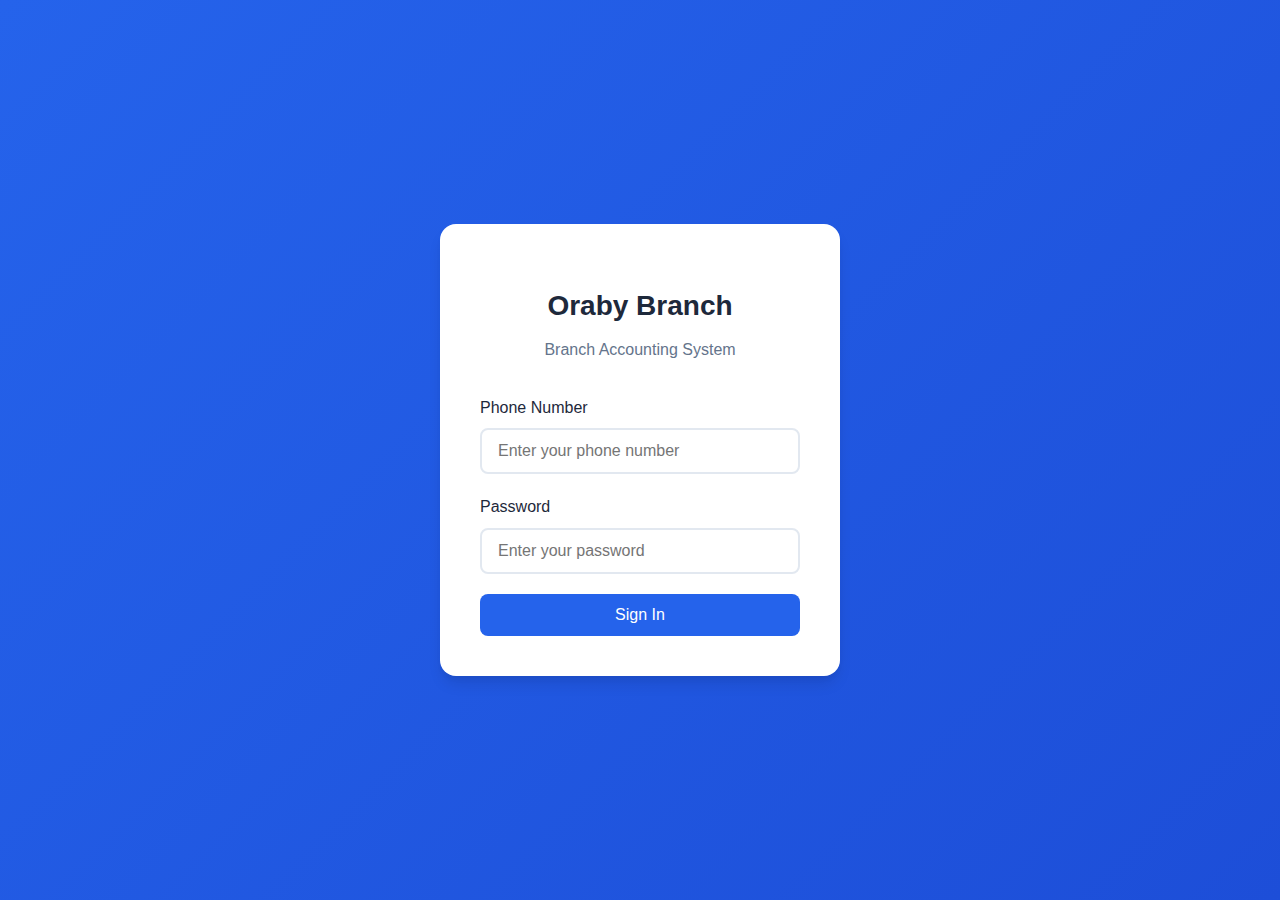
<file: acc.html>
<!DOCTYPE html>
<html lang="en">
<head>
    <meta charset="UTF-8">
    <meta name="viewport" content="width=device-width, initial-scale=1.0">
<title>Oraby Branch - Accounting System</title>
        <link rel="stylesheet" href="https://cdnjs.cloudflare.com/ajax/libs/font-awesome/6.4.2/css/all.min.css">
    <link rel="stylesheet" href="https://cdn.jsdelivr.net/npm/sweetalert2@11/dist/sweetalert2.min.css">
    <!-- Navigation CSS -->
    <link rel="stylesheet" href="tf-navigation.css">
    <meta name="viewport" content="width=device-width, initial-scale=1.0">
    <link rel="manifest" href="manifest.json">
    <meta name="apple-mobile-web-app-capable" content="yes">
    <meta name="apple-mobile-web-app-status-bar-style" content="black">
    <meta name="theme-color" content="#1a73e8">
    <style>
        * {
            margin: 0;
            padding: 0;
            box-sizing: border-box;
        }

        :root {
            --primary-color: #2563eb;
            --primary-dark: #1d4ed8;
            --secondary-color: #64748b;
            --success-color: #10b981;
            --warning-color: #f59e0b;
            --danger-color: #ef4444;
            --background-color: #f8fafc;
            --card-background: #ffffff;
            --text-primary: #1e293b;
            --text-secondary: #64748b;
            --border-color: #e2e8f0;
            --shadow: 0 1px 3px 0 rgba(0, 0, 0, 0.1), 0 1px 2px 0 rgba(0, 0, 0, 0.06);
            --shadow-lg: 0 10px 15px -3px rgba(0, 0, 0, 0.1), 0 4px 6px -2px rgba(0, 0, 0, 0.05);
        }

        body {
            font-family: 'Segoe UI', Tahoma, Geneva, Verdana, sans-serif;
            background-color: var(--background-color);
            color: var(--text-primary);
            line-height: 1.6;
        }

        /* Login Page Styles */
        .login-container {
            min-height: 100vh;
            display: flex;
            align-items: center;
            justify-content: center;
            background: linear-gradient(135deg, var(--primary-color) 0%, var(--primary-dark) 100%);
            padding: 20px;
        }

        .login-card {
            background: var(--card-background);
            padding: 40px;
            border-radius: 16px;
            box-shadow: var(--shadow-lg);
            width: 100%;
            max-width: 400px;
            text-align: center;
        }

        .login-logo {
            font-size: 48px;
            color: var(--primary-color);
            margin-bottom: 20px;
        }

        .login-title {
            font-size: 28px;
            font-weight: 700;
            margin-bottom: 8px;
            color: var(--text-primary);
        }

        .login-subtitle {
            color: var(--text-secondary);
            margin-bottom: 32px;
        }

        .form-group {
            margin-bottom: 20px;
            text-align: left;
        }

        .form-label {
            display: block;
            margin-bottom: 8px;
            font-weight: 500;
            color: var(--text-primary);
        }

        .form-input {
            width: 100%;
            padding: 12px 16px;
            border: 2px solid var(--border-color);
            border-radius: 8px;
            font-size: 16px;
            transition: border-color 0.3s ease;
        }

        .form-input:focus {
            outline: none;
            border-color: var(--primary-color);
        }

        .btn {
            display: inline-flex;
            align-items: center;
            justify-content: center;
            padding: 12px 24px;
            border: none;
            border-radius: 8px;
            font-size: 16px;
            font-weight: 500;
            cursor: pointer;
            transition: all 0.3s ease;
            text-decoration: none;
            gap: 8px;
        }

        .btn-primary {
            background-color: var(--primary-color);
            color: white;
            width: 100%;
        }

        .btn-primary:hover {
            background-color: var(--primary-dark);
            transform: translateY(-1px);
        }

        .btn-secondary {
            background-color: var(--secondary-color);
            color: white;
        }

        .btn-success {
            background-color: var(--success-color);
            color: white;
        }

        .btn-warning {
            background-color: var(--warning-color);
            color: white;
        }

        .btn-danger {
            background-color: var(--danger-color);
            color: white;
        }

        .btn-sm {
            padding: 8px 16px;
            font-size: 14px;
        }

        /* Dashboard Layout */
        .dashboard {
            display: none;
            min-height: 100vh;
        }

        .sidebar {
            width: 280px;
            background: var(--card-background);
            border-right: 1px solid var(--border-color);
            position: fixed;
            height: 100vh;
            overflow-y: auto;
            z-index: 1000;
        }

        .sidebar-header {
            padding: 24px;
            border-bottom: 1px solid var(--border-color);
            text-align: center;
        }

        .sidebar-logo {
            font-size: 32px;
            color: var(--primary-color);
            margin-bottom: 8px;
        }

        .sidebar-title {
            font-size: 18px;
            font-weight: 600;
            color: var(--text-primary);
        }

        .sidebar-nav {
            padding: 20px 0;
        }

        .nav-item {
            margin-bottom: 4px;
        }

        .nav-link {
            display: flex;
            align-items: center;
            padding: 12px 24px;
            color: var(--text-secondary);
            text-decoration: none;
            transition: all 0.3s ease;
            gap: 12px;
        }

        .nav-link:hover,
        .nav-link.active {
            background-color: var(--primary-color);
            color: white;
        }

        .nav-icon {
            width: 20px;
            text-align: center;
        }

        .main-content {
            margin-left: 280px;
            min-height: 100vh;
        }

        .header {
            background: var(--card-background);
            border-bottom: 1px solid var(--border-color);
            padding: 16px 32px;
            display: flex;
            justify-content: between;
            align-items: center;
        }

        .header-title {
            font-size: 24px;
            font-weight: 600;
            color: var(--text-primary);
        }

        .header-actions {
            display: flex;
            align-items: center;
            gap: 16px;
            margin-left: auto;
        }

        .user-info {
            display: flex;
            align-items: center;
            gap: 12px;
            color: var(--text-secondary);
        }

        .content {
            padding: 32px;
        }

        /* Cards */
        .card {
            background: var(--card-background);
            border-radius: 12px;
            box-shadow: var(--shadow);
            border: 1px solid var(--border-color);
            overflow: hidden;
        }

        .card-header {
            padding: 20px 24px;
            border-bottom: 1px solid var(--border-color);
            display: flex;
            justify-content: space-between;
            align-items: center;
        }

        .card-title {
            font-size: 18px;
            font-weight: 600;
            color: var(--text-primary);
        }

        .card-body {
            padding: 24px;
        }

        /* Stats Grid */
        .stats-grid {
            display: grid;
            grid-template-columns: repeat(auto-fit, minmax(250px, 1fr));
            gap: 24px;
            margin-bottom: 32px;
        }

        .stat-card {
            background: var(--card-background);
            padding: 24px;
            border-radius: 12px;
            box-shadow: var(--shadow);
            border: 1px solid var(--border-color);
            text-align: center;
        }

        .stat-icon {
            font-size: 32px;
            margin-bottom: 12px;
        }

        .stat-value {
            font-size: 28px;
            font-weight: 700;
            margin-bottom: 4px;
        }

        .stat-label {
            color: var(--text-secondary);
            font-size: 14px;
        }

        .stat-primary { color: var(--primary-color); }
        .stat-success { color: var(--success-color); }
        .stat-warning { color: var(--warning-color); }
        .stat-danger { color: var(--danger-color); }

        /* Tables */
        .table-container {
            overflow-x: auto;
        }

        .table {
            width: 100%;
            border-collapse: collapse;
            margin-top: 16px;
        }

        .table th,
        .table td {
            padding: 12px 16px;
            text-align: left;
            border-bottom: 1px solid var(--border-color);
        }

        .table th {
            background-color: var(--background-color);
            font-weight: 600;
            color: var(--text-primary);
        }

        .table tbody tr:hover {
            background-color: var(--background-color);
        }

        /* Forms */
        .form-row {
            display: grid;
            grid-template-columns: repeat(auto-fit, minmax(250px, 1fr));
            gap: 20px;
            margin-bottom: 20px;
        }

        .form-actions {
            display: flex;
            gap: 12px;
            justify-content: flex-end;
            margin-top: 24px;
        }

        /* Modals */
        .modal {
            display: none;
            position: fixed;
            top: 0;
            left: 0;
            width: 100%;
            height: 100%;
            background-color: rgba(0, 0, 0, 0.5);
            z-index: 2000;
            align-items: center;
            justify-content: center;
        }

        .modal.show {
            display: flex;
        }

        .modal-content {
            background: var(--card-background);
            border-radius: 12px;
            box-shadow: var(--shadow-lg);
            width: 90%;
            max-width: 600px;
            max-height: 90vh;
            overflow-y: auto;
        }

        .modal-header {
            padding: 20px 24px;
            border-bottom: 1px solid var(--border-color);
            display: flex;
            justify-content: space-between;
            align-items: center;
        }

        .modal-title {
            font-size: 18px;
            font-weight: 600;
            color: var(--text-primary);
        }

        .modal-close {
            background: none;
            border: none;
            font-size: 24px;
            cursor: pointer;
            color: var(--text-secondary);
        }

        .modal-body {
            padding: 24px;
        }

        /* Alerts */
        .alert {
            padding: 16px;
            border-radius: 8px;
            margin-bottom: 20px;
            display: flex;
            align-items: center;
            gap: 12px;
        }

        .alert-success {
            background-color: #dcfce7;
            color: #166534;
            border: 1px solid #bbf7d0;
        }

        .alert-error {
            background-color: #fef2f2;
            color: #991b1b;
            border: 1px solid #fecaca;
        }

        .alert-warning {
            background-color: #fffbeb;
            color: #92400e;
            border: 1px solid #fed7aa;
        }

        /* Loading */
        .loading {
            display: inline-block;
            width: 20px;
            height: 20px;
            border: 3px solid #f3f3f3;
            border-top: 3px solid var(--primary-color);
            border-radius: 50%;
            animation: spin 1s linear infinite;
        }

        @keyframes spin {
            0% { transform: rotate(0deg); }
            100% { transform: rotate(360deg); }
        }

        /* Responsive */
        @media (max-width: 768px) {
            .sidebar {
                transform: translateX(-100%);
                transition: transform 0.3s ease;
            }

            .sidebar.show {
                transform: translateX(0);
            }

            .main-content {
                margin-left: 0;
            }

            .content {
                padding: 20px;
            }

            .stats-grid {
                grid-template-columns: 1fr;
            }

            .form-row {
                grid-template-columns: 1fr;
            }
        }
        /* إضافة أنماط فرع Oraby */
.branch-header {
    background: linear-gradient(135deg, #10b981 0%, #059669 100%);
    color: white;
    padding: 10px 20px;
    text-align: center;
    font-weight: bold;
    margin-bottom: 20px;
    border-radius: 8px;
}

.vault-info {
    background-color: #f0f9ff;
    border: 2px solid #0ea5e9;
    border-radius: 8px;
    padding: 15px;
    margin-bottom: 20px;
}

.vault-info h3 {
    color: #0ea5e9;
    margin: 0 0 10px 0;
}

.form-group.vault-hidden {
    display: none !important;
}

        /* Enhanced Mobile Responsiveness */
        @media (max-width: 768px) {
            .sidebar {
                width: 100%;
                transform: translateX(-100%);
                transition: transform 0.3s ease;
                z-index: 2000;
            }

            .sidebar.show {
                transform: translateX(0);
            }

            .main-content {
                margin-left: 0;
                width: 100%;
            }

            .header {
                padding: 12px 16px;
                flex-direction: column;
                align-items: flex-start;
            }

            .header-title {
                font-size: 20px;
                margin-bottom: 8px;
            }

            .header-actions {
                width: 100%;
                justify-content: space-between;
            }

            .content {
                padding: 16px;
            }

            .stats-grid {
                grid-template-columns: 1fr;
                gap: 16px;
            }

            .form-row {
                grid-template-columns: 1fr;
                gap: 16px;
            }

            .card-header {
                flex-direction: column;
                align-items: flex-start;
                gap: 12px;
            }

            .card-header button {
                width: 100%;
            }

            .table th, .table td {
                padding: 8px;
                font-size: 14px;
            }

            .btn {
                padding: 10px 16px;
                font-size: 14px;
            }

            .modal-content {
                width: 95%;
                max-width: 95%;
            }

            .form-input, .form-label {
                font-size: 16px; /* Larger font size for better touch targets */
            }

            /* Make buttons larger for touch */
            .btn {
                min-height: 44px;
            }

            /* Add mobile menu toggle button */
            .mobile-menu-toggle {
                display: block;
                position: fixed;
                bottom: 20px;
                left: 20px;
                width: 56px;
                height: 56px;
                border-radius: 50%;
                background-color: var(--primary-color);
                color: white;
                display: flex;
                align-items: center;
                justify-content: center;
                font-size: 24px;
                box-shadow: 0 4px 8px rgba(0, 0, 0, 0.2);
                z-index: 2000 !important;
                border: none;
                cursor: pointer;
            }

            /* Hide mobile menu toggle on desktop */
            @media (min-width: 769px) {
                .mobile-menu-toggle {
                    display: none;
                }
            }
        }

        /* Additional mobile optimizations */
        @media (max-width: 480px) {
            .stat-card {
                padding: 16px;
            }

            .stat-value {
                font-size: 24px;
            }

            .form-actions {
                flex-direction: column;
                gap: 8px;
            }

            .form-actions button {
                width: 100%;
            }

            .pagination {
                flex-wrap: wrap;
            }

            .pagination button {
                margin-bottom: 8px;
            }
        }

        /* Hide sections by default */
        .section {
            display: none;
        }

        .section.active {
            display: block;
        }

        /* Pagination */
        .pagination {
            display: flex;
            justify-content: center;
            align-items: center;
            gap: 8px;
            margin-top: 20px;
        }

        .pagination button {
            padding: 8px 12px;
            border: 1px solid var(--border-color);
            background: var(--card-background);
            color: var(--text-primary);
            border-radius: 6px;
            cursor: pointer;
            transition: all 0.3s ease;
        }

        .pagination button:hover:not(:disabled) {
            background-color: var(--primary-color);
            color: white;
        }

        .pagination button:disabled {
            opacity: 0.5;
            cursor: not-allowed;
        }

        .pagination .active {
            background-color: var(--primary-color);
            color: white;
        }

        /* Badges */
        .badge {
            display: inline-block;
            padding: 4px 8px;
            font-size: 12px;
            font-weight: 500;
            border-radius: 4px;
            text-transform: uppercase;
        }
        
        .badge-success {
            background-color: var(--success-color);
            color: white;
        }
        
        .badge-warning {
            background-color: var(--warning-color);
            color: white;
        }
        
        .badge-danger {
            background-color: var(--danger-color);
            color: white;
        }

        /* Search Box */
        .search-box {
            position: relative;
            margin-bottom: 20px;
        }

        .search-box input {
            width: 100%;
            padding: 12px 16px 12px 40px;
            border: 2px solid var(--border-color);
            border-radius: 8px;
            font-size: 16px;
        }

        .search-box i {
            position: absolute;
            left: 12px;
            top: 50%;
            transform: translateY(-50%);
            color: var(--text-secondary);
        }

        /* Material Select with Search */
        .material-select-container {
            position: relative;
        }

        .material-select-dropdown {
            position: absolute;
            top: 100%;
            left: 0;
            width: 100%;
            max-height: 200px;
            overflow-y: auto;
            background: var(--card-background);
            border: 1px solid var(--border-color);
            border-radius: 8px;
            box-shadow: var(--shadow);
            z-index: 100;
            display: none;
        }

        .material-select-dropdown.show {
            display: block;
        }

        .material-select-item {
            padding: 10px 16px;
            cursor: pointer;
            transition: background-color 0.2s;
        }

        .material-select-item:hover {
            background-color: var(--background-color);
        }

        /* Alerts container */
        .alerts-container {
            position: fixed;
            bottom: 20px;
            right: 20px;
            z-index: 9999;
            width: 300px;
        }

        /* Vault Transfer Modal */
        #vaultTransferModal .form-row {
            margin-bottom: 15px;
        }
    </style>
</head>
<body>
    <!-- Login Page -->
    <div id="loginPage" class="login-container">
        <div class="login-card">
            <div class="login-logo">
    <i class="fas fa-store"></i>
</div>
<h1 class="login-title">Oraby Branch</h1>
<p class="login-subtitle">Branch Accounting System</p>
            
            <form id="loginForm">
                <div class="form-group">
                    <label class="form-label" for="phone">Phone Number</label>
                    <input type="tel" id="phone" class="form-input" placeholder="Enter your phone number" required>
                </div>
                
                <div class="form-group">
                    <label class="form-label" for="password">Password</label>
                    <input type="password" id="password" class="form-input" placeholder="Enter your password" required>
                </div>
                
                <button type="submit" class="btn btn-primary">
                    <span id="loginText">Sign In</span>
                    <div id="loginLoading" class="loading" style="display: none;"></div>
                </button>
            </form>
            
            <div id="loginAlert" style="display: none; margin-top: 20px;"></div>
        </div>
    </div>

    <!-- Dashboard -->
    <div id="dashboard" class="dashboard">
        <!-- Sidebar -->
        <div class="sidebar" id="sidebar">
            <div class="sidebar-header">
                <<div class="sidebar-logo">
    <i class="fas fa-cash-register"></i>
</div>
<div class="sidebar-title">Oraby CashBox</div>
            </div>
            
            <nav class="sidebar-nav">
                <div class="nav-item">
                    <a href="#" class="nav-link active" data-section="dashboard">
                        <i class="fas fa-tachometer-alt nav-icon"></i>
                        Dashboard
                    </a>
                </div>
                <div class="nav-item">
                    <a href="#" class="nav-link" data-section="expenses">
                        <i class="fas fa-receipt nav-icon"></i>
                        Expenses
                    </a>
                </div>
                <div class="nav-item">
                    <a href="#" class="nav-link" data-section="purchases">
                        <i class="fas fa-shopping-cart nav-icon"></i>
                        Purchases
                    </a>
                </div>
                <div class="nav-item">
                    <a href="#" class="nav-link" data-section="vaults">
                        <i class="fas fa-vault nav-icon"></i>
                        Vaults
                    </a>
                </div>
                <div class="nav-item">
                    <a href="#" class="nav-link" data-section="vendors">
                        <i class="fas fa-truck nav-icon"></i>
                        Vendors
                    </a>
                </div>
 
            </nav>
        </div>

        <!-- Main Content -->
        <div class="main-content">
            <!-- Header -->
            <!-- Branch Header -->
            <header class="header">
                <h1 class="header-title" id="pageTitle">Dashboard</h1>
                <div class="header-actions">
                    <div class="user-info">
                        <i class="fas fa-user"></i>
                        <span id="userName">Admin User</span>
                    </div>
                    <button class="btn btn-secondary btn-sm" onclick="logout()">
                        <i class="fas fa-sign-out-alt"></i>
                        Logout
                    </button>
                </div>
            </header>

            <!-- Content -->
            <main class="content">
                <!-- Dashboard Section -->
                <div id="dashboardSection" class="section active">
                    <div class="stats-grid">
                        <div class="stat-card">
                            <div class="stat-icon stat-primary">
                                <i class="fas fa-dollar-sign"></i>
                            </div>
                            <div class="stat-value" id="cashBalance">$0.00</div>
                            <div class="stat-label">Cash Balance</div>
                        </div>
                        <div class="stat-card">
                            <div class="stat-icon stat-success">
                                <i class="fas fa-chart-line"></i>
                            </div>
                            <div class="stat-value" id="dailySales">$0.00</div>
                            <div class="stat-label">Daily Sales</div>
                        </div>
                        <div class="stat-card">
                            <div class="stat-icon stat-warning">
                                <i class="fas fa-calendar-week"></i>
                            </div>
                            <div class="stat-value" id="weeklySales">$0.00</div>
                            <div class="stat-label">Weekly Sales</div>
                        </div>
                        <div class="stat-card">
                            <div class="stat-icon stat-danger">
                                <i class="fas fa-calendar-alt"></i>
                            </div>
                            <div class="stat-value" id="monthlySales">$0.00</div>
                            <div class="stat-label">Monthly Sales</div>
                        </div>
                    </div>

                    <div class="card">
                        <div class="card-header">
                            <h3 class="card-title">Recent Transactions</h3>
                        </div>
                        <div class="card-body">
                            <div class="table-container">
                                <table class="table">
                                    <thead>
                                        <tr>
                                            <th>Type</th>
                                            <th>Amount</th>
                                            <th>Description</th>
                                            <th>Date</th>
                                        </tr>
                                    </thead>
                                    <tbody id="recentTransactions">
                                        <tr>
                                            <td colspan="4" style="text-align: center;">Loading...</td>
                                        </tr>
                                    </tbody>
                                </table>
                            </div>
                        </div>
                    </div>
                </div>

                <!-- Expenses Section -->
                <div id="expensesSection" class="section">
                    <div id="expensesAlert" style="display: none;"></div>
                    <div class="card">
                        <div class="card-header">
                            <h3 class="card-title">Expenses Management</h3>
                            <button class="btn btn-primary btn-sm" onclick="openExpenseModal()">
                                <i class="fas fa-plus"></i>
                                Add Expense
                            </button>
                        </div>
                        <div class="card-body">
                            <div class="search-box">
                                <i class="fas fa-search"></i>
                                <input type="text" id="expensesSearch" placeholder="Search expenses..." onkeyup="searchTable('expensesTable', 'expensesSearch')">
                            </div>
                            <div class="table-container">
                                <table class="table">
                                    <thead>
                                        <tr>
                                            <th>Type</th>
                                            <th>Category</th>
                                            <th>Amount</th>
                                            <th>Description</th>
                                            <th>Date</th>
                                            <th>Actions</th>
                                        </tr>
                                    </thead>
                                    <tbody id="expensesTable">
                                        <tr>
                                            <td colspan="6" style="text-align: center;">Loading...</td>
                                        </tr>
                                    </tbody>
                                </table>
                            </div>
                            <div id="expensesPagination" class="pagination"></div>
                        </div>
                    </div>
                </div>

                <!-- Purchases Section -->
                <div id="purchasesSection" class="section">
                    <div id="purchasesAlert" style="display: none;"></div>
                    <div class="card">
                        <div class="card-header">
                            <h3 class="card-title">Purchases Management</h3>
                            <button class="btn btn-primary btn-sm" onclick="openPurchaseModal()">
                                <i class="fas fa-plus"></i>
                                Add Purchase
                            </button>
                        </div>
                        <div class="card-body">
                            <div class="search-box">
                                <i class="fas fa-search"></i>
                                <input type="text" id="purchasesSearch" placeholder="Search purchases..." onkeyup="searchTable('purchasesTable', 'purchasesSearch')">
                            </div>
                            <div class="table-container">
                                <table class="table">
                                    <thead>
                                        <tr>
                                            <th>Material</th>
                                            <th>Vendor</th>
                                            <th>Quantity</th>
                                            <th>Unit Cost</th>
                                            <th>Total Cost</th>
                                            <th>Date</th>
                                            <th>Actions</th>
                                        </tr>
                                    </thead>
                                    <tbody id="purchasesTable">
                                        <tr>
                                            <td colspan="7" style="text-align: center;">Loading...</td>
                                        </tr>
                                    </tbody>
                                </table>
                            </div>
                            <div id="purchasesPagination" class="pagination"></div>
                        </div>
                    </div>
                </div>

                <!-- Vaults Section -->
                <div id="vaultsSection" class="section">
                    <div id="vaultsAlert" style="display: none;"></div>
                    <div class="card">
                        <div class="card-header">
                            <h3 class="card-title">Vaults Management</h3>
                            <div>
                                <button class="btn btn-warning btn-sm" onclick="openAddFundsModal()">
                                    <i class="fas fa-plus-circle"></i>
                                    Add Funds
                                </button>
                            </div>
                        </div>
                        <div class="card-body">
                            <div class="search-box">
                                <i class="fas fa-search"></i>
                                <input type="text" id="vaultsSearch" placeholder="Search vaults..." onkeyup="searchTable('vaultsTable', 'vaultsSearch')">
                            </div>
                            <div class="table-container">
                                <table class="table">
                                    <thead>
                                        <tr>
                                            <th>Name</th>
                                            <th>Payment Method</th>
                                            <th>Balance</th>
                                            <th>Default</th>
                                            <th>Actions</th>
                                        </tr>
                                    </thead>
                                    <tbody id="vaultsTable">
                                        <tr>
                                            <td colspan="5" style="text-align: center;">Loading...</td>
                                        </tr>
                                    </tbody>
                                </table>
                            </div>
                        </div>
                    </div>
                </div>

                <!-- Vendors Section -->
                <div id="vendorsSection" class="section">
                    <div id="vendorsAlert" style="display: none;"></div>
                    <div class="card">
                        <div class="card-header">
                            <h3 class="card-title">Vendors Management</h3>
                            <button class="btn btn-primary btn-sm" onclick="openVendorModal()">
                                <i class="fas fa-plus"></i>
                                Add Vendor
                            </button>
                        </div>
                        <div class="card-body">
                            <div class="search-box">
                                <i class="fas fa-search"></i>
                                <input type="text" id="vendorsSearch" placeholder="Search vendors..." onkeyup="searchTable('vendorsTable', 'vendorsSearch')">
                            </div>
                            <div class="table-container">
                                <table class="table">
                                    <thead>
                                        <tr>
                                            <th>Name</th>
                                            <th>Phone</th>
                                            <th>Address</th>
                                            <th>Balance</th>
                                            <th>Actions</th>
                                        </tr>
                                    </thead>
                                    <tbody id="vendorsTable">
                                        <tr>
                                            <td colspan="5" style="text-align: center;">Loading...</td>
                                        </tr>
                                    </tbody>
                                </table>
                            </div>
                        </div>
                    </div>
                </div>


         

    <!-- Modals -->
    <!-- Expense Modal -->
    <div id="expenseModal" class="modal">
        <div class="modal-content">
            <div class="modal-header">
                <h3 class="modal-title">Add Expense</h3>
                <button class="modal-close" onclick="closeModal('expenseModal')">&times;</button>
            </div>
            <div class="modal-body">
                <div id="expenseModalAlert" style="display: none;"></div>
                <form id="expenseForm">
                    <div class="form-row">
                        <div class="form-group">
                            <label class="form-label" for="expenseType">Type</label>
                            <select id="expenseType" class="form-input" required>
                                <option value="variable">Variable</option>
                                <option value="fixed">Fixed</option>
                            </select>
                        </div>
                        <div class="form-group">
                            <label class="form-label" for="expenseCategory">Category</label>
                            <select id="expenseCategory" class="form-input" required>
                                <option value="">Select Category</option>
                            </select>
                        </div>
                    </div>
                    <div class="form-row">
                        <div class="form-group">
                            <label class="form-label" for="expenseAmount">Amount</label>
                            <input type="number" id="expenseAmount" class="form-input" step="0.01" min="0" required>
                        </div>
                        <div class="form-group">
                            <label class="form-label" for="expenseVault">Vault</label>
                            <select id="expenseVault" class="form-input" required>
                                <option value="">Select Vault</option>
                            </select>
                        </div>
                    </div>
                    <div class="form-row">
                        <div class="form-group">
                            <label class="form-label" for="expenseEmployee">Employee</label>
                            <select id="expenseEmployee" class="form-input" required>
                                <option value="">Select Employee</option>
                            </select>
                        </div>
                        <div class="form-group">
                            <label class="form-label" for="expenseWarehouse">Warehouse</label>
                            <select id="expenseWarehouse" class="form-input">
                                <option value="oraby">Oraby</option>
                                <option value="giza">Giza</option>
                                <option value="lavista">Lavista</option>
                            </select>
                        </div>
                    </div>
                    <div class="form-group">
                        <label class="form-label" for="expenseDescription">Description</label>
                        <textarea id="expenseDescription" class="form-input" rows="3"></textarea>
                    </div>
                    <div class="form-actions">
                        <button type="submit" class="btn btn-primary">
                            <i class="fas fa-save"></i>
                            Save Expense
                        </button>
                        <button type="button" class="btn btn-secondary" onclick="closeModal('expenseModal')">
                            Cancel
                        </button>
                    </div>
                </form>
            </div>
        </div>
    </div>

    <!-- Purchase Modal -->
    <div id="purchaseModal" class="modal">
        <div class="modal-content">
            <div class="modal-header">
                <h3 class="modal-title">Add Purchase</h3>
                <button class="modal-close" onclick="closeModal('purchaseModal')">&times;</button>
            </div>
            <div class="modal-body">
                <div id="purchaseModalAlert" style="display: none;"></div>
                <form id="purchaseForm">
                    <div class="form-row">
                        <div class="form-group">
                            <label class="form-label" for="purchaseMaterialSearch">Material</label>
                            <div class="material-select-container">
                                <input type="text" id="purchaseMaterialSearch" class="form-input" placeholder="Search for material..." autocomplete="off">
                                <input type="hidden" id="purchaseMaterial" required>
                                <div id="materialDropdown" class="material-select-dropdown"></div>
                            </div>
                        </div>
                        <div class="form-group">
                            <label class="form-label" for="purchaseVendor">Vendor</label>
                            <select id="purchaseVendor" class="form-input" required>
                                <option value="">Select Vendor</option>
                            </select>
                        </div>
                    </div>
                    <div class="form-row">
                        <div class="form-group">
                            <label class="form-label" for="purchaseQuantity">Quantity</label>
                            <input type="number" id="purchaseQuantity" class="form-input" min="1" required>
                        </div>
                        <div class="form-group">
                            <label class="form-label" for="purchaseUnitCost">Unit Cost</label>
                            <input type="number" id="purchaseUnitCost" class="form-input" step="0.01" min="0" required>
                        </div>
                    </div>
                    <div class="form-row">
                        <div class="form-group">
                            <label class="form-label" for="purchaseVault">Vault</label>
                            <select id="purchaseVault" class="form-input" required>
                                <option value="">Select Vault</option>
                            </select>
                        </div>
                        <div class="form-group">
                            <label class="form-label" for="purchaseEmployee">Employee</label>
                            <select id="purchaseEmployee" class="form-input" required>
                                <option value="">Select Employee</option>
                            </select>
                        </div>
                    </div>
                    <div class="form-actions">
                        <button type="submit" class="btn btn-primary">
                            <i class="fas fa-save"></i>
                            Save Purchase
                        </button>
                        <button type="button" class="btn btn-secondary" onclick="closeModal('purchaseModal')">
                            Cancel
                        </button>
                    </div>
                </form>
            </div>
        </div>
    </div>

    <!-- Vault Modal -->
    <div id="vaultModal" class="modal">
        <div class="modal-content">
            <div class="modal-header">
                <h3 class="modal-title">Add Vault</h3>
                <button class="modal-close" onclick="closeModal('vaultModal')">&times;</button>
            </div>
            <div class="modal-body">
                <div id="vaultModalAlert" style="display: none;"></div>
                <form id="vaultForm">
                    <div class="form-row">
                        <div class="form-group">
                            <label class="form-label" for="vaultName">Vault Name</label>
                            <input type="text" id="vaultName" class="form-input" required>
                        </div>
                        <div class="form-group">
                            <label class="form-label" for="vaultPaymentMethod">Payment Method</label>
                            <select id="vaultPaymentMethod" class="form-input" required>
                                <option value="">Select Payment Method</option>
                                <option value="cash">Cash</option>
                                <option value="bank_transfer">Bank Transfer</option>
                                <option value="cod">Cash on Delivery</option>
                                <option value="cheque">Cheque</option>
                            </select>
                        </div>
                    </div>
                    <div class="form-row">
                        <div class="form-group">
                            <label class="form-label" for="vaultBalance">Initial Balance</label>
                            <input type="number" id="vaultBalance" class="form-input" step="0.01" min="0" value="0">
                        </div>
                        <div class="form-group">
                            <label class="form-label">
                                <input type="checkbox" id="vaultIsDefault" style="margin-right: 8px;">
                                Default for Payment Method
                            </label>
                        </div>
                    </div>
                    <div class="form-actions">
                        <button type="submit" class="btn btn-primary">
                            <i class="fas fa-save"></i>
                            Save Vault
                        </button>
                        <button type="button" class="btn btn-secondary" onclick="closeModal('vaultModal')">
                            Cancel
                        </button>
                    </div>
                </form>
            </div>
        </div>
    </div>

    <!-- Vault Transfer Modal -->
    <div id="vaultTransferModal" class="modal">
        <div class="modal-content">
            <div class="modal-header">
                <h3 class="modal-title">Transfer Money Between Vaults</h3>
                <button class="modal-close" onclick="closeModal('vaultTransferModal')">&times;</button>
            </div>
            <div class="modal-body">
                <div id="vaultTransferModalAlert" style="display: none;"></div>
                <form id="vaultTransferForm">
                    <div class="form-row">
                        <div class="form-group">
                            <label class="form-label" for="fromVault">From Vault</label>
                            <select id="fromVault" class="form-input" required onchange="updateFromVaultBalance()">
                                <option value="">Select Source Vault</option>
                            </select>
                            <small id="fromVaultBalance" style="display: block; margin-top: 5px; color: var(--text-secondary);">Available: 0.00</small>
                        </div>
                        <div class="form-group">
                            <label class="form-label" for="toVault">To Vault</label>
                            <select id="toVault" class="form-input" required>
                                <option value="">Select Destination Vault</option>
                            </select>
                        </div>
                    </div>
                    <div class="form-row">
                        <div class="form-group">
                            <label class="form-label" for="transferAmount">Amount</label>
                            <input type="number" id="transferAmount" class="form-input" step="0.01" min="0" required>
                        </div>
                        <div class="form-group">
                            <label class="form-label" for="transferEmployee">Employee</label>
                            <select id="transferEmployee" class="form-input" required>
                                <option value="">Select Employee</option>
                            </select>
                        </div>
                    </div>
                    <div class="form-actions">
                        <button type="submit" class="btn btn-primary">
                            <i class="fas fa-exchange-alt"></i>
                            Transfer Money
                        </button>
                        <button type="button" class="btn btn-secondary" onclick="closeModal('vaultTransferModal')">
                            Cancel
                        </button>
                    </div>
                </form>
            </div>
        </div>
    </div>

    <!-- Add Funds Modal -->
    <div id="addFundsModal" class="modal">
        <div class="modal-content">
            <div class="modal-header">
                <h3 class="modal-title">Add Funds to Vault</h3>
                <button class="modal-close" onclick="closeModal('addFundsModal')">&times;</button>
            </div>
            <div class="modal-body">
                <div id="addFundsModalAlert" style="display: none;"></div>
                <form id="addFundsForm">
                    <div class="form-row">
                        <div class="form-group">
                            <label class="form-label" for="fundsVault">Vault</label>
                            <select id="fundsVault" class="form-input" required>
                                <option value="">Select Vault</option>
                            </select>
                        </div>
                        <div class="form-group">
                            <label class="form-label" for="fundsAmount">Amount</label>
                            <input type="number" id="fundsAmount" class="form-input" step="0.01" min="0" required>
                        </div>
                    </div>
                    <div class="form-row">
                        <div class="form-group">
                            <label class="form-label" for="fundsEmployee">Employee</label>
                            <select id="fundsEmployee" class="form-input" required>
                                <option value="">Select Employee</option>
                            </select>
                        </div>
                        <div class="form-group">
                            <label class="form-label" for="fundsDescription">Description</label>
                            <input type="text" id="fundsDescription" class="form-input" placeholder="Reason for adding funds">
                        </div>
                    </div>
                    <div class="form-actions">
                        <button type="submit" class="btn btn-primary">
                            <i class="fas fa-plus-circle"></i>
                            Add Funds
                        </button>
                        <button type="button" class="btn btn-secondary" onclick="closeModal('addFundsModal')">
                            Cancel
                        </button>
                    </div>
                </form>
            </div>
        </div>
    </div>

    <!-- Vendor Modal -->
    <div id="vendorModal" class="modal">
        <div class="modal-content">
            <div class="modal-header">
                <h3 class="modal-title">Add Vendor</h3>
                <button class="modal-close" onclick="closeModal('vendorModal')">&times;</button>
            </div>
            <div class="modal-body">
                <div id="vendorModalAlert" style="display: none;"></div>
                <form id="vendorForm">
                    <div class="form-row">
                        <div class="form-group">
                            <label class="form-label" for="vendorName">Vendor Name</label>
                            <input type="text" id="vendorName" class="form-input" required>
                        </div>
                        <div class="form-group">
                            <label class="form-label" for="vendorPhone">Phone</label>
                            <input type="tel" id="vendorPhone" class="form-input">
                        </div>
                    </div>
                    <div class="form-group">
                        <label class="form-label" for="vendorAddress">Address</label>
                        <textarea id="vendorAddress" class="form-input" rows="3"></textarea>
                    </div>
                    <div class="form-actions">
                        <button type="submit" class="btn btn-primary">
                            <i class="fas fa-save"></i>
                            Save Vendor
                        </button>
                        <button type="button" class="btn btn-secondary" onclick="closeModal('vendorModal')">
                            Cancel
                        </button>
                    </div>
                </form>
            </div>
        </div>
    </div>

    <!-- Mobile Menu Toggle Button -->
    <button class="mobile-menu-toggle" id="mobileMenuToggle">
        <i class="fas fa-bars"></i>
    </button>

    <!-- Alerts Container -->
    <div class="alerts-container" id="alertsContainer"></div>


        <div id="tf-navigation"></div>
        
        <!-- External Scripts -->
        <script type="text/javascript" src="tf-navigation.js"></script>


    <script>
        // Global variables
        let authToken = localStorage.getItem('ffa_token');
        // متغيرات فرع Oraby
const ORABY_VAULT_NAME = 'Oraby CashBox';
let orabyCashBoxId = null;
let allVaultsData = [];
let filteredMode = true;

        let currentUser = JSON.parse(localStorage.getItem('ffa_user') || '{}');
        const API_BASE = 'https://tenderfrozen.com/wp-json/ffa/v1';
        let allMaterials = []; // Store all materials for search
        let vaultsData = []; // Store vaults data for reference
        
        // Initialize app
        document.addEventListener('DOMContentLoaded', function() {
            if (authToken && currentUser.id) {
                showDashboard();
                loadDashboardData();
            } else {
                showLogin();
            }
            
            // Set current month for payroll
            
            // Setup event listeners
            setupEventListeners();
        });

        function setupEventListeners() {
            // Login form
            document.getElementById('loginForm').addEventListener('submit', handleLogin);
            
            // Navigation
            document.querySelectorAll('.nav-link').forEach(link => {
                link.addEventListener('click', function(e) {
                    e.preventDefault();
                    const section = this.dataset.section;
                    showSection(section);
                    
                    // Close sidebar on mobile after navigation
                    if (window.innerWidth <= 768) {
                        document.getElementById('sidebar').classList.remove('show');
                    }
                });
            });
            
            // Mobile menu toggle
            document.getElementById('mobileMenuToggle').addEventListener('click', function() {
                document.getElementById('sidebar').classList.toggle('show');
            });
            
            // Forms
            document.getElementById('expenseForm').addEventListener('submit', handleExpenseSubmit);
            document.getElementById('purchaseForm').addEventListener('submit', handlePurchaseSubmit);
            document.getElementById('vaultForm').addEventListener('submit', handleVaultSubmit);
            document.getElementById('vendorForm').addEventListener('submit', handleVendorSubmit);
            document.getElementById('vaultTransferForm').addEventListener('submit', handleVaultTransferSubmit);
            document.getElementById('addFundsForm').addEventListener('submit', handleAddFundsSubmit);
            
            // Material search
            document.getElementById('purchaseMaterialSearch').addEventListener('input', function() {
                const searchTerm = this.value.toLowerCase();
                const dropdown = document.getElementById('materialDropdown');
                
                if (searchTerm.length < 2) {
                    dropdown.classList.remove('show');
                    return;
                }
                
                const filteredMaterials = allMaterials.filter(material => 
                    material.name.toLowerCase().includes(searchTerm)
                );
                
                if (filteredMaterials.length > 0) {
                    dropdown.innerHTML = '';
                    filteredMaterials.slice(0, 10).forEach(material => {
                        const item = document.createElement('div');
                        item.className = 'material-select-item';
                        item.textContent = material.name;
                        item.addEventListener('click', function() {
                            document.getElementById('purchaseMaterialSearch').value = material.name;
                            document.getElementById('purchaseMaterial').value = material.id;
                            dropdown.classList.remove('show');
                        });
                        dropdown.appendChild(item);
                    });
                    dropdown.classList.add('show');
                } else {
                    dropdown.innerHTML = '<div class="material-select-item">No materials found</div>';
                    dropdown.classList.add('show');
                }
            });
            
            // Hide material dropdown when clicking outside
            document.addEventListener('click', function(e) {
                if (!e.target.closest('.material-select-container')) {
                    document.getElementById('materialDropdown').classList.remove('show');
                }
            });
            
            // Modal close on outside click
            document.querySelectorAll('.modal').forEach(modal => {
                modal.addEventListener('click', function(e) {
                    if (e.target === this) {
                        this.classList.remove('show');
                    }
                });
            });
        }

        // Authentication functions
        async function handleLogin(e) {
            e.preventDefault();
            
            const phone = document.getElementById('phone').value;
            const password = document.getElementById('password').value;
            
            showLoading('loginLoading', 'loginText', 'Signing in...');
            
            try {
                const response = await fetch(`${API_BASE}/auth/login`, {
                    method: 'POST',
                    headers: {
                        'Content-Type': 'application/json',
                    },
                    body: JSON.stringify({ phone, password })
                });
                
                const data = await response.json();
                
                if (data.status === 'success') {
                    authToken = data.data.token;
                    currentUser = data.data.employee;
                    
                    localStorage.setItem('ffa_token', authToken);
                    localStorage.setItem('ffa_user', JSON.stringify(currentUser));
                    
                    showDashboard();
                    loadDashboardData();
                    showAlert('Login successful!', 'success');
                } else {
                    showAlert(data.message || 'Login failed', 'error');
                }
            } catch (error) {
                console.error('Login error:', error);
                showAlert('Network error. Please try again.', 'error');
            } finally {
                hideLoading('loginLoading', 'loginText', 'Sign In');
            }
        }

        function logout() {
            localStorage.removeItem('ffa_token');
            localStorage.removeItem('ffa_user');
            authToken = null;
            currentUser = {};
            showLogin();
        }

        // UI functions
        function showLogin() {
            document.getElementById('loginPage').style.display = 'flex';
            document.getElementById('dashboard').style.display = 'none';
        }

        function showDashboard() {
            document.getElementById('loginPage').style.display = 'none';
            document.getElementById('dashboard').style.display = 'block';
            document.getElementById('userName').textContent = currentUser.name || 'User';
        }

        function showSection(sectionName) {
            // Hide all sections
            document.querySelectorAll('.section').forEach(section => {
                section.classList.remove('active');
            });
            
            // Remove active class from all nav links
            document.querySelectorAll('.nav-link').forEach(link => {
                link.classList.remove('active');
            });
            
            // Show selected section
            document.getElementById(sectionName + 'Section').classList.add('active');
            
            // Add active class to clicked nav link
            document.querySelector(`[data-section="${sectionName}"]`).classList.add('active');
            
            // Update page title
            const titles = {
                dashboard: 'Dashboard',
                expenses: 'Expenses Management',
                purchases: 'Purchases Management',
                vaults: 'Vaults Management',
                vendors: 'Vendors Management'
            };
            document.getElementById('pageTitle').textContent = titles[sectionName] || 'Dashboard';
            
            // Load section data
            switch(sectionName) {
                case 'dashboard':
                    loadDashboardData();
                    break;
                case 'expenses':
                    loadExpenses();
                    break;
                case 'purchases':
                    loadPurchases();
                    break;
                case 'vaults':
                    loadVaults();
                    break;
                case 'vendors':
                    loadVendors();
                    break;
            }
        }

        function showAlert(message, type, containerId = null) {
            const alertElement = document.createElement('div');
            alertElement.className = `alert alert-${type}`;
            alertElement.innerHTML = `
                <i class="fas fa-${type === 'success' ? 'check-circle' : type === 'error' ? 'exclamation-circle' : 'exclamation-triangle'}"></i>
                ${message}
            `;
            
            if (containerId) {
                const container = document.getElementById(containerId);
                if (container) {
                    container.innerHTML = '';
                    container.appendChild(alertElement);
                    container.style.display = 'block';
                }
            } else {
                // Show in global alerts container
                const alertsContainer = document.getElementById('alertsContainer');
                alertsContainer.appendChild(alertElement);
                
                // Auto remove after 5 seconds
                setTimeout(() => {
                    if (alertElement.parentNode) {
                        alertElement.parentNode.removeChild(alertElement);
                    }
                }, 5000);
            }
        }

        function showLoading(loadingId, textId, loadingText) {
            const loadingElement = document.getElementById(loadingId);
            const textElement = document.getElementById(textId);
            if (loadingElement) loadingElement.style.display = 'inline-block';
            if (textElement) textElement.textContent = loadingText;
        }

        function hideLoading(loadingId, textId, originalText) {
            const loadingElement = document.getElementById(loadingId);
            const textElement = document.getElementById(textId);
            if (loadingElement) loadingElement.style.display = 'none';
            if (textElement) textElement.textContent = originalText;
        }

        // API functions
        async function apiRequest(endpoint, options = {}) {
            const url = `${API_BASE}${endpoint}`;
            const config = {
                headers: {
                    'Content-Type': 'application/json',
                    'Authorization': `Bearer ${authToken}`,
                    ...options.headers
                },
                ...options
            };
            
            try {
                const response = await fetch(url, config);
                
                if (response.status === 401) {
                    logout();
                    showAlert('Session expired. Please login again.', 'error');
                    throw new Error('Session expired');
                }
                
                const data = await response.json();
                
                if (!response.ok) {
                    throw new Error(data.message || `HTTP error! status: ${response.status}`);
                }
                
                return data;
            } catch (error) {
                console.error('API request failed:', error);
                throw error;
            }
        }

        // Dashboard functions
        async function loadDashboardData() {
            try {
                const data = await apiRequest('/dashboard');
                
                if (data.status === 'success') {
                    const currency = data.data.currency || 'USD';
                    document.getElementById('cashBalance').textContent = `${currency} ${formatNumber(data.data.cash_balance)}`;
                    document.getElementById('dailySales').textContent = `${currency} ${formatNumber(data.data.daily_sales.total)}`;
                    document.getElementById('weeklySales').textContent = `${currency} ${formatNumber(data.data.weekly_sales.total)}`;
                    document.getElementById('monthlySales').textContent = `${currency} ${formatNumber(data.data.monthly_sales.total)}`;
                }
                
                // Load recent transactions
                
            } catch (error) {
                console.error('Failed to load dashboard data:', error);
                // Set default values on error
                document.getElementById('cashBalance').textContent = '$0.00';
                document.getElementById('dailySales').textContent = '$0.00';
                document.getElementById('weeklySales').textContent = '$0.00';
                document.getElementById('monthlySales').textContent = '$0.00';
            }
        }

        

        // Expenses functions
        async function loadExpenses(page = 1) {
            try {
                const data = await apiRequest(`/expenses?page=${page}&per_page=10`);

if (data.status === 'success') {
    const tbody = document.getElementById('expensesTable');
    tbody.innerHTML = '';
    
    // فلترة المصروفات لخزنة Oraby فقط
    const orabyExpenses = data.data.filter(expense => {
        if (orabyCashBoxId && expense.vault_id) {
            return expense.vault_id == orabyCashBoxId;
        }
        return expense.vault_name &&
            expense.vault_name.toLowerCase().includes('oraby') &&
            expense.vault_name.toLowerCase().includes('cashbox');
    });
    
    if (orabyExpenses.length === 0) {
        tbody.innerHTML = '<tr><td colspan="6" style="text-align: center;">No expenses found for Oraby CashBox</td></tr>';
        return;
    }
    
    orabyExpenses.forEach(expense => {
        const row = document.createElement('tr');
        row.innerHTML = `
            <td>${expense.type.charAt(0).toUpperCase() + expense.type.slice(1)}</td>
            <td>${expense.category_name || 'Uncategorized'}</td>
            <td>EGP ${formatNumber(expense.amount)}</td>
            <td>${expense.description || '-'}</td>
            <td>${formatDate(expense.created_at)}</td>
         
        `;
        tbody.appendChild(row);
    });
    
    // Update pagination
    updatePagination('expensesPagination', data.pagination, loadExpenses);
}
                
                if (data.status === 'success') {
                    const tbody = document.getElementById('expensesTable');
                    tbody.innerHTML = '';
                    
                    if (data.data.length === 0) {
                        tbody.innerHTML = '<tr><td colspan="6" style="text-align: center;">No expenses found</td></tr>';
                        return;
                    }
                    
                    data.data.forEach(expense => {
                        const row = document.createElement('tr');
                        row.innerHTML = `
                            <td>${expense.type.charAt(0).toUpperCase() + expense.type.slice(1)}</td>
                            <td>${expense.category_name || 'Uncategorized'}</td>
                            <td>${formatNumber(expense.amount)}</td>
                            <td>${expense.description || '-'}</td>
                            <td>${formatDate(expense.created_at)}</td>
                          
                        `;
                        tbody.appendChild(row);
                    });
                    
                    // Update pagination
                    updatePagination('expensesPagination', data.pagination, loadExpenses);
                }
            } catch (error) {
                console.error('Failed to load expenses:', error);
                document.getElementById('expensesTable').innerHTML = '<tr><td colspan="6" style="text-align: center;">Failed to load expenses</td></tr>';
            }
        }

        async function openExpenseModal() {
            // Load categories, vaults, and employees
            await Promise.all([
                loadExpenseCategories(),
                loadVaultsForSelect('expenseVault'),
                loadEmployeesForSelect('expenseEmployee')
            ]);
            
            // Set current employee as default
            const employeeSelect = document.getElementById('expenseEmployee');
            if (employeeSelect && currentUser.id) {
                for (let i = 0; i < employeeSelect.options.length; i++) {
                    if (employeeSelect.options[i].value == currentUser.id) {
                        employeeSelect.selectedIndex = i;
                        break;
                    }
                }
            }
            
            document.getElementById('expenseModal').classList.add('show');
        }

        async function loadExpenseCategories() {
            try {
                const data = await apiRequest('/expense-categories');
                
                if (data.status === 'success') {
                    const select = document.getElementById('expenseCategory');
                    if (select) {
                        select.innerHTML = '<option value="">Select Category</option>';
                        
                        data.data.forEach(category => {
                            const option = document.createElement('option');
                            option.value = category.id;
                            option.textContent = category.name;
                            select.appendChild(option);
                        });
                    }
                }
            } catch (error) {
                console.error('Failed to load expense categories:', error);
            }
        }

        async function handleExpenseSubmit(e) {
            e.preventDefault();
            
            const formData = {
                type: document.getElementById('expenseType').value,
                category_id: document.getElementById('expenseCategory').value,
                amount: document.getElementById('expenseAmount').value,
                vault_id: orabyCashBoxId || document.getElementById('expenseVault').value,
                employee_id: document.getElementById('expenseEmployee').value,
                warehouse: document.getElementById('expenseWarehouse').value,
                description: document.getElementById('expenseDescription').value
            };
            
            try {
                const data = await apiRequest('/expenses', {
                    method: 'POST',
                    body: JSON.stringify(formData)
                });
                
                if (data.status === 'success') {
                    closeModal('expenseModal');
                    loadExpenses();
                    showAlert('Expense added successfully!', 'success');
                    document.getElementById('expenseForm').reset();
                }
            } catch (error) {
                console.error('Failed to add expense:', error);
                showAlert(error.message, 'error', 'expenseModalAlert');
            }
        }

      async function deleteExpense(id) {
    if (!confirm('Are you sure you want to delete this expense? The amount will be returned to the vault.')) {
        return;
    }
    
    try {
        // First get expense details to know which vault to return money to
        const expenseData = await apiRequest(`/expenses/${id}`);
        
        if (expenseData.status === 'success') {
            const expense = expenseData.data;
            const vaultId = expense.vault_id;
            const amount = parseFloat(expense.amount);
            
            // Get current vault balance
            const vaultData = await apiRequest(`/vaults/${vaultId}`);
            
            if (vaultData.status === 'success') {
                const currentBalance = parseFloat(vaultData.data.balance);
                const newBalance = currentBalance + amount;
                
                // Delete the expense
                const deleteData = await apiRequest(`/expenses/${id}`, {
                    method: 'DELETE'
                });
                
                if (deleteData.status === 'success') {
                    // Update vault balance to return the money
                    const updateVaultData = await apiRequest(`/vaults/${vaultId}`, {
                        method: 'PUT',
                        body: JSON.stringify({
                            balance: newBalance,
                            updated_by: currentUser.id,
                            update_reason: `Expense deleted - returned ${amount}`
                        })
                    });
                    
                    if (updateVaultData.status === 'success') {
                        loadExpenses();
                        loadDashboardData(); // Refresh dashboard to show updated balances
                        showAlert(`Expense deleted successfully! ${formatNumber(amount)} returned to vault.`, 'success');
                    } else {
                        // Expense was deleted but vault update failed
                        loadExpenses();
                        showAlert('Expense deleted but failed to return money to vault. Please check vault balance manually.', 'warning');
                    }
                } else {
                    showAlert('Failed to delete expense.', 'error');
                }
            } else {
                showAlert('Failed to get vault information. Cannot return money.', 'error');
            }
        } else {
            showAlert('Failed to get expense details.', 'error');
        }
        
    } catch (error) {
        console.error('Failed to delete expense:', error);
        showAlert(error.message || 'Failed to delete expense', 'error');
    }
}

        // Purchases functions
        async function loadPurchases(page = 1) {
            try {
                const data = await apiRequest(`/purchases?page=${page}&per_page=10`);
                
                if (data.status === 'success') {
                    const tbody = document.getElementById('purchasesTable');
                    tbody.innerHTML = '';
                    
                    if (data.data.length === 0) {
                        tbody.innerHTML = '<tr><td colspan="7" style="text-align: center;">No purchases found</td></tr>';
                        return;
                    }
                    
                    data.data.forEach(purchase => {
                        const row = document.createElement('tr');
                        row.innerHTML = `
                            <td>${purchase.material_name || 'Unknown'}</td>
                            <td>${purchase.vendor_name || 'Unknown'}</td>
                            <td>${purchase.quantity}</td>
                            <td>${formatNumber(purchase.unit_cost)}</td>
                            <td>${formatNumber(purchase.total_cost)}</td>
                            <td>${formatDate(purchase.created_at)}</td>
                            <td>
                                <button class="btn btn-danger btn-sm" onclick="deletePurchase(${purchase.id})">
                                    <i class="fas fa-trash"></i>
                                </button>
                            </td>
                        `;
                        tbody.appendChild(row);
                    });
                    
                    // Update pagination
                    updatePagination('purchasesPagination', data.pagination, loadPurchases);
                }
            } catch (error) {
                console.error('Failed to load purchases:', error);
                document.getElementById('purchasesTable').innerHTML = '<tr><td colspan="7" style="text-align: center;">Failed to load purchases</td></tr>';
            }
        }

        async function openPurchaseModal() {
            // Load materials, vendors, vaults, and employees
            await Promise.all([
                loadMaterialsForSelect(),
                loadVendorsForSelect('purchaseVendor'),
                loadVaultsForSelect('purchaseVault'),
                loadEmployeesForSelect('purchaseEmployee')
            ]);
            
            // Set current employee as default
            const employeeSelect = document.getElementById('purchaseEmployee');
            if (employeeSelect && currentUser.id) {
                for (let i = 0; i < employeeSelect.options.length; i++) {
                    if (employeeSelect.options[i].value == currentUser.id) {
                        employeeSelect.selectedIndex = i;
                        break;
                    }
                }
            }
            
            document.getElementById('purchaseModal').classList.add('show');
        }

        async function loadMaterialsForSelect() {
    try {
        // Try to load materials from multiple API endpoints
        let materials = [];
        let loaded = false;
        
        // Try FMS API first
        try {
            const fmsResponse = await fetch('https://tenderfrozen.com/wp-json/fms/v1/materials', {
                headers: {
                    'Authorization': `Bearer ${authToken}`
                }
            });
            
            if (fmsResponse.ok) {
                const fmsData = await fmsResponse.json();
                if (fmsData.status === 'success' && Array.isArray(fmsData.data)) {
                    materials = fmsData.data.map(material => ({
                        id: material.id,
                        name: material.name || material.title
                    }));
                    loaded = true;
                    console.log(`Loaded ${materials.length} materials from FMS API`);
                }
            }
        } catch (fmsError) {
            console.log('FMS API not available, trying WordPress API...');
        }
        
        // If FMS failed, try WordPress posts API
        if (!loaded) {
            try {
                const wpResponse = await fetch('https://tenderfrozen.com/wp-json/wp/v2/material?per_page=200&_fields=id,title');
                
                if (wpResponse.ok) {
                    const wpMaterials = await wpResponse.json();
                    if (Array.isArray(wpMaterials)) {
                        materials = wpMaterials.map(material => ({
                            id: material.id,
                            name: material.title.rendered
                        }));
                        loaded = true;
                        console.log(`Loaded ${materials.length} materials from WordPress API`);
                    }
                }
            } catch (wpError) {
                console.log('WordPress API not available...');
            }
        }
        
        // If still no materials, try custom post type
        if (!loaded) {
            try {
                const customResponse = await fetch('https://tenderfrozen.com/wp-json/wp/v2/materials?per_page=200&_fields=id,title');
                
                if (customResponse.ok) {
                    const customMaterials = await customResponse.json();
                    if (Array.isArray(customMaterials)) {
                        materials = customMaterials.map(material => ({
                            id: material.id,
                            name: material.title.rendered
                        }));
                        loaded = true;
                        console.log(`Loaded ${materials.length} materials from Custom API`);
                    }
                }
            } catch (customError) {
                console.log('Custom materials API not available...');
            }
        }
        
        // Set loaded materials
        allMaterials = materials;
        
        if (materials.length === 0) {
            console.log('No materials found from any API');
            showAlert('No materials found. Please check server connection.', 'warning');
        } else {
            console.log(`Successfully loaded ${materials.length} materials`);
        }
        
    } catch (error) {
        console.error('Failed to load materials:', error);
        allMaterials = [];
        showAlert('Error loading materials. Please try again.', 'error', 'purchaseModalAlert');
    }
}

        async function handlePurchaseSubmit(e) {
            e.preventDefault();
            
            const materialId = document.getElementById('purchaseMaterial').value;
            if (!materialId) {
                showAlert('Please select a material', 'error', 'purchaseModalAlert');
                return;
            }
            
            const formData = {
                material_id: materialId,
                vendor_id: document.getElementById('purchaseVendor').value,
                quantity: document.getElementById('purchaseQuantity').value,
                unit_cost: document.getElementById('purchaseUnitCost').value,
                vault_id: document.getElementById('purchaseVault').value,
                employee_id: document.getElementById('purchaseEmployee').value
            };
            
            try {
                const data = await apiRequest('/purchases', {
                    method: 'POST',
                    body: JSON.stringify(formData)
                });
                
                if (data.status === 'success') {
                    closeModal('purchaseModal');
                    loadPurchases();
                    showAlert('Purchase added successfully!', 'success');
                    document.getElementById('purchaseForm').reset();
                    document.getElementById('purchaseMaterialSearch').value = '';
                    document.getElementById('purchaseMaterial').value = '';
                }
            } catch (error) {
                console.error('Failed to add purchase:', error);
                showAlert(error.message, 'error', 'purchaseModalAlert');
            }
        }

        async function deletePurchase(id) {
            if (!confirm('Are you sure you want to delete this purchase?')) {
                return;
            }
            
            try {
                const data = await apiRequest(`/purchases/${id}`, {
                    method: 'DELETE'
                });
                
                if (data.status === 'success') {
                    loadPurchases();
                    showAlert('Purchase deleted successfully!', 'success');
                }
            } catch (error) {
                console.error('Failed to delete purchase:', error);
                showAlert(error.message, 'error');
            }
        }

        // Vaults functions
        async function loadVaults() {
    try {
        const data = await apiRequest('/vaults');
        
        if (data.status === 'success') {
            allVaultsData = data.data; // حفظ جميع البيانات
            
            // البحث عن خزنة Oraby CashBox
            const orabyCashBox = allVaultsData.find(vault => 
                vault.name.toLowerCase().includes('oraby') && 
                vault.name.toLowerCase().includes('cashbox')
            );
            
            if (orabyCashBox) {
                orabyCashBoxId = orabyCashBox.id;
                
                // عرض خزنة Oraby فقط
                const tbody = document.getElementById('vaultsTable');
                tbody.innerHTML = '';
                
                const row = document.createElement('tr');
                row.innerHTML = `
                    <td>${orabyCashBox.name}</td>
                    <td>${orabyCashBox.payment_method.replace('_', ' ').toUpperCase()}</td>
                    <td>EGP ${formatNumber(orabyCashBox.balance)}</td>
                    <td>${orabyCashBox.is_default ? 'Yes' : 'No'}</td>
                    <td>
                        <button class="btn btn-success btn-sm" onclick="openAddFundsModal()">
                            <i class="fas fa-plus-circle"></i>
                            Add Funds
                        </button>
                    </td>
                `;
                tbody.appendChild(row);
            } else {
                document.getElementById('vaultsTable').innerHTML = 
                    '<tr><td colspan="5" style="text-align: center;">Oraby CashBox not found. Please contact administrator.</td></tr>';
            }
        }
    } catch (error) {
        console.error('Failed to load vaults:', error);
        document.getElementById('vaultsTable').innerHTML = 
            '<tr><td colspan="5" style="text-align: center;">Failed to load vaults</td></tr>';
    }
}

      async function loadVaultsForSelect(selectId) {
    try {
        const data = await apiRequest('/vaults');
        
        if (data.status === 'success') {
            const select = document.getElementById(selectId);
            if (select) {
                select.innerHTML = '<option value="">Select Vault</option>';
                
                // البحث عن خزنة Oraby فقط
                const orabyCashBox = data.data.find(vault =>
                    vault.name.toLowerCase().includes('oraby') &&
                    vault.name.toLowerCase().includes('cashbox')
                );
                
                if (orabyCashBox) {
                    orabyCashBoxId = orabyCashBox.id;
                    const option = document.createElement('option');
                    option.value = orabyCashBox.id;
                    option.textContent = `${orabyCashBox.name} (EGP ${formatNumber(orabyCashBox.balance)})`;
                    option.dataset.balance = orabyCashBox.balance;
                    option.selected = true; // اختيار تلقائي
                    select.appendChild(option);
                    
                    // إخفاء حقل الخزنة
                    const formGroup = select.closest('.form-group');
                    if (formGroup) {
                        formGroup.style.display = 'none';
                    }
                }
            }
        }
    } catch (error) {
        console.error('Failed to load vaults for select:', error);
    }
}

        function openVaultModal() {
            document.getElementById('vaultModal').classList.add('show');
        }

        async function openVaultTransferModal() {
            await Promise.all([
                loadVaultsForSelect('fromVault'),
                loadVaultsForSelect('toVault'),
                loadEmployeesForSelect('transferEmployee')
            ]);
            
            // Set current employee as default
            const employeeSelect = document.getElementById('transferEmployee');
            if (employeeSelect && currentUser.id) {
                for (let i = 0; i < employeeSelect.options.length; i++) {
                    if (employeeSelect.options[i].value == currentUser.id) {
                        employeeSelect.selectedIndex = i;
                        break;
                    }
                }
            }
            
            document.getElementById('vaultTransferModal').classList.add('show');
        }

        async function openAddFundsModal() {
            await Promise.all([
                loadVaultsForSelect('fundsVault'),
                loadEmployeesForSelect('fundsEmployee')
            ]);
            
            // Set current employee as default
            const employeeSelect = document.getElementById('fundsEmployee');
            if (employeeSelect && currentUser.id) {
                for (let i = 0; i < employeeSelect.options.length; i++) {
                    if (employeeSelect.options[i].value == currentUser.id) {
                        employeeSelect.selectedIndex = i;
                        break;
                    }
                }
            }
            
            document.getElementById('addFundsModal').classList.add('show');
        }

        function updateFromVaultBalance() {
            const fromVaultSelect = document.getElementById('fromVault');
            const balanceDisplay = document.getElementById('fromVaultBalance');
            
            if (fromVaultSelect.selectedIndex > 0) {
                const selectedOption = fromVaultSelect.options[fromVaultSelect.selectedIndex];
                const balance = selectedOption.dataset.balance || 0;
                balanceDisplay.textContent = `Available: ${formatNumber(balance)}`;
            } else {
                balanceDisplay.textContent = 'Available: 0.00';
            }
        }

        async function handleVaultSubmit(e) {
            e.preventDefault();
            
            const formData = {
                name: document.getElementById('vaultName').value,
                payment_method: document.getElementById('vaultPaymentMethod').value,
                balance: document.getElementById('vaultBalance').value,
                is_default: document.getElementById('vaultIsDefault').checked ? 1 : 0,
                employees: []
            };
            
            try {
                const data = await apiRequest('/vaults', {
                    method: 'POST',
                    body: JSON.stringify(formData)
                });
                
                if (data.status === 'success') {
                    closeModal('vaultModal');
                    loadVaults();
                    showAlert('Vault added successfully!', 'success');
                    document.getElementById('vaultForm').reset();
                }
            } catch (error) {
                console.error('Failed to add vault:', error);
                showAlert(error.message, 'error', 'vaultModalAlert');
            }
        }

        async function handleVaultTransferSubmit(e) {
            e.preventDefault();
            
            const formData = {
                from_vault_id: document.getElementById('fromVault').value,
                to_vault_id: document.getElementById('toVault').value,
                amount: document.getElementById('transferAmount').value,
                employee_id: document.getElementById('transferEmployee').value
            };
            
            try {
                const data = await apiRequest('/vaults/transfer', {
                    method: 'POST',
                    body: JSON.stringify(formData)
                });
                
                if (data.status === 'success') {
                    closeModal('vaultTransferModal');
                    loadVaults();
                    loadDashboardData();
                    showAlert('Money transferred successfully!', 'success');
                    document.getElementById('vaultTransferForm').reset();
                }
            } catch (error) {
                console.error('Failed to transfer money:', error);
                showAlert(error.message, 'error', 'vaultTransferModalAlert');
            }
        }

        async function handleAddFundsSubmit(e) {
            e.preventDefault();
            
            const vaultId = document.getElementById('fundsVault').value;
            const amount = parseFloat(document.getElementById('fundsAmount').value);
            const description = document.getElementById('fundsDescription').value || 'Funds added to vault';
            
            try {
                // Get current vault balance
                const vaultData = await apiRequest(`/vaults/${vaultId}`);
                const currentBalance = parseFloat(vaultData.data.balance);
                const newBalance = currentBalance + amount;
                
                // Update vault balance
                const updateData = await apiRequest(`/vaults/${vaultId}`, {
                    method: 'PUT',
                    body: JSON.stringify({ balance: newBalance })
                });
                
                if (updateData.status === 'success') {
                    closeModal('addFundsModal');
                    loadVaults();
                    loadDashboardData();
                    showAlert('Funds added successfully!', 'success');
                    document.getElementById('addFundsForm').reset();
                }
            } catch (error) {
                console.error('Failed to add funds:', error);
                showAlert(error.message, 'error', 'addFundsModalAlert');
            }
        }

        async function deleteVault(id) {
            if (!confirm('Are you sure you want to delete this vault?')) {
                return;
            }
            
            try {
                const data = await apiRequest(`/vaults/${id}`, {
                    method: 'DELETE'
                });
                
                if (data.status === 'success') {
                    loadVaults();
                    showAlert('Vault deleted successfully!', 'success');
                }
            } catch (error) {
                console.error('Failed to delete vault:', error);
                showAlert(error.message, 'error');
            }
        }

        // Vendors functions
        async function loadVendors() {
            try {
                const data = await apiRequest('/vendors');
                
                if (data.status === 'success') {
                    const tbody = document.getElementById('vendorsTable');
                    tbody.innerHTML = '';
                    
                    if (data.data.length === 0) {
                        tbody.innerHTML = '<tr><td colspan="5" style="text-align: center;">No vendors found</td></tr>';
                        return;
                    }
                    
                    data.data.forEach(vendor => {
                        const row = document.createElement('tr');
                        row.innerHTML = `
                            <td>${vendor.name}</td>
                            <td>${vendor.phone || '-'}</td>
                            <td>${vendor.address || '-'}</td>
                            <td>${formatNumber(vendor.balance)}</td>
                            <td>
                                <button class="btn btn-danger btn-sm" onclick="deleteVendor(${vendor.id})">
                                    <i class="fas fa-trash"></i>
                                </button>
                            </td>
                        `;
                        tbody.appendChild(row);
                    });
                }
            } catch (error) {
                console.error('Failed to load vendors:', error);
                document.getElementById('vendorsTable').innerHTML = '<tr><td colspan="5" style="text-align: center;">No vendors found</td></tr>';
            }
        }

        async function loadVendorsForSelect(selectId) {
            try {
                const data = await apiRequest('/vendors');
                
                if (data.status === 'success') {
                    const select = document.getElementById(selectId);
                    if (select) {
                        select.innerHTML = '<option value="">Select Vendor</option>';
                        
                        data.data.forEach(vendor => {
                            const option = document.createElement('option');
                            option.value = vendor.id;
                            option.textContent = vendor.name;
                            select.appendChild(option);
                        });
                    }
                }
            } catch (error) {
                console.error('Failed to load vendors for select:', error);
            }
        }

        function openVendorModal() {
            document.getElementById('vendorModal').classList.add('show');
        }

        async function handleVendorSubmit(e) {
            e.preventDefault();
            
            const formData = {
                name: document.getElementById('vendorName').value,
                phone: document.getElementById('vendorPhone').value,
                address: document.getElementById('vendorAddress').value,
                material_ids: [],
                payment_methods: []
            };
            
            try {
                const data = await apiRequest('/vendors', {
                    method: 'POST',
                    body: JSON.stringify(formData)
                });
                
                if (data.status === 'success') {
                    closeModal('vendorModal');
                    loadVendors();
                    showAlert('Vendor added successfully!', 'success');
                    document.getElementById('vendorForm').reset();
                }
            } catch (error) {
                console.error('Failed to add vendor:', error);
                showAlert(error.message, 'error', 'vendorModalAlert');
            }
        }

        async function deleteVendor(id) {
            if (!confirm('Are you sure you want to delete this vendor?')) {
                return;
            }
            
            try {
                const data = await apiRequest(`/vendors/${id}`, {
                    method: 'DELETE'
                });
                
                if (data.status === 'success') {
                    loadVendors();
                    showAlert('Vendor deleted successfully!', 'success');
                }
            } catch (error) {
                console.error('Failed to delete vendor:', error);
                showAlert(error.message, 'error');
            }
        }

        // Payroll functions
        

        // Reports functions
      

        // Settings functions
     

        // Helper functions
        async function loadEmployeesForSelect(selectId) {
            try {
                // Try to load from SHRMS API
                const response = await fetch('https://tenderfrozen.com/wp-json/shrms/v1/employees', {
                    headers: {
                        'Authorization': `Bearer ${authToken}`
                    }
                });
                
                const select = document.getElementById(selectId);
                if (!select) return;
                
                select.innerHTML = '<option value="">Select Employee</option>';
                
                if (response.ok) {
                    const data = await response.json();
                    if (data.status === 'success' && Array.isArray(data.data)) {
                        data.data.forEach(employee => {
                            const option = document.createElement('option');
                            option.value = employee.id;
                            option.textContent = employee.name;
                            select.appendChild(option);
                        });
                        return;
                    }
                }
                
                // Fallback: add current user
                if (currentUser.id && currentUser.name) {
                    const option = document.createElement('option');
                    option.value = currentUser.id;
                    option.textContent = currentUser.name;
                    select.appendChild(option);
                }
            } catch (error) {
                console.error('Failed to load employees:', error);
                
                // Fallback: add current user
                const select = document.getElementById(selectId);
                if (select && currentUser.id && currentUser.name) {
                    select.innerHTML = '<option value="">Select Employee</option>';
                    const option = document.createElement('option');
                    option.value = currentUser.id;
                    option.textContent = currentUser.name;
                    select.appendChild(option);
                }
            }
        }

        function formatNumber(number) {
            return new Intl.NumberFormat('en-US', {
                minimumFractionDigits: 2,
                maximumFractionDigits: 2
            }).format(number || 0);
        }

        function formatDate(dateString) {
            return new Date(dateString).toLocaleDateString('en-US', {
                year: 'numeric',
                month: 'short',
                day: 'numeric',
                hour: '2-digit',
                minute: '2-digit'
            });
        }

        function updatePagination(containerId, pagination, loadFunction) {
            const container = document.getElementById(containerId);
            if (!container) return;
            
            container.innerHTML = '';
            
            if (pagination.total_pages <= 1) {
                return;
            }
            
            // Previous button
            const prevBtn = document.createElement('button');
            prevBtn.textContent = 'Previous';
            prevBtn.disabled = pagination.page <= 1;
            prevBtn.onclick = () => loadFunction(pagination.page - 1);
            container.appendChild(prevBtn);
            
            // Page numbers
            for (let i = 1; i <= pagination.total_pages; i++) {
                if (i === pagination.page || 
                    i === 1 || 
                    i === pagination.total_pages || 
                    (i >= pagination.page - 2 && i <= pagination.page + 2)) {
                    
                    const pageBtn = document.createElement('button');
                    pageBtn.textContent = i;
                    pageBtn.className = i === pagination.page ? 'active' : '';
                    pageBtn.onclick = () => loadFunction(i);
                    container.appendChild(pageBtn);
                } else if (i === pagination.page - 3 || i === pagination.page + 3) {
                    const dots = document.createElement('span');
                    dots.textContent = '...';
                    dots.style.padding = '8px';
                    container.appendChild(dots);
                }
            }
            
            // Next button
            const nextBtn = document.createElement('button');
            nextBtn.textContent = 'Next';
            nextBtn.disabled = pagination.page >= pagination.total_pages;
            nextBtn.onclick = () => loadFunction(pagination.page + 1);
            container.appendChild(nextBtn);
        }

        function closeModal(modalId) {
            const modal = document.getElementById(modalId);
            if (modal) {
                modal.classList.remove('show');
            }
        }

        function searchTable(tableId, searchId) {
            const searchTerm = document.getElementById(searchId).value.toLowerCase();
            const table = document.getElementById(tableId);
            const rows = table.getElementsByTagName('tr');
            
            for (let i = 1; i < rows.length; i++) { // Skip header row
                const row = rows[i];
                const cells = row.getElementsByTagName('td');
                let found = false;
                
                for (let j = 0; j < cells.length - 1; j++) { // Skip actions column
                    if (cells[j].textContent.toLowerCase().includes(searchTerm)) {
                        found = true;
                        break;
                    }
                }
                
                row.style.display = found ? '' : 'none';
            }
        }
        
        // دالة لإخفاء حقول الخزنة وتعيين Oraby تلقائياً
function setupOrabyMode() {
    // إخفاء حقول اختيار الخزنة في جميع النماذج
    const vaultSelects = [
        'expenseVault',
        'purchaseVault',
        'fromVault',
        'toVault',
        'fundsVault',
        'salaryVault'
    ];
    
    vaultSelects.forEach(selectId => {
        const select = document.getElementById(selectId);
        if (select) {
            const formGroup = select.closest('.form-group');
            if (formGroup) {
                formGroup.style.display = 'none';
            }
        }
    });
    
    // تغيير العملة إلى الجنيه المصري
    
}

// تشغيل وضع Oraby عند تحميل لوحة التحكم
const originalShowDashboard = showDashboard;
showDashboard = function() {
    originalShowDashboard();
    setTimeout(setupOrabyMode, 1000);
};
    </script>
</body>
</html>
</file>
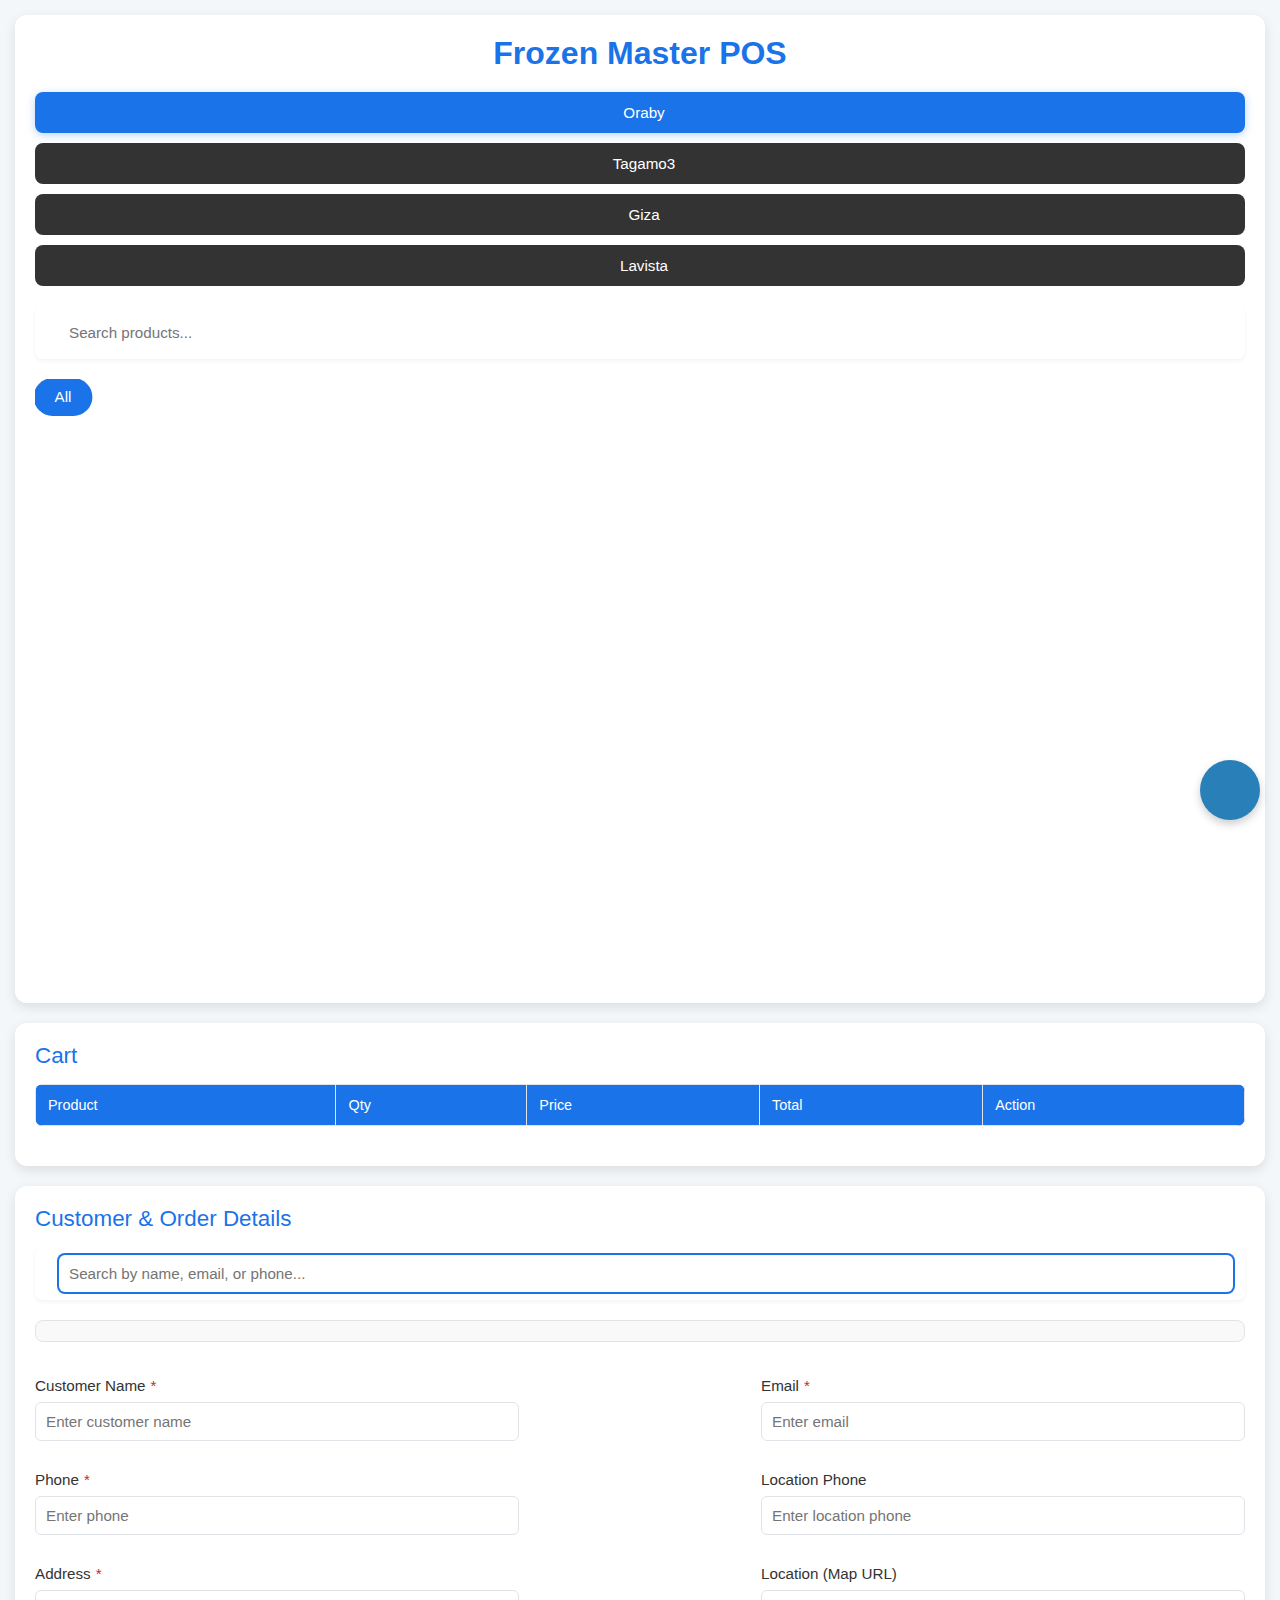
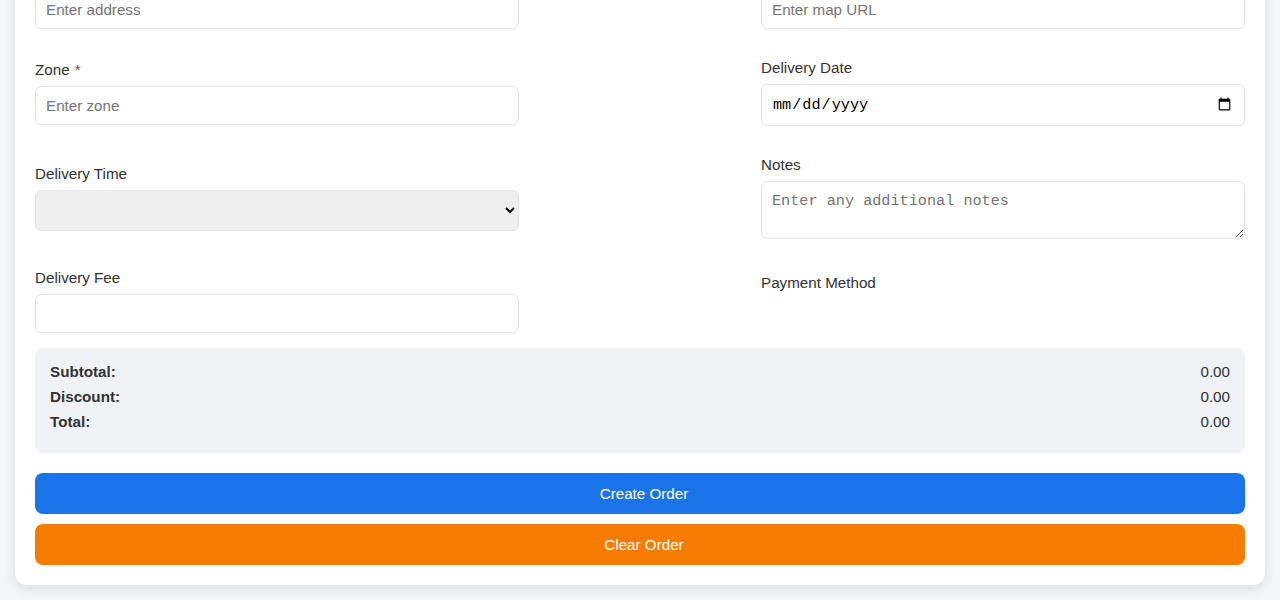
<file: pos.html>
<!DOCTYPE html>
<html lang="en" dir="ltr">
<head>
    <meta charset="UTF-8">
    <meta name="viewport" content="width=device-width, initial-scale=1.0">
    <title>Point of Sale (POS)</title>
    <link href="https://fonts.googleapis.com/css2?family=Roboto:wght@400;500;700&display=swap" rel="stylesheet">
    <link rel="stylesheet" href="https://cdnjs.cloudflare.com/ajax/libs/font-awesome/6.4.2/css/all.min.css">
    <link rel="stylesheet" href="https://cdn.jsdelivr.net/npm/sweetalert2@11/dist/sweetalert2.min.css">
    <!-- Navigation CSS -->
    <link rel="stylesheet" href="tf-navigation.css">
    <meta name="viewport" content="width=device-width, initial-scale=1.0">
    <link rel="manifest" href="manifest.json">
    <meta name="apple-mobile-web-app-capable" content="yes">
    <meta name="apple-mobile-web-app-status-bar-style" content="black">
    <meta name="theme-color" content="#1a73e8">
    <style>
        :root {
            --primary: #1a73e8;
            --danger: #c62828;
            --warning: #f57c00;
            --success: #2e7d32;
            --background: #f4f7fa;
            --card-bg: #ffffff;
            --border: #e0e4e8;
            --text: #333;
            --shadow: 0 4px 12px rgba(0, 0, 0, 0.1);
            --hover-bg: #f0f2f5;
            --accent: #e8f0fe;
        }

        * {
            box-sizing: border-box;
            margin: 0;
            padding: 0;
        }

        body {
            font-family: 'Roboto', sans-serif;
            background: var(--background);
            color: var(--text);
            padding: 15px;
            min-height: 100vh;
            overflow-x: hidden;
        }

        .container {
            max-width: 1400px;
            margin: 0 auto;
            display: flex;
            flex-direction: column;
            gap: 20px;
        }

        h1 {
            text-align: center;
            color: var(--primary);
            margin-bottom: 20px;
            font-size: clamp(1.8rem, 5vw, 2rem);
            font-weight: 700;
        }

        h2 {
            color: var(--primary);
            font-size: 1.4rem;
            margin-bottom: 15px;
            font-weight: 500;
        }

        .section {
            background: var(--card-bg);
            border-radius: 12px;
            padding: 20px;
            box-shadow: var(--shadow);
            transition: transform 0.3s ease;
        }

        .section:hover {
            transform: translateY(-2px);
        }
        
        .products-section  {
            min-height: 80vh;
        }

        .warehouse-buttons {
            display: flex;
            flex-wrap: wrap;
            justify-content: space-between;
            gap: 10px;
            margin-bottom: 20px;
        }

        .warehouse-btn {
            min-width: 100px;
            padding: 12px;
            background: #333;
            border: none;
            border-radius: 8px;
            font-size: 0.95rem;
            color: #fff;
            cursor: pointer;
            display: flex;
            align-items: center;
            gap: 8px;
            transition: background 0.3s, transform 0.2s, box-shadow 0.3s;
        }

        .warehouse-btn.active {
            background: var(--primary);
            box-shadow: 0 2px 8px rgba(26, 115, 232, 0.3);
        }

        .warehouse-btn:hover {
            background: var(--hover-bg);
            color: var(--text);
            transform: scale(1.03);
            box-shadow: 0 2px 8px rgba(0, 0, 0, 0.15);
        }

        .search-bar {
            margin: 20px 0;
            display: flex;
            align-items: center;
            gap: 12px;
            background: var(--card-bg);
            padding: 8px 12px;
            border-radius: 8px;
            box-shadow: 0 2px 4px rgba(0, 0, 0, 0.05);
        }

        .search-bar i {
            color: var(--primary);
        }

        .search-bar input {
            flex: 1;
            padding: 10px;
            border: none;
            border-radius: 6px;
            font-size: 0.95rem;
            transition: box-shadow 0.3s;
        }

        .search-bar input:focus {
            box-shadow: 0 0 0 2px var(--primary);
            outline: none;
        }

        .category-tabs {
            display: flex;
            gap: 10px;
            margin-bottom: 20px;
            overflow-x: auto;
            padding-bottom: 8px;
            scrollbar-width: thin;
        }

        .category-tab {
            padding: 10px 20px;
            background: var(--hover-bg);
            border-radius: 20px;
            cursor: pointer;
            transition: background 0.3s, color 0.3s, transform 0.2s;
            white-space: nowrap;
            font-size: 0.9rem;
            font-weight: 500;
        }

        .category-tab.active {
            background: var(--primary);
            color: #fff;
            transform: scale(1.05);
        }

        .category-tab:hover {
            background: var(--accent);
            color: var(--primary);
        }

        .product-grid {
            display: grid;
            grid-template-columns: repeat(auto-fill, minmax(160px, 1fr));
            gap: 15px;
            min-height: 60vh;
            overflow-y: auto;
            padding: 10px;
            scrollbar-width: thin;
        }

        .product-card {
            background: var(--card-bg);
            border-radius: 10px;
            padding: 12px;
            text-align: center;
            cursor: pointer;
            transition: transform 0.3s, box-shadow 0.3s;
            border: 1px solid var(--border);
            max-height: 210px;
        }

        .product-card:hover {
            transform: translateY(-5px);
            box-shadow: 0 8px 16px rgba(0, 0, 0, 0.2);
        }

        .product-card img {
            width: 100%;
            height: 90px;
            object-fit: cover;
            border-radius: 8px;
            margin-bottom: 10px;
        }

        .product-card h3 {
            font-size: 0.9rem;
            color: var(--primary);
            margin-bottom: 8px;
            font-weight: 500;
        }

        .product-card .stock {
            font-size: 0.85rem;
            color: var(--success);
            font-weight: 500;
        }

        .order-details {
            padding: 20px;
            background: var(--card-bg);
            border-radius: 12px;
            box-shadow: var(--shadow);
        }

        .order-table {
            width: 100%;
            border-collapse: collapse;
            margin-bottom: 20px;
            background: var(--card-bg);
            border-radius: 8px;
            overflow: hidden;
        }

        .order-table th, .order-table td {
            padding: 12px;
            border: 1px solid var(--border);
            text-align: left;
            font-size: 0.9rem;
        }

        .order-table th {
            background: var(--primary);
            color: #fff;
            font-weight: 500;
        }

        .order-table td {
            background: #fff;
        }

        .order-table .remove-btn {
            color: var(--danger);
            cursor: pointer;
            transition: color 0.3s, transform 0.2s;
        }

        .order-table .remove-btn:hover {
            color: #b71c1c;
            transform: scale(1.2);
        }

        .customer-search {
            margin-bottom: 20px;
            display: flex;
            align-items: center;
            gap: 12px;
            background: var(--card-bg);
            padding: 8px 12px;
            border-radius: 8px;
            box-shadow: 0 2px 4px rgba(0, 0, 0, 0.05);
        }

        .customer-search i {
            color: var(--primary);
        }

        .customer-search input {
            flex: 1;
            padding: 10px;
            border: none;
            border-radius: 6px;
            font-size: 0.95rem;
            box-shadow: 0 0 0 2px var(--primary);
        }

        .customer-search input:focus {
            outline: none;
        }

        .customer-orders {
            max-height: 400px;
            overflow-y: auto;
            margin-bottom: 20px;
            padding: 10px;
            border: 1px solid var(--border);
            border-radius: 8px;
            background: #f9f9f9;
            scrollbar-width: thin;
        }

        .customer-orders .no-matching-orders {
            padding: 20px;
            text-align: center;
            color: #666;
            font-size: 0.95rem;
        }

        .customer-item {
            display: flex;
            justify-content: space-between;
            align-items: center;
            padding: 15px;
            margin: 8px 0;
            background: var(--card-bg);
            border-radius: 8px;
            box-shadow: 0 2px 4px rgba(0, 0, 0, 0.05);
            cursor: pointer;
            transition: transform 0.2s, box-shadow 0.2s;
        }

        .customer-item:hover {
            transform: translateY(-2px);
            box-shadow: 0 4px 8px rgba(0, 0, 0, 0.1);
        }

        .customer-item .customer-info {
            flex: 1;
        }

        .customer-item .customer-info p {
            margin: 5px 0;
            font-size: 0.9rem;
        }

        .customer-item .customer-info .name {
            font-weight: 500;
            color: var(--primary);
        }

        .customer-item .customer-info .email,
        .customer-item .customer-info .phone,
        .customer-item .customer-info .order-info {
            color: #555;
        }

        .reorder-btn {
            width: 100px;
            background: var(--primary);
            color: #fff;
            padding: 8px 16px;
            border-radius: 6px;
            font-size: 0.85rem;
            cursor: pointer;
            transition: background 0.3s, transform 0.2s;
        }

        .reorder-btn:hover {
            background: #1b5e20;
            transform: scale(1.05);
        }

        .load-more-btn {
            background: var(--primary);
            color: #fff;
            padding: 12px;
            border-radius: 8px;
            cursor: pointer;
            display: flex;
            align-items: center;
            justify-content: center;
            gap: 8px;
            font-size: 0.95rem;
            margin: 10px auto;
            width: 200px;
            transition: background 0.3s, transform 0.2s;
        }

        .load-more-btn:hover {
            background: #1557b0;
            transform: scale(1.02);
        }

        .customer-data {
            display: flex;
            flex-wrap: wrap;
            justify-content: space-between;
            align-items: center; 
        }

        .form-group {
            margin: 15px 0;
            width: 40%;
            display: flex;
            flex-direction: column;
            gap: 8px;
        }

        .form-group > * {
            width: 100%;
        }

        .form-group label {
            font-weight: 500;
            font-size: 0.95rem;
            color: var(--text);
        }

        .form-group input, .form-group select, .form-group textarea {
            padding: 10px;
            border: 1px solid var(--border);
            border-radius: 6px;
            font-size: 0.95rem;
            transition: border-color 0.3s, box-shadow 0.3s;
        }

        .form-group input:focus, .form-group select:focus, .form-group textarea:focus {
            border-color: var(--primary);
            box-shadow: 0 0 0 2px rgba(26, 115, 232, 0.2);
            outline: none;
        }

        .form-group .required::after {
            content: '*';
            color: var(--danger);
            margin-left: 5px;
        }

        .payment-methods {
            margin: 15px 0;
            display: flex;
            flex-direction: column;
            gap: 10px;
        }

        .payment-methods label {
            display: flex;
            align-items: center;
            gap: 8px;
            font-size: 0.95rem;
            cursor: pointer;
        }

        .fee-group {
            display: flex;
            flex-direction: column;
            gap: 12px;
            margin-bottom: 20px;
        }

        .fee-item {
            display: flex;
            gap: 12px;
            align-items: center;
        }

        .fee-item input {
            flex: 1;
            padding: 10px;
            border: 1px solid var(--border);
            border-radius: 6px;
            font-size: 0.95rem;
        }

        .fee-item .remove-fee {
            color: var(--danger);
            cursor: pointer;
            font-size: 1.3rem;
            transition: color 0.3s, transform 0.2s;
        }

        .fee-item .remove-fee:hover {
            color: #b71c1c;
            transform: scale(1.2);
        }

        .add-fee-btn {
            margin: 15px auto;
            background: var(--primary);
            color: #fff;
            padding: 10px;
            border-radius: 6px;
            cursor: pointer;
            display: flex;
            align-items: center;
            gap: 8px;
            font-size: 0.95rem;
            transition: background 0.3s, transform 0.2s;
        }

        .add-fee-btn:hover {
            background: #1557b0;
            transform: scale(1.02);
        }

        .coupon-section {
    margin: 15px 0;
    padding: 15px;
    background: #f9f9f9;
    border-radius: 8px;
    box-shadow: 0 2px 4px rgba(0, 0, 0, 0.1);
}

.coupon-section h3 {
    margin-bottom: 20px ;
}

.coupon-list {
    display: flex;
    flex-direction: column;
    gap: 10px;
}

.coupon-list label {
    font-size: 14px;
    font-weight: 600;
    color: #333;
    margin-bottom: 5px;
}

.coupon-list select {
    width: 100%;
    max-width: 300px;
    padding: 10px;
    font-size: 14px;
    color: #333;
    background: #fff;
    border: 1px solid #ddd;
    border-radius: 6px;
    outline: none;
    transition: border-color 0.3s, box-shadow 0.3s;
    cursor: pointer;
}

.coupon-list select:focus {
    border-color: #007bff;
    box-shadow: 0 0 0 3px rgba(0, 123, 255, 0.1);
}

.coupon-list select option {
    padding: 10px;
    background: #fff;
    color: #333;
}

.coupon-list select:invalid {
    color: #888;
}

/* Responsive adjustments */
@media (max-width: 600px) {
    .coupon-list select {
        max-width: 100%;
    }
}

        .discount-section {
            margin-bottom: 20px;
            padding: 15px;
            background: var(--hover-bg);
            border-radius: 8px;
        }

        .discount-group {
            display: flex;
            gap: 12px;
            align-items: center;
            flex-direction: column;
            justify-content: space-around;
        }


        .discount-section h3 {
            margin-bottom: 25px;
        }

        .discount-group select, .discount-group input {
            width: 40%;
            padding: 10px;
            border: 1px solid var(--border);
            border-radius: 6px;
            font-size: 0.95rem;
        }

        button {
            width: 100%;
            padding: 12px;
            background: var(--primary);
            border: none;
            border-radius: 8px;
            color: #fff;
            font-size: 0.95rem;
            font-weight: 500;
            cursor: pointer;
            transition: background 0.3s, transform 0.2s, box-shadow 0.3s;
            display: flex;
            align-items: center;
            justify-content: center;
            gap: 8px;
        }

        button:hover {
            background: #1557b0;
            transform: scale(1.02);
            box-shadow: 0 2px 8px rgba(0, 0, 0, 0.15);
        }

        button:disabled {
            background: #ccc;
            cursor: not-allowed;
            transform: none;
        }

        .clear-btn {
            background: var(--warning);
            margin-top: 10px;
        }

        .clear-btn:hover {
            background: #e65100;
        }

        .whatsapp-btn {
            background: #25D366;
            margin-top: 10px;
        }

        .whatsapp-btn:hover {
            background: #1DA851;
        }

        .summary {
            margin-bottom: 20px;
            padding: 15px;
            background: var(--hover-bg);
            border-radius: 8px;
        }

        .summary p {
            display: flex;
            justify-content: space-between;
            font-size: 0.95rem;
            margin-bottom: 8px;
            font-weight: 500;
        }

        .summary p strong {
            color: var(--text);
        }

        .loader {
            border: 4px solid #f3f3f3;
            border-top: 4px solid var(--primary);
            border-radius: 50%;
            width: 30px;
            height: 30px;
            animation: spin 1s linear infinite;
            margin: 20px auto;
            display: none;
        }

        @keyframes spin {
            0% { transform: rotate(0deg); }
            100% { transform: rotate(360deg); }
        }

        .swal2-toast {
            font-size: 0.9rem;
            padding: 10px;
            box-shadow: 0 2px 8px rgba(0, 0, 0, 0.15);
        }

        @media (max-width: 768px) {
            .container {
                flex-direction: column;
                gap: 15px;
            }

            .product-grid {
                grid-template-columns: repeat(3, 1fr);
                max-height: 400px;
            }

            .form-group {
                width: 48%;
            }

            .warehouse-buttons {
                flex-direction: row;
                flex-wrap: wrap;
            }

            .warehouse-btn {
                width: 48%;
            }

            .order-table th, .order-table td {
                font-size: 0.85rem;
                padding: 8px;
            }

            .section {
                padding: 15px;
            }

            .discount-group {
                flex-direction: row;
            }
        }

        @media (max-width: 480px) {
            h1 {
                font-size: 1.6rem;
            }

            h2 {
                font-size: 1.2rem;
            }

            .product-grid {
                grid-template-columns: repeat(3, 1fr);
            }

            .product-card img {
                height: 80px;
            }

            .product-card h3 {
                font-size: 0.85rem;
            }

            .product-card .stock {
                font-size: 0.8rem;
            }

            .customer-item {
                flex-direction: column;
                align-items: flex-start;
                gap: 10px;
            }

            .reorder-btn {
                width: 80px;
                text-align: center;
            }

            button {
                font-size: 0.9rem;
                padding: 10px;
            }

            .form-group input, .form-group select, .form-group textarea {
                font-size: 0.9rem;
            }

            .warehouse uter-btn {
                width: 100%;
            }

            .discount-group {
                flex-direction: row;
            }
        }
        .coupon-section {
            display: none !important;
        }
    </style>
</head>
<body>
    <div class="container">
        <div class="section products-section">
            <h1><i class="fas fa-cash-register"></i> Frozen Master POS</h1>
            <div class="warehouse-buttons" id="warehouse-buttons">
                <button class="warehouse-btn" data-warehouse="oraby"><i class="fas fa-warehouse"></i> Oraby</button>
                <button class="warehouse-btn" data-warehouse="tagamo3"><i class="fas fa-warehouse"></i> Tagamo3</button>
                <button class="warehouse-btn" data-warehouse="giza"><i class="fas fa-warehouse"></i> Giza</button>
                <button class="warehouse-btn" data-warehouse="lavista"><i class="fas fa-warehouse"></i> Lavista</button>
            </div>
            <div class="search-bar">
                <i class="fas fa-search"></i>
                <input type="text" id="product-search" placeholder="Search products..." oninput="filterProducts()">
            </div>
            <div class="category-tabs" id="category-tabs">
                <div class="category-tab active" data-category="all">All</div>
            </div>
            <div id="loader" class="loader"></div>
            <div class="product-grid" id="product-grid"></div>
        </div>
        <div class="section">
            <h2><i class="fas fa-shopping-cart"></i> Cart</h2>
            <table class="order-table">
                <thead>
                    <tr>
                        <th>Product</th>
                        <th>Qty</th>
                        <th>Price</th>
                        <th>Total</th>
                        <th>Action</th>
                    </tr>
                </thead>
                <tbody id="order-items"></tbody>
            </table>
        </div>
        <div class="section order-details">
            <h2><i class="fas fa-user"></i> Customer & Order Details</h2>
            <div class="customer-search">
                <i class="fas fa-user"></i>
                <input type="text" id="customer-search" placeholder="Search by name, email, or phone..." oninput="debounce(searchCustomer, 500)()">
            </div>
            <div class="customer-orders" id="customer-orders"></div>
            <div class="customer-data">
                <div class="form-group">
                    <label class="required"><i class="fas fa-user"></i> Customer Name</label>
                    <input type="text" id="customer_name" placeholder="Enter customer name" required>
                </div>
                <div class="form-group">
                    <label class="required"><i class="fas fa-envelope"></i> Email</label>
                    <input type="email" id="email" placeholder="Enter email" required>
                </div>
                <div class="form-group">
                    <label class="required"><i class="fas fa-phone"></i> Phone</label>
                    <input type="text" id="phone" placeholder="Enter phone" required>
                </div>
                <div class="form-group">
                    <label><i class="fas fa-phone-alt"></i> Location Phone</label>
                    <input type="text" id="location_phone" placeholder="Enter location phone">
                </div>
                <div class="form-group">
                    <label class="required"><i class="fas fa-map-marker-alt"></i> Address</label>
                    <input type="text" id="address_1" placeholder="Enter address" required>
                </div>
                <div class="form-group">
                    <label><i class="fas fa-map"></i> Location (Map URL)</label>
                    <input type="url" id="location" placeholder="Enter map URL">
                </div>
                <div class="form-group">
                    <label class="required"><i class="fas fa-globe"></i> Zone</label>
                    <input type="text" id="zone_name" placeholder="Enter zone" required>
                </div>
                <div class="form-group">
                    <label><i class="fas fa-calendar"></i> Delivery Date</label>
                    <input type="date" id="order_date">
                </div>
                <div class="form-group">
                    <label><i class="fas fa-clock"></i> Delivery Time</label>
                    <select id="order_time">
                        <option value="12:00PM To 2:00PM">12:00PM - 2:00PM</option>
                        <option value="2:00PM To 4:00PM">2:00PM - 4:00PM</option>
                        <option value="4:00PM To 6:00PM">4:00PM - 6:00PM</option>
                        <option value="6:00PM To 8:00PM">6:00PM - 8:00PM</option>
                        <option value="8:00PM To 10:00PM">8:00PM - 10:00PM</option>
                        <option value="10:00PM To 12:00AM">10:00PM - 12:00AM</option>
                    </select>
                </div>
                <div class="form-group">
                    <label><i class="fas fa-sticky-note"></i> Notes</label>
                    <textarea id="order_note" placeholder="Enter any additional notes"></textarea>
                </div>
                <div class="form-group">
                    <label><i class="fas fa-truck"></i> Delivery Fee</label>
                    <input required type="number" id="delivery_fee" value="" step="0.01">
                </div>
                <div class="form-group">
                    <label><i class="fas fa-money-check"></i> Payment Method</label>
                    <div class="payment-methods" id="payment-methods"></div>
                </div>
            </div>
            <div class="coupon-section" id="coupon-section" style="display: none;">
                <h3><i class="fas fa-ticket-alt"></i> Available Coupons</h3>
                <div class="coupon-list" id="coupon-list"></div>
            </div>
            <!-- <div class="fee-group" id="fee-group"></div>
            <div class="add-fee-btn" onclick="addFeeField()"><i class="fas fa-plus"></i> Add Fee</div> -->
            <div class="summary">
                <p><strong>Subtotal:</strong> <span id="order-subtotal">0.00</span></p>
                <div id="fee-summary"></div>
                <p><strong>Discount:</strong> <span id="order-discount">0.00</span></p>
                <p><strong>Total:</strong> <span id="order-total">0.00</span></p>
            </div>
            <button onclick="createOrder()"><i class="fas fa-check"></i> Create Order</button>
            <button class="clear-btn" onclick="clearOrder()"><i class="fas fa-trash-alt"></i> Clear Order</button>
        </div>
    </div>
    <div id="tf-navigation"></div>
    <!-- Navigation JavaScript -->
    <script src="tf-navigation.js"></script>
    <script src="https://cdn.jsdelivr.net/npm/sweetalert2@11"></script>
    <script>
        document.getElementById('order_time').selectedIndex = -1;
        const consumerKey = 'ck_f40406bbecba206fc13e711e2f8df86de26dbbc7';
        const consumerSecret = 'cs_62458ae4d624c3a04a515c770345466497fd88a5';
        const storeUrl = 'https://tenderfrozen.com';
        const apiUrl = `${storeUrl}/wp-json/wc/v3`;

        let products = [];
        let filteredProducts = [];
        let categories = [];
        let orderItems = [];
        let selectedCustomer = null;
        let lastOrder = null;
        let selectedWarehouse = '';
        let additionalFees = [];
        let coupons = [];
        let selectedCoupon = null;
        let paymentMethods = [];
        let currentCustomerPage = 1;
        let totalCustomerPages = 1;
        let discountType = 'none';
        let discountValue = 0;

        function showLoader(show) {
            document.getElementById('loader').style.display = show ? 'block' : 'none';
            document.querySelectorAll('button').forEach(btn => btn.disabled = show);
        }

        function getMetaValue(metaData, key) {
            const meta = metaData?.find(m => m.key === key);
            return meta ? meta.value || '' : '';
        }

        function debounce(func, wait) {
            let timeout;
            return function executedFunction(...args) {
                const later = () => {
                    clearTimeout(timeout);
                    func(...args);
                };
                clearTimeout(timeout);
                timeout = setTimeout(later, wait);
            };
        }

        function getProductPrice(product, warehouse) {
            const warehousePrice = parseFloat(getMetaValue(product.meta_data, `_price_${warehouse}`)) || 0;
            return warehousePrice > 0 ? warehousePrice : parseFloat(product.regular_price) || 0;
        }

        function updateDiscountType() {
            const discountTypeSelect = document.getElementById('discount_type');
            const discountValueInput = document.getElementById('discount_value');
            discountType = discountTypeSelect.value;
            discountValueInput.disabled = discountType === 'none';
            if (discountType === 'none') {
                discountValueInput.value = '';
                discountValue = 0;
            } else if (discountType === 'percent') {
                discountValueInput.max = '100';
                discountValueInput.placeholder = 'Enter percentage (0-100)';
            } else if (discountType === 'fixed') {
                discountValueInput.max = '';
                discountValueInput.placeholder = 'Enter fixed amount';
            }
            updateOrderSummary();
        }

        function updateOrderSummary() {
    const subtotal = orderItems.reduce((sum, item) => sum + (item.quantity * (parseFloat(item.price) || 0)), 0);
    const deliveryFee = parseFloat(document.getElementById('delivery_fee').value) || 0;
    const feeTotal = additionalFees.reduce((sum, fee) => sum + (parseFloat(fee.amount) || 0), 0);
    let couponDiscount = 0;
    if (selectedCoupon && selectedCoupon.amount && selectedCoupon.discount_type) {
        const couponAmount = parseFloat(selectedCoupon.amount) || 0;
        if (selectedCoupon.discount_type === 'fixed_cart') {
            couponDiscount = Math.min(couponAmount, subtotal);
        } else if (selectedCoupon.discount_type === 'percent') {
            couponDiscount = Math.min((subtotal * couponAmount) / 100, subtotal);
        }
    }
    
    document.getElementById('order-subtotal').textContent = subtotal.toFixed(2);
    document.getElementById('order-discount').textContent = couponDiscount.toFixed(2);
    document.getElementById('order-total').textContent = (subtotal + deliveryFee + feeTotal - couponDiscount).toFixed(2);
    
    const feeSummary = document.getElementById('fee-summary');
    feeSummary.innerHTML = '';
    if (deliveryFee > 0) {
        feeSummary.innerHTML += `<p><strong>Delivery Fee:</strong> ${deliveryFee.toFixed(2)}</p>`;
    }
    additionalFees.forEach(fee => {
        if (fee.amount > 0) {
            feeSummary.innerHTML += `<p><strong>${fee.name}:</strong> ${parseFloat(fee.amount).toFixed(2)}</p>`;
        }
    });
}


        async function fetchPaymentMethods() {
            try {
                const response = await fetch(`${apiUrl}/payment_gateways`, {
                    headers: { 'Authorization': 'Basic ' + btoa(`${consumerKey}:${consumerSecret}`) }
                });
                if (!response.ok) throw new Error('Failed to load payment methods');
                const methods = await response.json();
                paymentMethods = methods.filter(method => method.enabled);
                renderPaymentMethods();
            } catch (error) {
                Swal.fire({
                    icon: 'error',
                    title: 'Error',
                    text: error.message,
                    toast: true,
                    position: 'top-end',
                    showConfirmButton: false,
                    timer: 3000
                });
            }
        }

        function renderPaymentMethods() {
            const paymentMethodsContainer = document.getElementById('payment-methods');
            paymentMethodsContainer.innerHTML = '';
            paymentMethods.forEach(method => {
                const label = document.createElement('label');
                label.innerHTML = `
                    <input type="checkbox" name="payment_method" value="${method.id}" onchange="updatePaymentMethod(this)">
                    ${method.title}
                `;
                paymentMethodsContainer.appendChild(label);
            });
        }

        function updatePaymentMethod(checkbox) {
            document.querySelectorAll('input[name="payment_method"]').forEach(cb => {
                if (cb !== checkbox) cb.checked = false;
            });
        }
// Define global arrays for categorized coupons
let percentCoupons = [];
let fixedCoupons = [];

async function fetchCoupons() {
    try {
        const response = await fetch(`${apiUrl}/coupons?per_page=100`, {
            headers: { 'Authorization': 'Basic ' + btoa(`${consumerKey}:${consumerSecret}`) }
        });
        if (!response.ok) throw new Error('Failed to load coupons');
        const allCoupons = await response.json();
        
        const currentDate = new Date();
        currentDate.setHours(0, 0, 0, 0); // Normalize current date for comparison
        
        // Reset coupon arrays
        percentCoupons = [];
        fixedCoupons = [];
        
        allCoupons.forEach(coupon => {
            // Check if coupon is enabled
            if (coupon.status !== 'publish') return;
            
            // Check expiry date (if exists)
            if (coupon.date_expires) {
                const expiryDate = new Date(coupon.date_expires);
                expiryDate.setHours(23, 59, 59, 999); // End of the expiry day
                if (expiryDate < currentDate) return;
            }
            
            // Check usage limits
            if (coupon.usage_limit && coupon.usage_count >= coupon.usage_limit) return;
            if (coupon.usage_limit_per_user && coupon.used_by && coupon.used_by.length >= coupon.usage_limit_per_user) return;
            
            // Check maximum uses (backward compatibility)
            if (coupon.maximum_uses && coupon.maximum_uses > 0 && coupon.usage_count >= coupon.maximum_uses) return;
            
            // Categorize coupons
            if (coupon.discount_type === 'percent') {
                percentCoupons.push(coupon);
            } else if (coupon.discount_type === 'fixed_cart') {
                fixedCoupons.push(coupon);
            }
        });
        
        // Maintain the global coupons array for backward compatibility
        coupons = [...percentCoupons, ...fixedCoupons];
        
        renderCoupons();
    } catch (error) {
        console.error('Coupon loading error:', error);
        Swal.fire({
            icon: 'error',
            title: 'Error',
            text: error.message,
            toast: true,
            position: 'top-end',
            showConfirmButton: false,
            timer: 3000
        });
    }
}

function renderCoupons() {
    const couponSection = document.getElementById('coupon-section');
    const couponList = document.getElementById('coupon-list');
    
    // Clear existing content
    couponList.innerHTML = '';
    
    // Hide section if no coupons are available
    if (percentCoupons.length === 0 && fixedCoupons.length === 0) {
        couponSection.style.display = 'none';
        return;
    }
    
    couponSection.style.display = 'block';
    
    // Create percentage coupons dropdown
    const percentLabel = document.createElement('label');
    percentLabel.setAttribute('for', 'percent-coupons');
    percentLabel.textContent = 'Percentage Coupons:';
    
    const percentSelect = document.createElement('select');
    percentSelect.id = 'percent-coupons';
    percentSelect.innerHTML = '<option value="">Select a percentage coupon</option>';
    
    // Sort percentage coupons by discount amount (highest first)
    const sortedPercentCoupons = [...percentCoupons].sort((a, b) => {
        return parseFloat(b.amount) - parseFloat(a.amount);
    });
    
    sortedPercentCoupons.forEach(coupon => {
        const option = document.createElement('option');
        option.value = coupon.id;
        option.textContent = `${coupon.code} (${coupon.amount}% OFF)`;
        if (selectedCoupon && selectedCoupon.id === coupon.id) {
            option.selected = true;
        }
        percentSelect.appendChild(option);
    });
    
    // Create fixed coupons dropdown
    const fixedLabel = document.createElement('label');
    fixedLabel.setAttribute('for', 'fixed-coupons');
    fixedLabel.textContent = 'Fixed Coupons:';
    
    const fixedSelect = document.createElement('select');
    fixedSelect.id = 'fixed-coupons';
    fixedSelect.innerHTML = '<option value="">Select a fixed coupon</option>';
    
    // Sort fixed coupons by discount amount (highest first)
    const sortedFixedCoupons = [...fixedCoupons].sort((a, b) => {
        return parseFloat(b.amount) - parseFloat(a.amount);
    });
    
    sortedFixedCoupons.forEach(coupon => {
        const option = document.createElement('option');
        option.value = coupon.id;
        option.textContent = `${coupon.code} (${coupon.amount} ${coupon.currency || 'EGP'} OFF)`;
        if (selectedCoupon && selectedCoupon.id === coupon.id) {
            option.selected = true;
        }
        fixedSelect.appendChild(option);
    });
    
    // Append dropdowns to couponList
    couponList.appendChild(percentLabel);
    couponList.appendChild(percentSelect);
    couponList.appendChild(fixedLabel);
    couponList.appendChild(fixedSelect);
    
    // Event listeners for dropdowns
    percentSelect.onchange = (e) => {
        const couponId = parseInt(e.target.value);
        selectedCoupon = couponId ? percentCoupons.find(c => c.id === couponId) : null;
        // Sync the other dropdown
        fixedSelect.value = '';
        if (selectedCoupon) {
            Swal.fire({
                icon: 'success',
                title: 'Coupon Applied',
                text: `Coupon ${selectedCoupon.code} applied successfully!`,
                toast: true,
                position: 'top-end',
                showConfirmButton: false,
                timer: 1500
            });
        }
        updateOrderSummary();
    };
    
    fixedSelect.onchange = (e) => {
        const couponId = parseInt(e.target.value);
        selectedCoupon = couponId ? fixedCoupons.find(c => c.id === couponId) : null;
        // Sync the other dropdown
        percentSelect.value = '';
        if (selectedCoupon) {
            Swal.fire({
                icon: 'success',
                title: 'Coupon Applied',
                text: `Coupon ${selectedCoupon.code} applied successfully!`,
                toast: true,
                position: 'top-end',
                showConfirmButton: false,
                timer: 1500
            });
        }
        updateOrderSummary();
    };
}

        async function fetchProducts(warehouse) {
            if (!warehouse) {
                Swal.fire({
                    icon: 'error',
                    title: 'Error',
                    text: 'Please select a warehouse.',
                    toast: true,
                    position: 'top-end',
                    showConfirmButton: false,
                    timer: 3000
                });
                return;
            }
            if (orderItems.length > 0 && selectedWarehouse !== warehouse) {
                orderItems = [];
                localStorage.setItem('posOrderItems', JSON.stringify(orderItems));
                renderOrderItems();
                Swal.fire({
                    icon: 'info',
                    title: 'Cart Cleared',
                    text: 'Cart has been cleared due to warehouse change.',
                    toast: true,
                    position: 'top-end',
                    showConfirmButton: false,
                    timer: 3000
                });
            }
            selectedWarehouse = warehouse;
            document.querySelectorAll('.warehouse-btn').forEach(btn => {
                btn.classList.toggle('active', btn.dataset.warehouse === warehouse);
            });
            showLoader(true);
            try {
                const response = await fetch(`${apiUrl}/products?per_page=100`, {
                    headers: { 'Authorization': 'Basic ' + btoa(`${consumerKey}:${consumerSecret}`) }
                });
                if (!response.ok) throw new Error('Failed to load products');
                products = await response.json();
                orderItems = orderItems.filter(item => {
                    const product = products.find(p => p.id === item.product_id);
                    if (!product) return false;
                    const stock = parseInt(getMetaValue(product.meta_data, `_stock_${warehouse}`)) || 0;
                    return stock >= item.quantity;
                });
                orderItems.forEach(item => {
                    const product = products.find(p => p.id === item.product_id);
                    if (product) {
                        item.price = getProductPrice(product, warehouse);
                    }
                });
                localStorage.setItem('posOrderItems', JSON.stringify(orderItems));
                categories = [];
                products.forEach(p => {
                    const secondCategory = p.categories?.[1];
                    const secondCategoryId = secondCategory?.id || 'other';
                    const categoryName = secondCategory?.name || 'Other';
                    if (!categories.find(c => c.id === secondCategoryId)) {
                        categories.push({ id: secondCategoryId, name: categoryName });
                    }
                });
                filteredProducts = products.filter(p => {
                    const stock = getMetaValue(p.meta_data, `_stock_${warehouse}`);
                    return stock && parseInt(stock) > 0;
                });
                if (filteredProducts.length === 0) {
                    Swal.fire({
                        icon: 'info',
                        title: 'Info',
                        text: 'No products available in this warehouse.',
                        toast: true,
                        position: 'top-end',
                        showConfirmButton: false,
                        timer: 3000
                    });
                }
                renderCategoryTabs();
                filterProducts();
                fetchCoupons();
                fetchPaymentMethods();
            } catch (error) {
                Swal.fire({
                    icon: 'error',
                    title: 'Error',
                    text: error.message,
                    toast: true,
                    position: 'top-end',
                    showConfirmButton: false,
                    timer: 3000
                });
            } finally {
                showLoader(false);
            }
        }

        function renderCategoryTabs() {
            const categoryTabs = document.getElementById('category-tabs');
            categoryTabs.innerHTML = '<div class="category-tab active" data-category="all">All</div>';
            
            const allTab = categoryTabs.firstChild;
            
            categories.forEach(category => {
                const tab = document.createElement('div');
                tab.className = 'category-tab';
                tab.dataset.category = category.id;
                tab.textContent = category.name;
                tab.onclick = () => {
                    document.querySelectorAll('.category-tab').forEach(t => t.classList.remove('active'));
                    tab.classList.add('active');
                    filterProducts();
                };
                categoryTabs.appendChild(tab);
            });
            
            allTab.onclick = () => {
                document.querySelectorAll('.category-tab').forEach(t => t.classList.remove('active'));
                allTab.classList.add('active');
                filterProducts();
            };
        }

        function filterProducts() {
            const searchTerm = document.getElementById('product-search').value.toLowerCase();
            const selectedCategory = document.querySelector('.category-tab.active').dataset.category;

            filteredProducts = products.filter(p => {
                const stock = getMetaValue(p.meta_data, `_stock_${selectedWarehouse}`);
                return stock && parseInt(stock) > 0;
            });

            if (selectedCategory !== 'all') {
                filteredProducts = filteredProducts.filter(p => {
                    const secondCategoryId = p.categories?.[1]?.id?.toString() || 'other';
                    return secondCategoryId === selectedCategory;
                });
            }

            if (searchTerm) {
                filteredProducts = filteredProducts.filter(p => p.name.toLowerCase().includes(searchTerm));
            }

            renderProducts();
        }

        function renderProducts() {
            const productGrid = document.getElementById('product-grid');
            productGrid.innerHTML = '';
            if (filteredProducts.length === 0) {
                productGrid.innerHTML = '<p>No products available.</p>';
                return;
            }
            filteredProducts.forEach(product => {
                const stock = getMetaValue(product.meta_data, `_stock_${selectedWarehouse}`);
                const price = getProductPrice(product, selectedWarehouse);
                const card = document.createElement('div');
                card.className = 'product-card';
                card.innerHTML = `
                    <img src="${product.images?.[0]?.src || 'https://via.placeholder.com/150'}" alt="${product.name}">
                    <h3>${product.name}</h3>
                    <p class="stock">${stock} In Stock</p>
                    <p>EGP ${price.toFixed(2)}</p>
                `;
                card.onclick = () => addToOrder(product, price, stock);
                productGrid.appendChild(card);
            });
        }

        function addToOrder(product, price, stock) {
            const availableStock = parseInt(stock);
            if (availableStock <= 0) {
                Swal.fire({
                    icon: 'error',
                    title: 'Out of Stock',
                    text: `${product.name} is out of stock.`,
                    toast: true,
                    position: 'top-end',
                    showConfirmButton: false,
                    timer: 3000
                });
                return;
            }
            const existingItem = orderItems.find(item => item.product_id === product.id);
            const cartQuantity = existingItem ? existingItem.quantity : 0;
            if (cartQuantity >= availableStock) {
                Swal.fire({
                    icon: 'error',
                    title: 'Insufficient Stock',
                    text: `Only ${availableStock} units available for ${product.name}.`,
                    toast: true,
                    position: 'top-end',
                    showConfirmButton: false,
                    timer: 3000
                });
                return;
            }
            let newQuantity;
            if (existingItem) {
                existingItem.quantity += 1;
                existingItem.price = price;
                newQuantity = existingItem.quantity;
            } else {
                orderItems.push({
                    product_id: product.id,
                    name: product.name,
                    quantity: 1,
                    price: price,
                    warehouse: selectedWarehouse
                });
                newQuantity = 1;
            }
            localStorage.setItem('posOrderItems', JSON.stringify(orderItems));
            renderOrderItems();
            filterProducts();
            Swal.fire({
                icon: 'success',
                title: `${product.name} Added`,
                text: `Total Quantity in Cart: ${newQuantity}`,
                toast: true,
                position: 'top-end',
                showConfirmButton: false,
                timer: 1500
            });
        }

        async function updateProductStock(productId, quantity) {
            const product = products.find(p => p.id === productId);
            const currentStock = parseInt(getMetaValue(product.meta_data, `_stock_${selectedWarehouse}`)) || 0;
            const newStock = currentStock - quantity;
            try {
                const response = await fetch(`${apiUrl}/products/${productId}`, {
                    method: 'PUT',
                    headers: {
                        'Content-Type': 'application/json',
                        'Authorization': 'Basic ' + btoa(`${consumerKey}:${consumerSecret}`)
                    },
                    body: JSON.stringify({
                        meta_data: [
                            { key: `_stock_${selectedWarehouse}`, value: newStock.toString() }
                        ]
                    })
                });
                if (!response.ok) {
                    const error = await response.json();
                    throw new Error(`Failed to update stock for ${product.name}: ${error.message}`);
                }
                product.meta_data = product.meta_data.map(meta =>
                    meta.key === `_stock_${selectedWarehouse}` ? { ...meta, value: newStock.toString() } : meta
                );
                filterProducts();
            } catch (error) {
                Swal.fire({
                    icon: 'error',
                    title: 'Stock Update Error',
                    text: error.message,
                    toast: true,
                    position: 'top-end',
                    showConfirmButton: false,
                    timer: 3000
                });
            }
        }

        function renderOrderItems() {
            const orderItemsBody = document.getElementById('order-items');
            orderItemsBody.innerHTML = '';
            orderItems.forEach((item, index) => {
                const row = document.createElement('tr');
                row.innerHTML = `
                    <td>${item.name}</td>
                    <td>${item.quantity}</td>
                    <td>EGP ${item.price.toFixed(2)}</td>
                    <td>EGP ${(item.quantity * item.price).toFixed(2)}</td>
                    <td><i class="fas fa-trash remove-btn" onclick="removeItem(${index})"></i></td>
                `;
                orderItemsBody.appendChild(row);
            });
            updateOrderSummary();
        }

        function removeItem(index) {
            orderItems.splice(index, 1);
            localStorage.setItem('posOrderItems', JSON.stringify(orderItems));
            renderOrderItems();
            filterProducts();
        }

        async function searchCustomer() {
            const searchTerm = document.getElementById('customer-search').value.trim();
            if (searchTerm.length < 3) {
                document.getElementById('customer-orders').innerHTML = '';
                currentCustomerPage = 1;
                totalCustomerPages = 1;
                return;
            }
            showLoader(true);
            try {
                const response = await fetch(`${apiUrl}/orders?search=${encodeURIComponent(searchTerm)}&per_page=10&page=${currentCustomerPage}`, {
                    headers: { 'Authorization': 'Basic ' + btoa(`${consumerKey}:${consumerSecret}`) }
                });
                if (!response.ok) throw new Error('Failed to search orders');
                const orders = await response.json();
                const total = parseInt(response.headers.get('X-WP-Total') || '0');
                totalCustomerPages = Math.min(Math.ceil(total / 10), 5);
                const customerOrders = document.getElementById('customer-orders');
                if (currentCustomerPage === 1) {
                    customerOrders.innerHTML = '';
                }
                if (orders.length === 0) {
                    customerOrders.innerHTML = '<p class="no-matching-orders">No matching orders found. Enter details manually.</p>';
                    return;
                }
                orders.forEach(order => {
                    const div = document.createElement('div');
                    div.className = 'customer-item';
                    div.innerHTML = `
                        <div class="customer-info">
                            <p class="name"><i class="fas fa-user"></i> ${order.billing.first_name} ${order.billing.last_name}</p>
                            <p class="email"><i class="fas fa-envelope"></i> ${order.billing.email}</p>
                            <p class="phone"><i class="fas fa-phone"></i> ${order.billing.phone || 'N/A'}</p>
                            <p class="order-info"><i class="fas fa-shopping-cart"></i> Order #${order.id} - ${new Date(order.date_created).toLocaleDateString()}</p>
                        </div>
                        <button class="reorder-btn" onclick="reorder(${order.id})"><i class="fas fa-redo"></i> Re Order</button>
                    `;
                    div.onclick = (e) => {
                        if (!e.target.closest('.reorder-btn')) selectCustomer(order);
                    };
                    customerOrders.appendChild(div);
                });
                customerOrders.querySelectorAll('.load-more-btn').forEach(btn => btn.remove());
                if (currentCustomerPage < totalCustomerPages) {
                    const loadMoreBtn = document.createElement('div');
                    loadMoreBtn.className = 'load-more-btn';
                    loadMoreBtn.innerHTML = '<i class="fas fa-arrow-down"></i> Load More';
                    loadMoreBtn.onclick = () => {
                        currentCustomerPage++;
                        searchCustomer();
                    };
                    customerOrders.appendChild(loadMoreBtn);
                }
            } catch (error) {
                Swal.fire({
                    icon: 'error',
                    title: 'Error',
                    text: error.message,
                    toast: true,
                    position: 'top-end',
                    showConfirmButton: false,
                    timer: 3000
                });
            } finally {
                showLoader(false);
            }
        }

        function selectCustomer(order) {
    selectedCustomer = order.customer_id || 0;
    document.getElementById('customer_name').value = `${order.billing.first_name} ${order.billing.last_name}`.trim() || '';
    document.getElementById('email').value = order.billing.email || '';
    document.getElementById('phone').value = order.billing.phone || '';
    document.getElementById('location_phone').value = getMetaValue(order.meta_data, 'location_phone') || '';
    document.getElementById('address_1').value = order.billing.address_1 || '';
    
    // التحقق من location مع جعل billing.delivery_location المصدر الأساسي
    let location = order.billing.delivery_location || '';
    if (!location) {
        location = order.billing.location || '';
    }
    if (!location) {
        location = getMetaValue(order.meta_data, 'location') || '';
    }
    document.getElementById('location').value = location;
    
    document.getElementById('zone_name').value = getMetaValue(order.meta_data, 'zone_name') || '';
    document.getElementById('order_date').value = getMetaValue(order.meta_data, 'order_date') || '';
    document.getElementById('order_time').value = getMetaValue(order.meta_data, 'order_time') || '12:00PM To 2:00PM';
    document.getElementById('order_note').value = getMetaValue(order.meta_data, 'note') || '';
    const deliveryFee = order.fee_lines.find(fee => fee.name === 'Delivery Fee')?.total || '';
    document.getElementById('delivery_fee').value = deliveryFee;
    const paymentMethod = order.payment_method;
    const checkbox = document.querySelector(`input[name="payment_method"][value="${paymentMethod}"]`);
    if (checkbox) {
        document.querySelectorAll('input[name="payment_method"]').forEach(cb => cb.checked = false);
        checkbox.checked = true;
    }
    updateOrderSummary();
    document.getElementById('customer-orders').innerHTML = '';
    Swal.fire({
        icon: 'success',
        title: 'Customer Selected',
        text: 'Details loaded from last order.',
        toast: true,
        position: 'top-end',
        showConfirmButton: false,
        timer: 1500
    });
}

        async function reorder(orderId) {
            if (!selectedWarehouse) {
                Swal.fire({
                    icon: 'error',
                    title: 'Error',
                    text: 'Please select a warehouse first.',
                    toast: true,
                    position: 'top-end',
                    showConfirmButton: false,
                    timer: 3000
                });
                return;
            }
            showLoader(true);
            try {
                const response = await fetch(`${apiUrl}/orders/${orderId}`, {
                    headers: { 'Authorization': 'Basic ' + btoa(`${consumerKey}:${consumerSecret}`) }
                });
                if (!response.ok) throw new Error('Failed to fetch order');
                const order = await response.json();
                selectCustomer(order);
                const unavailableItems = [];
                const adjustedItems = [];
                order.line_items.forEach(item => {
                    const product = products.find(p => p.id === item.product_id);
                    if (!product) {
                        unavailableItems.push(item.name);
                        return;
                    }
                    const stock = parseInt(getMetaValue(product.meta_data, `_stock_${selectedWarehouse}`));
                    if (stock === 0) {
                        unavailableItems.push(item.name);
                        return;
                    }
                    const price = getProductPrice(product, selectedWarehouse);
                    const quantity = Math.min(item.quantity, stock);
                    if (quantity < item.quantity) {
                        adjustedItems.push({ name: item.name, available: quantity });
                    }
                    const existingItem = orderItems.find(i => i.product_id === item.product_id);
                    if (existingItem) {
                        existingItem.quantity = Math.min(existingItem.quantity + quantity, stock);
                        existingItem.price = price;
                        existingItem.warehouse = selectedWarehouse;
                    } else {
                        orderItems.push({
                            product_id: item.product_id,
                            name: item.name,
                            quantity: quantity,
                            price: price,
                            warehouse: selectedWarehouse
                        });
                    }
                });
                localStorage.setItem('posOrderItems', JSON.stringify(orderItems));
                renderOrderItems();
                filterProducts();
                document.getElementById('customer-orders').innerHTML = '';
                if (unavailableItems.length > 0) {
                    Swal.fire({
                        icon: 'warning',
                        title: 'Items Unavailable',
                        text: `Removed: ${unavailableItems.join(', ')} (out of stock).`,
                        toast: true,
                        position: 'top-end',
                        showConfirmButton: false,
                        timer: 4000
                    });
                }
                if (adjustedItems.length > 0) {
                    const messages = adjustedItems.map(item => `${item.name}: Only ${item.available} available.`);
                    Swal.fire({
                        icon: 'warning',
                        title: 'Adjusted Quantities',
                        text: messages.join('\n'),
                        toast: true,
                        position: 'top-end',
                        showConfirmButton: false,
                        timer: 4000
                    });
                }
                Swal.fire({
                    icon: 'success',
                    title: 'Reordered',
                    text: 'Order items and customer details loaded.',
                    toast: true,
                    position: 'top-end',
                    showConfirmButton: false,
                    timer: 1500
                });
            } catch (error) {
                Swal.fire({
                    icon: 'error',
                    title: 'Error',
                    text: error.message,
                    toast: true,
                    position: 'top-end',
                    showConfirmButton: false,
                    timer: 3000
                });
            } finally {
                showLoader(false);
            }
        }

        async function createOrder() {
    if (!selectedWarehouse) {
        Swal.fire({
            icon: 'error',
            title: 'Error',
            text: 'Please select a warehouse.',
            toast: true,
            position: 'top-end',
            showConfirmButton: false,
            timer: 3000
        });
        return;
    }
    if (orderItems.length === 0) {
        Swal.fire({
            icon: 'error',
            title: 'Error',
            text: 'Please add products to the order.',
            toast: true,
            position: 'top-end',
            showConfirmButton: false,
            timer: 3000
        });
        return;
    }
    const requiredFields = ['customer_name', 'email', 'phone', 'address_1', 'zone_name', 'delivery_fee'];
    for (const field of requiredFields) {
        if (!document.getElementById(field).value.trim()) {
            Swal.fire({
                icon: 'error',
                title: 'Error',
                text: `${field.replace('_', ' ')} is required.`,
                toast: true,
                position: 'top-end',
                showConfirmButton: false,
                timer: 3000
            });
            return;
        }
    }
    const selectedPaymentMethod = document.querySelector('input[name="payment_method"]:checked');
    if (!selectedPaymentMethod) {
        Swal.fire({
            icon: 'error',
            title: 'Error',
            text: 'Please select a payment method.',
            toast: true,
            position: 'top-end',
            showConfirmButton: false,
            timer: 3000
        });
        return;
    }
    const paymentMethodId = selectedPaymentMethod.value;
    const paymentMethod = paymentMethods.find(m => m.id === paymentMethodId);
    for (const item of orderItems) {
        const product = products.find(p => p.id === item.product_id);
        const currentStock = parseInt(getMetaValue(product.meta_data, `_stock_${selectedWarehouse}`)) || 0;
        if (item.quantity > currentStock) {
            Swal.fire({
                icon: 'error',
                title: 'Insufficient Stock',
                text: `Only ${currentStock} units available for ${item.name}.`,
                toast: true,
                position: 'top-end',
                showConfirmButton: false,
                timer: 3000
            });
            return;
        }
    }
    if (selectedCoupon) {
        const currentDate = new Date();
        const expiryDate = selectedCoupon.date_expires ? new Date(selectedCoupon.date_expires) : null;
        if (expiryDate && expiryDate < currentDate) {
            Swal.fire({
                icon: 'error',
                title: 'Invalid Coupon',
                text: `Coupon ${selectedCoupon.code} has expired.`,
                toast: true,
                position: 'top-end',
                showConfirmButton: false,
                timer: 3000
            });
            return;
        }
        if (selectedCoupon.maximum_uses > 0 && selectedCoupon.usage_count >= selectedCoupon.maximum_uses) {
            Swal.fire({
                icon: 'error',
                title: 'Invalid Coupon',
                text: `Coupon ${selectedCoupon.code} has reached its usage limit.`,
                toast: true,
                position: 'top-end',
                showConfirmButton: false,
                timer: 3000
            });
            return;
        }
    }
    const customerName = document.getElementById('customer_name').value;
    const email = document.getElementById('email').value;
    const subtotal = orderItems.reduce((sum, item) => sum + (item.quantity * (parseFloat(item.price) || 0)), 0);
    let couponDiscount = 0;
    if (selectedCoupon && selectedCoupon.amount && selectedCoupon.discount_type) {
        const couponAmount = parseFloat(selectedCoupon.amount) || 0;
        if (selectedCoupon.discount_type === 'fixed_cart') {
            couponDiscount = Math.min(couponAmount, subtotal);
        } else if (selectedCoupon.discount_type === 'percent') {
            couponDiscount = Math.min((subtotal * couponAmount) / 100, subtotal);
        }
    }
    
    const orderData = {
        customer_id: selectedCustomer || 0,
        status: 'processing',
        payment_method: paymentMethodId,
        payment_method_title: paymentMethod.title,
        billing: {
            first_name: customerName.split(' ')[0],
            last_name: customerName.split(' ').slice(1).join(' ') || '',
            email: email,
            phone: document.getElementById('phone').value,
            address_1: document.getElementById('address_1').value
        },
        shipping: {
            address_1: document.getElementById('address_1').value,
            phone: document.getElementById('phone').value
        },
        line_items: orderItems.map(item => ({
            product_id: item.product_id,
            quantity: item.quantity,
            price: parseFloat(item.price).toFixed(2),
            meta_data: [
                { key: '_warehouse', value: item.warehouse || selectedWarehouse },
                { key: '_reduced_stock', value: item.quantity.toString() }
            ]
        })),
        fee_lines: [
            {
                name: 'Delivery Fee',
                total: (parseFloat(document.getElementById('delivery_fee').value) || 0).toFixed(2),
                tax_status: 'taxable'
            },
            ...additionalFees.filter(fee => parseFloat(fee.amount) > 0).map(fee => ({
                name: fee.name || 'Additional Fee',
                total: parseFloat(fee.amount).toFixed(2),
                tax_status: 'taxable'
            }))
        ],
        coupon_lines: selectedCoupon && selectedCoupon.code ? [{
            code: selectedCoupon.code.toUpperCase()
        }] : [],
        discount_total: couponDiscount > 0 ? couponDiscount.toFixed(2).toString() : "0.00",
        meta_data: [
            { key: '_selected_warehouse', value: selectedWarehouse },
            { key: 'order_date', value: document.getElementById('order_date').value },
            { key: 'order_time', value: document.getElementById('order_time').value },
            { key: 'location_phone', value: document.getElementById('location_phone').value },
            { key: '_billing_zone_name', value: document.getElementById('zone_name').value },
            { key: '_billing_delivery_location', value: document.getElementById('location').value || '' },
            { key: 'note', value: document.getElementById('order_note').value }
        ]
    };
    
    showLoader(true);
    try {
        const orderResponse = await fetch(`${apiUrl}/orders`, {
            method: 'POST',
            headers: {
                'Content-Type': 'application/json',
                'Authorization': 'Basic ' + btoa(`${consumerKey}:${consumerSecret}`)
            },
            body: JSON.stringify(orderData)
        });
        const responseBody = await orderResponse.json();
        if (!orderResponse.ok) {
            throw new Error(responseBody.message || 'Failed to create order');
        }
        const order = responseBody;
        lastOrder = { ...orderData, id: order.id };
        for (const item of orderItems) {
            await updateProductStock(item.product_id, item.quantity);
        }
        Swal.fire({
            icon: 'success',
            title: 'Order Created',
            text: 'Order created and stock updated successfully!',
            showConfirmButton: true,
            confirmButtonText: 'Send Invoice to WhatsApp',
            confirmButtonColor: '#25D366',
            showCancelButton: true,
            cancelButtonText: 'Close',
            cancelButtonColor: '#c62828'
        }).then((result) => {
            if (result.isConfirmed) {
                sendInvoice();
            }
            clearOrder();
        });
    } catch (error) {
        Swal.fire({
            icon: 'error',
            title: 'Error',
            text: error.message,
            toast: true,
            position: 'top-end',
            showConfirmButton: false,
            timer: 5000
        });
    } finally {
        showLoader(false);
    }
}

        function sendInvoice() {
    if (!lastOrder) return;
    const customerName = document.getElementById('customer_name').value;
    const selectedDate = document.getElementById('order_date').value;
    const selectedTime = document.getElementById('order_time').value;
    const currency = 'EGP';
    const subtotal = orderItems.reduce((sum, item) => sum + (item.quantity * (parseFloat(item.price) || 0)), 0);
    let couponDiscount = 0;
    let couponCode = '';
    if (selectedCoupon && selectedCoupon.amount && selectedCoupon.discount_type) {
        couponCode = selectedCoupon.code || '';
        const couponAmount = parseFloat(selectedCoupon.amount) || 0;
        if (selectedCoupon.discount_type === 'fixed_cart') {
            couponDiscount = Math.min(couponAmount, subtotal);
        } else if (selectedCoupon.discount_type === 'percent') {
            couponDiscount = Math.min((subtotal * couponAmount) / 100, subtotal);
        }
    }
    const deliveryFee = parseFloat(document.getElementById('delivery_fee').value) || 0;
    const feeTotal = additionalFees.reduce((sum, fee) => sum + (parseFloat(fee.amount) || 0), 0);
    const feesText = [
        `*Delivery Fee:* ${deliveryFee.toFixed(2)} ${currency}`,
        ...additionalFees.filter(fee => parseFloat(fee.amount) > 0).map(fee => `*${fee.name}:* ${parseFloat(fee.amount).toFixed(2)} ${currency}`)
    ].join('\n');
    const total = subtotal + deliveryFee + feeTotal - couponDiscount;
    const products = orderItems.map(item => `${item.name} x${item.quantity} - ${(parseFloat(item.price) || 0).toFixed(2)} ${currency}`).join('\n');
    const formattedDate = selectedDate ? selectedDate.replace(/-/g, '/') : 'Not specified';
    const discountLines = [];
    if (couponDiscount > 0 && couponCode) {
        discountLines.push(`*Coupon (${couponCode.toUpperCase()}):* -${couponDiscount.toFixed(2)} ${currency}`);
    }
    const discountTextCombined = discountLines.join('\n');
    const message = `*Hello ${customerName},*\n\n` +
        `We’re happy to inform you that your order is ready and will be delivered on ${formattedDate} at ${selectedTime || 'Not specified'}.\n\n` +
        `━━━━━━━━━━━━━━━━━━\n` +
        `*Order Summary:*\n\n` +
        `${products}\n\n` +
        `━━━━━━━━━━━━━━━━━━\n` +
        `*Subtotal:* ${subtotal.toFixed(2)} ${currency}\n\n` +
        (discountTextCombined ? `${discountTextCombined}\n\n` : '') +
        `${feesText}\n\n` +
        `*Total:* ${total.toFixed(2)} ${currency}\n` +
        `━━━━━━━━━━━━━━━━━━\n\n` +
        `You can explore all our delicious frozen meals anytime at:\n` +
        `https://tenderfrozen.com\n\n` +
        `*Thank you for choosing Tender Frozen!*\n\n` +
        `We can’t wait to serve you again.`;
    let phone = document.getElementById('phone').value.replace(/\D/g, '');
    if (!phone.startsWith('+20')) {
        phone = `+20${phone}`;
    }
    const whatsappUrl = `https://wa.me/${phone}?text=${encodeURIComponent(message)}`;
    window.open(whatsappUrl, '_blank');
}

        function clearOrder() {
            orderItems = [];
            selectedCustomer = null;
            selectedCoupon = null;
            additionalFees = [];
            discountType = 'none';
            discountValue = 0;
            document.getElementById('customer_name').value = '';
            document.getElementById('email').value = '';
            document.getElementById('phone').value = '';
            document.getElementById('location_phone').value = '';
            document.getElementById('address_1').value = '';
            document.getElementById('location').value = '';
            document.getElementById('zone_name').value = '';
            document.getElementById('order_date').value = '';
            document.getElementById('order_time').value = '12:00PM To 2:00PM';
            document.getElementById('order_note').value = '';
            document.getElementById('delivery_fee').value = '';
            document.getElementById('discount_type').value = 'none';
            document.getElementById('discount_value').value = '';
            document.getElementById('discount_value').disabled = true;
            document.getElementById('fee-group').innerHTML = '';
            document.getElementById('customer-search').value = '';
            document.getElementById('customer-orders').innerHTML = '';
            document.querySelectorAll('input[name="payment_method"]').forEach(cb => cb.checked = false);
            document.getElementById('coupon-section').style.display = 'none';
            localStorage.removeItem('posOrderItems');
            currentCustomerPage = 1;
            totalCustomerPages = 1;
            renderOrderItems();
            filterProducts();
            Swal.fire({
                icon: 'success',
                title: 'Order Cleared',
                text: 'All order details have been reset.',
                toast: true,
                position: 'top-end',
                showConfirmButton: false,
                timer: 1500
            });
        }

        function init() {
            const savedOrderItems = localStorage.getItem('posOrderItems');
            if (savedOrderItems) {
                orderItems = JSON.parse(savedOrderItems);
                renderOrderItems();
            }
            document.querySelectorAll('.warehouse-btn').forEach(button => {
                button.addEventListener('click', () => {
                    const warehouse = button.dataset.warehouse;
                    fetchProducts(warehouse);
                });
            });
            const defaultWarehouse = 'oraby';
            fetchProducts(defaultWarehouse);
            document.getElementById('delivery_fee').addEventListener('input', updateOrderSummary);
        }

        init();
    </script>
</body>
</html>
</file>
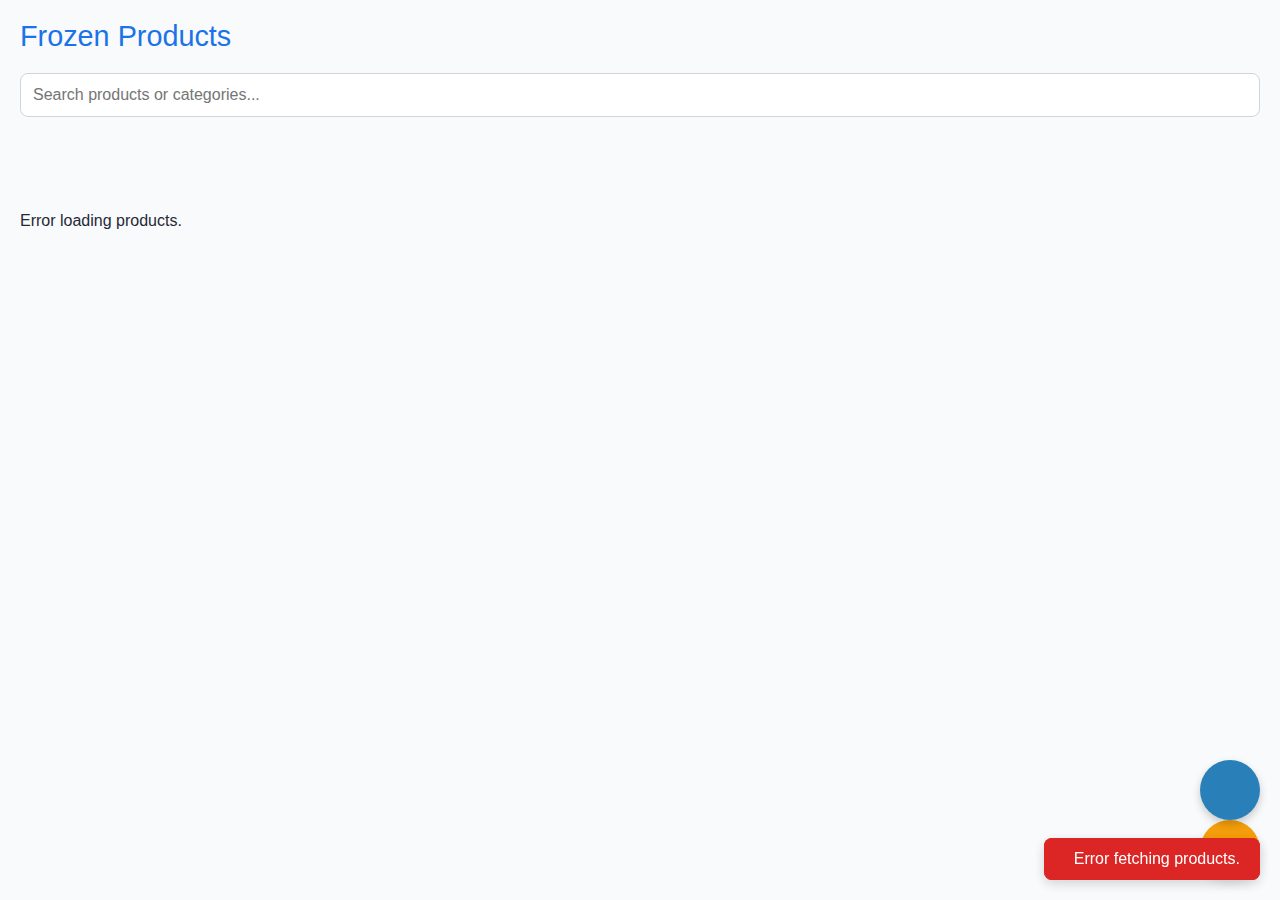
<file: products.html>
<!DOCTYPE html>
<html lang="en">
<head>
    <!-- Meta Tags -->
    <meta charset="UTF-8">
    <meta name="viewport" content="width=device-width, initial-scale=1.0">
    <meta name="apple-mobile-web-app-capable" content="yes">
    <meta name="apple-mobile-web-app-status-bar-style" content="black">
    <meta name="theme-color" content="#1a73e8">

    <!-- Page Title -->
    <title>Frozen Products</title>

    <!-- Manifest for PWA -->
    <!-- <link rel="manifest" href="manifest.json"> -->

    <!-- External Stylesheets -->
    <link href="https://fonts.googleapis.com/css2?family=Poppins:wght@300;400;500;600&family=Roboto:wght@400;500&display=swap" rel="stylesheet">
    <link rel="stylesheet" href="https://cdnjs.cloudflare.com/ajax/libs/font-awesome/6.4.2/css/all.min.css">
    <link rel="stylesheet" href="tf-navigation.css">

    <!-- Internal Styles -->
    <style>
        :root {
            --primary: #1a73e8;
            --secondary: #f4f6f8;
            --danger: #dc2626;
            --warning: #f59e0b;
            --success: #16a34a;
            --background: #f9fafb;
            --card-bg: #ffffff;
            --text: #1f2937;
            --border: #d1d5db;
            --shadow: 0 4px 12px rgba(0, 0, 0, 0.08);
            --out-of-stock-bg: rgba(255, 0, 0, 0.1);
        }

        * {
            box-sizing: border-box;
            margin: 0;
            padding: 0;
        }

        body {
            font-family: 'Poppins', sans-serif;
            background: var(--background);
            color: var(--text);
            min-height: 100vh;
            overflow-x: hidden;
        }

        .container {
            max-width: 1400px;
            margin: 0 auto;
            padding: 20px;
        }

        .header {
            display: flex;
            justify-content: space-between;
            align-items: center;
            margin-bottom: 20px;
        }

        .header h1 {
            font-size: 1.8rem;
            color: var(--primary);
            font-weight: 500;
        }

        .fab {
            position: fixed;
            bottom: 20px;
            right: 20px;
            background: var(--warning);
            color: #fff;
            border-radius: 50%;
            width: 60px;
            height: 60px;
            display: flex;
            align-items: center;
            justify-content: center;
            box-shadow: var(--shadow);
            cursor: pointer;
            z-index: 1000;
            transition: transform 0.3s, background 0.3s;
        }

        .fab:hover {
            transform: scale(1.1);
            background: #d97706;
        }

        .menu-modal {
            display: none;
            position: fixed;
            top: 0;
            left: 0;
            width: 100%;
            height: 100%;
            background: rgba(0, 0, 0, 0.5);
            justify-content: center;
            align-items: center;
            z-index: 1000;
            transition: opacity 0.3s;
        }

        .menu-modal.active {
            display: flex;
            opacity: 1;
        }

        .menu-content {
            background: var(--card-bg);
            border-radius: 12px;
            padding: 20px;
            width: 90%;
            max-width: 300px;
            box-shadow: var(--shadow);
        }

        .menu-content h2 {
            font-size: 1.5rem;
            color: var(--primary);
            margin-bottom: 20px;
            font-weight: 500;
        }

        .menu-content ul {
            list-style: none;
        }

        .menu-content ul li {
            padding: 12px;
            margin: 5px 0;
            cursor: pointer;
            border-radius: 8px;
            transition: background 0.2s;
            display: flex;
            align-items: center;
            gap: 10px;
        }

        .menu-content ul li:hover, .menu-content ul li.active {
            background: var(--secondary);
        }

        .filter-bar {
            display: flex;
            flex-wrap: wrap;
            gap: 10px;
            margin-bottom: 20px;
        }

        .filter-bar input {
            padding: 12px;
            border: 1px solid var(--border);
            border-radius: 8px;
            font-size: 1rem;
            flex: 1;
            min-width: 200px;
            font-family: 'Roboto', sans-serif;
        }

        .filter-bar input:focus {
            border-color: var(--primary);
            box-shadow: 0 0 5px rgba(37, 99, 235, 0.3);
            outline: none;
        }

        .filter-tabs {
            display: flex;
            gap: 10px;
            margin-bottom: 20px;
            overflow-x: auto;
            padding-bottom: 5px;
            scrollbar-width: thin;
        }

        .filter-tabs button {
            padding: 10px 20px;
            border: none;
            border-radius: 20px;
            background: var(--secondary);
            color: var(--text);
            cursor: pointer;
            font-weight: 500;
            font-family: 'Roboto', sans-serif;
            transition: background 0.3s, color 0.3s;
            display: flex;
            align-items: center;
            gap: 5px;
        }

        .filter-tabs button.active, .filter-tabs button:hover {
            background: var(--primary);
            color: #fff;
        }

        .category-section {
            margin-bottom: 30px;
        }

        .category-section h2 {
            width: 100%;
            font-size: 1.6rem;
            color: var(--primary);
            margin: 25px auto;
            font-weight: 500;
            display: flex;
            align-items: center;
            gap: 10px;
            font-family: 'Poppins', sans-serif;
            text-align: center;
        }

        .product-grid {
            display: flex;
            flex-wrap: wrap;
            gap: 15px;
        }

        .product-card {
            background: var(--card-bg);
            border-radius: 12px;
            padding: 15px;
            box-shadow: var(--shadow);
            transition: transform 0.3s ease, box-shadow 0.3s ease;
            text-align: center;
            width: calc(25% - 15px);
            position: relative;
        }

        .product-card.out-of-stock {
            background: var(--out-of-stock-bg);
        }

        .product-card:hover {
            transform: translateY(-5px);
            box-shadow: 0 6px 16px rgba(0, 0, 0, 0.12);
        }

        .product-card img {
            width: 100%;
            height: 150px;
            object-fit: cover;
            border-radius: 8px;
            margin-bottom: 10px;
            background: var(--secondary);
        }

        .product-card h3 {
            font-size: 1.2rem;
            color: var(--primary);
            margin-bottom: 8px;
            font-weight: 500;
            white-space: nowrap;
            overflow: hidden;
            text-overflow: ellipsis;
            font-family: 'Roboto', sans-serif;
        }

        .product-card .price {
            font-size: 1rem;
            color: #333;
            margin-bottom: 8px;
        }

        .product-card .stock-status {
            font-size: 0.9rem;
            margin-bottom: 10px;
            font-family: 'Roboto', sans-serif;
        }

        .product-card .stock-status.instock {
            color: var(--success);
        }

        .product-card .stock-status.outofstock {
            color: var(--danger);
        }

        .product-card .stock-quantity {
            font-size: 0.9rem;
            color: var(--text);
            margin-bottom: 10px;
            font-family: 'Roboto', sans-serif;
        }

        .low-stock-badge {
            display: inline-block;
            background: red;
            color: #fff;
            padding: 5px 10px;
            border-radius: 12px;
            font-size: 0.8rem;
            margin-top: 5px;
            font-weight: 500;
            font-family: 'Roboto', sans-serif;
            position: absolute;
            top: 0px;
            right: 50%;
            animation: sway 3s ease-in-out infinite alternate;
            box-shadow: 0 2px 5px rgba(0,0,0,0.1);
            z-index: 10;
            transform-origin: center;
            transition: all 0.5s ease;
        }

        .low-stock-badge:hover {
            animation-play-state: paused;
            transform: scale(1.05);
        }

        @keyframes sway {
            0% { transform: translateX(5px); }
            100% { transform: translateX(95%); }
        }

        .product-card .actions {
            display: flex;
            gap: 10px;
            justify-content: center;
            flex-wrap: wrap;
        }

        .product-card .actions button {
            padding: 8px 16px;
            font-size: 0.9rem;
            background: var(--primary);
            color: #fff;
            border: none;
            border-radius: 6px;
            cursor: pointer;
            transition: background 0.3s, transform 0.2s;
            font-family: 'Roboto', sans-serif;
        }

        .product-card .actions button:hover {
            background: #1d4ed8;
            transform: scale(1.05);
        }

        .transfer-section {
            display: none;
            background: var(--card-bg);
            border-radius: 12px;
            padding: 20px;
            box-shadow: var(--shadow);
            margin-bottom: 30px;
        }

        .transfer-section h2 {
            font-size: 1.6rem;
            color: var(--primary);
            margin-bottom: 20px;
            font-weight: 500;
            font-family: 'Poppins', sans-serif;
        }

        .transfer-form {
            display: grid;
            gap: 15px;
        }

        .transfer-form .form-group {
            display: flex;
            flex-direction: column;
            gap: 5px;
        }

        .transfer-form select, .transfer-form input {
            padding: 12px;
            border: 1px solid var(--border);
            border-radius: 8px;
            font-size: 1rem;
            font-family: 'Roboto', sans-serif;
        }

        .transfer-form select:focus, .transfer-form input:focus {
            border-color: var(--primary);
            outline: none;
        }

        .transfer-form button {
            padding: 12px;
            background: var(--primary);
            color: #fff;
            border: none;
            border-radius: 8px;
            cursor: pointer;
            font-size: 1rem;
            transition: background 0.3s, transform 0.2s;
            font-family: 'Roboto', sans-serif;
        }

        .transfer-form button:hover {
            background: #1d4ed8;
            transform: scale(1.02);
        }

        .transfer-form .search-container {
            position: relative;
        }

        .transfer-form .search-container input {
            padding-left: 40px;
        }

        .transfer-form .search-container i {
            position: absolute;
            left: 12px;
            top: 50%;
            transform: translateY(-50%);
            color: var(--text);
            font-size: 1rem;
        }

        .transfer-form .search-results {
            max-height: 200px;
            overflow-y: auto;
            background: var(--card-bg);
            border: 1px solid var(--border);
            border-radius: 8px;
            box-shadow: var(--shadow);
            margin-top: 5px;
            z-index: 10;
            position: relative;
        }

        .transfer-form .search-results .result-item {
            padding: 10px;
            cursor: pointer;
            transition: background 0.2s;
            font-family: 'Roboto', sans-serif;
            font-size: 1rem;
        }

        .transfer-form .search-results .result-item:hover {
            background: var(--secondary);
        }

        .transfer-form .search-results .no-results {
            padding: 10px;
            color: var(--danger);
            font-family: 'Roboto', sans-serif;
            font-size: 1rem;
        }

        .transfer-form .clear-selection {
            padding: 10px;
            background: var(--danger);
            color: #fff;
            border: none;
            border-radius: 8px;
            cursor: pointer;
            font-size: 0.9rem;
            transition: background 0.3s, transform 0.2s;
            font-family: 'Roboto', sans-serif;
            margin-top: 5px;
        }

        .transfer-form .clear-selection:hover {
            background: #b91c1c;
            transform: scale(1.02);
        }

        .transfer-history {
            margin-top: 30px;
            overflow: scroll;
        }

        .transfer-history h3 {
            font-size: 1.4rem;
            color: var(--primary);
            margin-bottom: 15px;
            font-weight: 500;
            display: flex;
            align-items: center;
            gap: 10px;
            font-family: 'Poppins', sans-serif;
        }

        .transfer-history .actions {
            display: flex;
            gap: 10px;
            margin-bottom: 15px;
        }

        .transfer-history .actions button {
            padding: 10px 20px;
            background: var(--danger);
            color: #fff;
            border: none;
            border-radius: 8px;
            cursor: pointer;
            font-size: 0.9rem;
            transition: background 0.3s;
            font-family: 'Roboto', sans-serif;
        }

        .transfer-history .actions button:hover {
            background: #b91c1c;
        }

        .transfer-history table {
            width: 100%;
            border-collapse: collapse;
            background: var(--card-bg);
            box-shadow: var(--shadow);
            border-radius: 8px;
            overflow: hidden;
        }

        .transfer-history th, .transfer-history td {
            padding: 12px;
            border: 1px solid var(--border);
            text-align: left;
            font-size: 0.9rem;
            font-family: 'Roboto', sans-serif;
        }

        .transfer-history th {
            background: var(--primary);
            color: #fff;
        }

        .available-stock-table {
            width: 100%;
            border-collapse: collapse;
            background: var(--card-bg);
            box-shadow: var(--shadow);
            border-radius: 8px;
            overflow: hidden;
            margin-top: 10px;
        }

        .available-stock-table th, .available-stock-table td {
            padding: 12px;
            border: 1px solid var(--border);
            text-align: left;
            font-size: 0.9rem;
            font-family: 'Roboto', sans-serif;
        }

        .available-stock-table th {
            background: var(--primary);
            color: #fff;
        }

        .modal, .quick-view-modal, .error-modal {
            display: none;
            position: fixed;
            top: 0;
            left: 0;
            width: 100%;
            height: 100%;
            background: rgba(0, 0, 0, 0.5);
            justify-content: center;
            align-items: center;
            z-index: 1000;
            padding: 20px;
            transition: opacity 0.3s;
        }

        .modal.active, .quick-view-modal.active, .error-modal.active {
            display: flex;
            opacity: 1;
        }

        .modal-content, .quick-view-content, .error-content {
            background: var(--card-bg);
            border-radius: 12px;
            padding: 20px;
            width: 100%;
            max-width: 600px;
            box-shadow: var(--shadow);
            max-height: 90vh;
            overflow-y: auto;
        }

        .error-content {
            max-width: 400px;
            text-align: center;
        }

        .modal-content h2, .quick-view-content h2 {
            font-size: 1.6rem;
            color: var(--primary);
            margin-bottom: 20px;
            font-weight: 500;
            display: flex;
            align-items: center;
            gap: 10px;
            font-family: 'Poppins', sans-serif;
        }

        .tabs {
            display: flex;
            overflow-x: auto;
            border-bottom: 1px solid var(--border);
            margin-bottom: 20px;
        }

        .tab {
            padding: 12px 20px;
            cursor: pointer;
            font-weight: 500;
            color: var(--text);
            transition: background 0.3s, color 0.3s;
            font-family: 'Roboto', sans-serif;
        }

        .tab.active {
            background: var(--primary);
            color: #fff;
            border-radius: 8px 8px 0 0;
        }

        .tab:hover {
            background: var(--secondary);
        }

        .tab-content {
            display: none;
        }

        .tab-content.active {
            display: block;
        }

        .form-group {
            margin-bottom: 20px;
        }

        .form-group label {
            font-weight: 500;
            color: var(--text);
            margin-bottom: 8px;
            display: flex;
            align-items: center;
            gap: 5px;
            font-family: 'Roboto', sans-serif;
        }

        .form-group input, .form-group select {
            padding: 12px;
            border: 1px solid var(--border);
            border-radius: 8px;
            font-size: 1rem;
            width: 100%;
            font-family: 'Roboto', sans-serif;
        }

        .stock-group {
            display: flex;
            align-items: center;
            gap: 10px;
        }

        .stock-group span {
            padding: 12px;
            background: var(--secondary);
            border-radius: 8px;
            font-size: 1rem;
            min-width: 80px;
            text-align: center;
            font-family: 'Roboto', sans-serif;
        }

        .stock-group input {
            flex: 1;
            text-align: center;
        }

        .stock-group .stock-btn {
            padding: 10px;
            background: var(--secondary);
            border: 1px solid var(--border);
            border-radius: 8px;
            cursor: pointer;
            font-size: 1.2rem;
            transition: background 0.3s, color 0.3s;
        }

        .stock-group .stock-btn:hover {
            background: var(--primary);
            color: #fff;
        }

        .stock-price-group {
            display: grid;
            grid-template-columns: repeat(auto-fit, minmax(200px, 1fr));
            gap: 20px;
        }

        .modal-actions {
            display: flex;
            gap: 10px;
            flex-wrap: wrap;
        }

        .modal-actions button {
            flex: 1;
            padding: 12px;
            font-size: 1rem;
            border-radius: 8px;
            cursor: pointer;
            transition: background 0.3s, transform 0.2s;
            font-family: 'Roboto', sans-serif;
        }

        .modal-actions .save-btn {
            background: var(--primary);
            color: #fff;
        }

        .modal-actions .save-btn:hover {
            background: #1d4ed8;
            transform: scale(1.02);
        }

        .modal-actions .reset-btn {
            background: var(--warning);
            color: #fff;
        }

        .modal-actions .reset-btn:hover {
            background: #d97706;
            transform: scale(1.02);
        }

        .modal-actions .close-btn, .quick-view-content .close-btn {
            background: var(--danger);
            color: #fff;
            padding: 12px 24px;
            font-size: 1rem;
            border-radius: 8px;
            cursor: pointer;
            transition: background 0.3s, transform 0.2s;
        }

        .modal-actions .close-btn:hover, .quick-view-content .close-btn:hover {
            background: #b91c1c;
            transform: scale(1.02);
        }

        .quick-view-content table {
            width: 100%;
            border-collapse: collapse;
            margin-top: 10px;
        }

        .quick-view-content th, .quick-view-content td {
            padding: 12px;
            border: 1px solid var(--border);
            text-align: left;
            font-size: 0.9rem;
            font-family: 'Roboto', sans-serif;
        }

        .quick-view-content th {
            background: var(--primary);
            color: #fff;
        }

        .toast {
            position: fixed;
            bottom: 20px;
            right: 20px;
            padding: 12px 20px;
            border-radius: 8px;
            color: #fff;
            font-size: 1rem;
            z-index: 2000;
            display: none;
            box-shadow: var(--shadow);
            max-width: 300px;
            align-items: center;
            gap: 10px;
            font-family: 'Roboto', sans-serif;
        }

        .toast.success {
            background: var(--success);
        }

        .toast.error {
            background: var(--danger);
        }

        .loader {
            border: 4px solid var(--secondary);
            border-top: 4px solid var(--primary);
            border-radius: 50%;
            width: 30px;
            height: 30px;
            animation: spin 1s linear infinite;
            margin: 20px auto;
            display: none;
        }

        @keyframes spin {
            0% { transform: rotate(0deg); }
            100% { transform: rotate(360deg); }
        }

        @media (max-width: 768px) {
            .container {
                padding: 15px;
            }

            .header h1 {
                font-size: 1.5rem;
            }

            .filter-bar {
                flex-direction: column;
            }

            .product-card {
                width: 47%;
            }

            .modal-content, .quick-view-content {
                width: 95%;
                padding: 15px;
            }

            .stock-price-group {
                grid-template-columns: 1fr;
            }

            .transfer-form {
                grid-template-columns: 1fr;
            }

            .modal-actions {
                flex-direction: column;
            }

            .filter-tabs button {
                min-width: 130px !important;
                padding: 8px 16px;
                font-size: 0.9rem;
                text-align: center;
            }

            .fab {
                width: 52px;
                height: 52px;
            }

            .transfer-history table {
                font-size: 0.8rem;
            }
        }

        @media (min-width: 769px) and (max-width: 1024px) {
            .product-grid {
                grid-template-columns: repeat(auto-fill, minmax(200px, 1fr));
            }
        }
    </style>
</head>
<body>
    <div class="container">
        <div class="header">
            <h1 id="page-title">Frozen Products</h1>
        </div>
        <div class="products-section" id="products-section">
            <div class="filter-bar">
                <input type="text" id="search" placeholder="Search products or categories...">
            </div>
            <div class="filter-tabs" id="stock-filter"></div>
            <div class="filter-tabs" id="category-filter"></div>
            <div class="filter-tabs" id="warehouse-filter"></div>
            <div class="filter-tabs" id="low-stock-filter" style="display: none;"></div>
            <div id="status-message" class="status-message">Loading products...</div>
            <div id="loader" class="loader"></div>
            <div id="category-sections"></div>
        </div>
        <div class="transfer-section" id="transfer-section">
            <h2>Stock Transfer</h2>
            <div class="transfer-form">
                <div class="form-group">
                    <label><i class="fas fa-box"></i> Select Product</label>
                    <div class="search-container">
                        <i class="fas fa-search"></i>
                        <input type="text" id="transfer-search" placeholder="Search products...">
                    </div>
                    <button class="clear-selection" id="clear-selection">Clear Selection</button>
                    <div id="search-results" class="search-results"></div>
                    <select id="transfer-product" style="display: none;"></select>
                    <div id="available-stock" style="margin-top: 10px;"></div>
                </div>
                <div class="form-group">
                    <label><i class="fas fa-warehouse"></i> From Warehouse</label>
                    <select id="transfer-from">
                        <option value="oraby">Oraby</option>
                        <option value="tagamo3">Tagamo3</option>
                        <option value="giza">Giza</option>
                        <option value="lavista">Lavista</option>
                        <option value="manufacturing">Manufacturing</option>
                    </select>
                </div>
                <div class="form-group">
                    <label><i class="fas fa-warehouse"></i> To Warehouse</label>
                    <select id="transfer-to">
                        <option value="oraby">Oraby</option>
                        <option value="tagamo3">Tagamo3</option>
                        <option value="giza">Giza</option>
                        <option value="lavista">Lavista</option>
                        <option value="manufacturing">Manufacturing</option>
                    </select>
                </div>
                <div class="form-group">
                    <label><i class="fas fa-hashtag"></i> Quantity</label>
                    <input type="number" id="transfer-quantity" placeholder="Enter quantity" min="1">
                </div>
                <button onclick="transferStock()">Transfer Stock</button>
            </div>
            <div class="transfer-history">
                <h3><i class="fas fa-history"></i> Transfer History</h3>
                <div class="actions">
                    <button onclick="exportHistory()">Export as CSV</button>
                    <button onclick="clearHistory()">Clear All History</button>
                </div>
                <table id="transfer-history-table">
                    <thead>
                        <tr>
                            <th>Product</th>
                            <th>From</th>
                            <th>To</th>
                            <th>Quantity</th>
                            <th>Date</th>
                        </tr>
                    </thead>
                    <tbody></tbody>
                </table>
            </div>
        </div>
    </div>
    <div class="fab" id="fab"><i class="fas fa-exchange-alt"></i></div>
    <div class="menu-modal" id="menu-modal">
        <div class="menu-content">
            <h2>Frozen Products</h2>
            <ul>
                <li class="active" data-section="products"><i class="fas fa-box"></i> Products</li>
                <li data-section="transfer"><i class="fas fa-exchange-alt"></i> Transfer</li>
            </ul>
        </div>
    </div>
    <div class="modal" id="edit-modal">
        <div class="modal-content">
            <h2 id="edit-product-title">Edit Product</h2>
            <div id="message" class="message"></div>
            <div class="tabs">
                <div class="tab active" data-tab="general">General</div>
                <div class="tab" data-tab="oraby">Oraby</div>
                <div class="tab" data-tab="tagamo3">Tagamo3</div>
                <div class="tab" data-tab="giza">Giza</div>
                <div class="tab" data-tab="lavista">Lavista</div>
                <div class="tab" data-tab="manufacturing">Manufacturing</div>
            </div>
            <div class="tab-content active" id="general-tab">
                <div class="form-group">
                    <label><i class="fas fa-tag"></i> Product Name</label>
                    <input type="text" id="name" placeholder="Enter product name">
                </div>
                <div class="form-group">
                    <label><i class="fas fa-language"></i> Arabic Name</label>
                    <input type="text" id="arabic_name" placeholder="Enter Arabic name">
                </div>
                <div class="form-group">
                    <label><i class="fas fa-dollar-sign"></i> Price</label>
                    <input type="number" id="price" step="0.01" placeholder="Enter price">
                </div>
                <div class="form-group">
                    <label><i class="fas fa-check-circle"></i> Stock Status</label>
                    <select id="stock_status">
                        <option value="instock">In Stock</option>
                        <option value="outofstock">Out of Stock</option>
                    </select>
                </div>
            </div>
            <div class="tab-content" id="oraby-tab">
                <div class="stock-price-group">
                    <div class="form-group">
                        <label><i class="fas fa-box"></i> Oraby Stock</label>
                        <div class="stock-group">
                            <span id="current-stock-oraby">0</span>
                            <input type="number" id="adjust-stock-oraby" placeholder="Adjust (+/-)">
                            <button class="stock-btn" onclick="adjustStock('oraby', 1)" title="Increase stock">+</button>
                            <button class="stock-btn" onclick="adjustStock('oraby', -1)" title="Decrease stock">−</button>
                        </div>
                    </div>
                    <div class="form-group">
                        <label><i class="fas fa-dollar-sign"></i> Oraby Price</label>
                        <input type="number" id="price-oraby" step="0.01" placeholder="Enter Oraby price">
                    </div>
                    <div class="form-group">
                        <label><i class="fas fa-exclamation-triangle"></i> Oraby Minimum Stock</label>
                        <input type="number" id="min-stock-oraby" placeholder="Enter minimum stock">
                    </div>
                </div>
            </div>
            <div class="tab-content" id="tagamo3-tab">
                <div class="form-group">
                    <label><i class="fas fa-box"></i> Tagamo3 Stock</label>
                    <div class="stock-group">
                        <span id="current-stock-tagamo3">0</span>
                        <input type="number" id="adjust-stock-tagamo3" placeholder="Adjust (+/-)">
                        <button class="stock-btn" onclick="adjustStock('tagamo3', 1)" title="Increase stock">+</button>
                        <button class="stock-btn" onclick="adjustStock('tagamo3', -1)" title="Decrease stock">−</button>
                    </div>
                </div>
                <div class="form-group">
                    <label><i class="fas fa-dollar-sign"></i> Tagamo3 Price</label>
                    <input type="number" id="price-tagamo3" step="0.01" placeholder="Enter Tagamo3 price">
                </div>
                <div class="form-group">
                    <label><i class="fas fa-exclamation-triangle"></i> Tagamo3 Minimum Stock</label>
                    <input type="number" id="min-stock-tagamo3" placeholder="Enter minimum stock">
                </div>
            </div>
            <div class="tab-content" id="giza-tab">
                <div class="stock-price-group">
                    <div class="form-group">
                        <label><i class="fas fa-box"></i> Giza Stock</label>
                        <div class="stock-group">
                            <span id="current-stock-giza">0</span>
                            <input type="number" id="adjust-stock-giza" placeholder="Adjust (+/-)">
                            <button class="stock-btn" onclick="adjustStock('giza', 1)" title="Increase stock">+</button>
                            <button class="stock-btn" onclick="adjustStock('giza', -1)" title="Decrease stock">−</button>
                        </div>
                    </div>
                    <div class="form-group">
                        <label><i class="fas fa-dollar-sign"></i> Giza Price</label>
                        <input type="number" id="price-giza" step="0.01" placeholder="Enter Giza price">
                    </div>
                    <div class="form-group">
                        <label><i class="fas fa-exclamation-triangle"></i> Giza Minimum Stock</label>
                        <input type="number" id="min-stock-giza" placeholder="Enter minimum stock">
                    </div>
                </div>
            </div>
            <div class="tab-content" id="lavista-tab">
                <div class="stock-price-group">
                    <div class="form-group">
                        <label><i class="fas fa-box"></i> Lavista Stock</label>
                        <div class="stock-group">
                            <span id="current-stock-lavista">0</span>
                            <input type="number" id="adjust-stock-lavista" placeholder="Adjust (+/-)">
                            <button class="stock-btn" onclick="adjustStock('lavista', 1)" title="Increase stock">+</button>
                            <button class="stock-btn" onclick="adjustStock('lavista', -1)" title="Decrease stock">−</button>
                        </div>
                    </div>
                    <div class="form-group">
                        <label><i class="fas fa-dollar-sign"></i> Lavista Price</label>
                        <input type="number" id="price-lavista" step="0.01" placeholder="Enter Lavista price">
                    </div>
                    <div class="form-group">
                        <label><i class="fas fa-exclamation-triangle"></i> Lavista Minimum Stock</label>
                        <input type="number" id="min-stock-lavista" placeholder="Enter minimum stock">
                    </div>
                </div>
            </div>
           
            <div class="tab-content" id="manufacturing-tab">
                <div class="stock-price-group">
                    <div class="form-group">
                        <label><i class="fas fa-box"></i> Manufacturing Stock</label>
                        <div class="stock-group">
                            <span id="current-stock-manufacturing">0</span>
                            <input type="number" id="adjust-stock-manufacturing" placeholder="Adjust (+/-)">
                            <button class="stock-btn" onclick="adjustStock('manufacturing', 1)" title="Increase stock">+</button>
                            <button class="stock-btn" onclick="adjustStock('manufacturing', -1)" title="Decrease stock">−</button>
                        </div>
                    </div>
                </div>
            </div>


            <div class="modal-actions">
                <button class="save-btn" onclick="updateProduct()">Update Product</button>
                <button class="reset-btn" onclick="resetForm()">Reset Fields</button>
                <button class="close-btn" onclick="closeModal()">Close</button>
            </div>
        </div>
    </div>
    <div class="quick-view-modal" id="quick-view-modal">
        <div class="quick-view-content">
            <h2>Quick View</h2>
            <div id="quick-view-content"></div>
            <button class="close-btn" onclick="closeQuickView()">Close</button>
        </div>
    </div>
    <div class="error-modal" id="error-modal">
        <div class="error-content">
            <h2><i class="fas fa-exclamation-circle"></i> Error</h2>
            <p id="error-message">An error occurred. Please try again.</p>
            <button class="close-btn" onclick="closeErrorModal()">Close</button>
        </div>
    </div>

    <!-- Navigation Component -->
    <div id="tf-navigation"></div>

    <!-- External Scripts -->
    <script type="text/javascript" src="tf-navigation.js"></script>
    <script src="https://cdn.jsdelivr.net/npm/sweetalert2@11"></script>

    <!-- Application Logic -->
    <script>
        // API Configuration
        const consumerKey = 'ck_e699cc781f313beee7715ec67e84ab033c19c19b';
        const consumerSecret = 'cs_9e39ce40cfc336a7f547b79c4291f7f322334150';
        const storeUrl = 'https://tenderfrozen.com';
        const apiUrl = `${storeUrl}/wp-json/wc/v3/products`;

        // State
        let products = [];
        let filteredProducts = [];
        let currentProduct = null;
        let currentCategory = 'all';
        let currentStockFilter = 'all';
        let currentWarehouseFilter = 'all';
        let currentLowStockFilter = 'all';
        let transferHistory = JSON.parse(localStorage.getItem('transferHistory')) || [];

        // Utility: Get meta value by key
        function getMetaValue(metaData, key) {
            if (!metaData || !Array.isArray(metaData)) return '';
            const meta = metaData.find(m => m.key === key);
            return meta && meta.value !== undefined ? meta.value : '';
        }

        // Utility: Show toast message
        function showToast(text, type) {
            const toast = document.createElement('div');
            toast.className = `toast ${type}`;
            toast.innerHTML = `<i class="fas ${type === 'success' ? 'fa-check-circle' : 'fa-exclamation-circle'}"></i><span>${text}</span>`;
            document.body.appendChild(toast);
            toast.style.display = 'flex';
            setTimeout(() => {
                toast.style.display = 'none';
                toast.remove();
            }, 3000);
        }

        // Utility: Update status message
        function updateStatusMessage(text) {
            const statusMessage = document.getElementById('status-message');
            statusMessage.textContent = text;
        }

        // Utility: Show/hide loader
        function showLoader(show) {
            const loader = document.getElementById('loader');
            loader.style.display = show ? 'block' : 'none';
        }

        // Utility: Show error modal
        function showErrorModal(message) {
            const modal = document.getElementById('error-modal');
            const errorMessage = document.getElementById('error-message');
            errorMessage.textContent = message;
            modal.classList.add('active');
        }

        // Close error modal
        function closeErrorModal() {
            const modal = document.getElementById('error-modal');
            modal.classList.remove('active');
        }

        // Fetch products
        async function fetchProducts() {
            showLoader(true);
            updateStatusMessage('Loading products...');
            try {
                const response = await fetch(`${apiUrl}?per_page=100`, {
                    headers: { 'Authorization': 'Basic ' + btoa(`${consumerKey}:${consumerSecret}`) }
                });
                if (!response.ok) throw new Error('Failed to load products');
                products = await response.json();
                filteredProducts = products;
                if (products.length === 0) {
                    updateStatusMessage('No products available.');
                } else {
                    updateStatusMessage('');
                    renderStockFilter();
                    renderCategoryFilter();
                    renderWarehouseFilter();
                    renderLowStockFilter();
                    renderProducts();
                    populateTransferProductSelect();
                }
            } catch (error) {
                console.error('Fetch Products Error:', error);
                updateStatusMessage('Error loading products.');
                showToast('Error fetching products.', 'error');
            } finally {
                showLoader(false);
            }
        }

        // Populate transfer product select
        function populateTransferProductSelect() {
            const transferProduct = document.getElementById('transfer-product');
            transferProduct.innerHTML = '<option value="">Select a product</option>';
            const sortedProducts = [...products].sort((a, b) => 
                (a.name || 'Unnamed Product').localeCompare(b.name || 'Unnamed Product')
            );
            sortedProducts.forEach(product => {
                const option = document.createElement('option');
                option.value = product.id;
                option.textContent = product.name || 'Unnamed Product';
                transferProduct.appendChild(option);
            });
        }

        // Render category filter (buttons)
        function renderCategoryFilter() {
            const categoryFilter = document.getElementById('category-filter');
            categoryFilter.innerHTML = '';
            const categories = [...new Set(products.flatMap(p => p.categories[1] ? [p.categories[1].name] : []))].filter(c => c.toLowerCase() !== 'uncategorized');
            const allButton = document.createElement('button');
            allButton.innerHTML = '<i class="fas fa-folder"></i> All';
            allButton.dataset.category = 'all';
            allButton.className = currentCategory === 'all' ? 'active' : '';
            allButton.addEventListener('click', () => {
                currentCategory = 'all';
                document.querySelectorAll('#category-filter button').forEach(btn => btn.classList.remove('active'));
                allButton.classList.add('active');
                filterProducts();
            });
            categoryFilter.appendChild(allButton);

            categories.forEach(category => {
                const button = document.createElement('button');
                button.innerHTML = `<i class="fas fa-folder"></i> ${category}`;
                button.dataset.category = category;
                button.className = currentCategory === category ? 'active' : '';
                button.addEventListener('click', () => {
                    currentCategory = category;
                    document.querySelectorAll('#category-filter button').forEach(btn => btn.classList.remove('active'));
                    button.classList.add('active');
                    filterProducts();
                });
                categoryFilter.appendChild(button);
            });
        }

        // Render stock filter (buttons)
        function renderStockFilter() {
            const stockFilter = document.getElementById('stock-filter');
            stockFilter.innerHTML = '';
            const statuses = [
                { value: 'all', label: 'All Status', icon: 'fa-circle' },
                { value: 'instock', label: 'In Stock', icon: 'fa-check-circle' },
                { value: 'outofstock', label: 'Out of Stock', icon: 'fa-times-circle' }
            ];

            statuses.forEach(status => {
                const button = document.createElement('button');
                button.innerHTML = `<i class="fas ${status.icon}"></i> ${status.label}`;
                button.dataset.status = status.value;
                button.className = currentStockFilter === status.value ? 'active' : '';
                button.addEventListener('click', () => {
                    currentStockFilter = status.value;
                    document.querySelectorAll('#stock-filter button').forEach(btn => btn.classList.remove('active'));
                    button.classList.add('active');
                    filterProducts();
                });
                stockFilter.appendChild(button);
            });
        }

        // Render warehouse filter (buttons)
        function renderWarehouseFilter() {
            const warehouseFilter = document.getElementById('warehouse-filter');
            warehouseFilter.innerHTML = '';
            const warehouses = [
                { value: 'all', label: 'All', icon: 'fa-warehouse' },
                { value: 'oraby', label: 'Oraby', icon: 'fa-warehouse' },
                { value: 'tagamo3', label: 'Tagamo3', icon: 'fa-warehouse' },
                { value: 'giza', label: 'Giza', icon: 'fa-warehouse' },
                { value: 'lavista', label: 'Lavista', icon: 'fa-warehouse' },
                { value: 'manufacturing', label: 'Mnufacturing', icon: 'fa-warehouse' }
            ];

            warehouses.forEach(warehouse => {
                const button = document.createElement('button');
                button.innerHTML = `<i class="fas ${warehouse.icon}"></i> ${warehouse.label}`;
                button.dataset.warehouse = warehouse.value;
                button.className = currentWarehouseFilter === warehouse.value ? 'active' : '';
                button.addEventListener('click', () => {
                    currentWarehouseFilter = warehouse.value;
                    document.querySelectorAll('#warehouse-filter button').forEach(btn => btn.classList.remove('active'));
                    button.classList.add('active');
                    renderLowStockFilter();
                    filterProducts();
                });
                warehouseFilter.appendChild(button);
            });
        }

        // Render low stock filter (buttons)
        function renderLowStockFilter() {
            const lowStockFilter = document.getElementById('low-stock-filter');
            lowStockFilter.innerHTML = '';
            
            if (currentWarehouseFilter === 'all') {
                lowStockFilter.style.display = 'none';
                currentLowStockFilter = 'all';
                return;
            }
            
            lowStockFilter.style.display = 'flex';
            const filters = [
                { value: 'all', label: 'All', icon: 'fa-circle' },
                { value: 'lowstock', label: 'Low Stock', icon: 'fa-exclamation-triangle' }
            ];

            filters.forEach(filter => {
                const button = document.createElement('button');
                button.innerHTML = `<i class="fas ${filter.icon}"></i> ${filter.label}`;
                button.dataset.lowStock = filter.value;
                button.className = currentLowStockFilter === filter.value ? 'active' : '';
                button.addEventListener('click', () => {
                    currentLowStockFilter = filter.value;
                    document.querySelectorAll('#low-stock-filter button').forEach(btn => btn.classList.remove('active'));
                    button.classList.add('active');
                    filterProducts();
                });
                lowStockFilter.appendChild(button);
            });
        }

        // Render products by categories
        function renderProducts() {
    const categorySections = document.getElementById('category-sections');
    categorySections.innerHTML = '';
    
    let filtered = filteredProducts;
    if (currentCategory !== 'all') {
        filtered = filtered.filter(product =>
            product.categories[1]?.name === currentCategory
        );
    }
    if (currentStockFilter !== 'all') {
        if (currentWarehouseFilter === 'all') {
            filtered = filtered.filter(product => product.stock_status === currentStockFilter);
        } else {
            filtered = filtered.filter(product => {
                const stock = parseInt(getMetaValue(product.meta_data, `_stock_${currentWarehouseFilter}`)) || 0;
                return (currentStockFilter === 'instock' && stock > 0) ||
                    (currentStockFilter === 'outofstock' && stock === 0);
            });
        }
    }
    if (currentWarehouseFilter !== 'all' && currentLowStockFilter !== 'all') {
        filtered = filtered.filter(product => {
            const stock = parseInt(getMetaValue(product.meta_data, `_stock_${currentWarehouseFilter}`)) || 0;
            const minStock = parseInt(getMetaValue(product.meta_data, `_min_stock_${currentWarehouseFilter}`)) || 0;
            if (currentLowStockFilter === 'lowstock') {
                return stock > 0 && stock <= minStock;
            } else if (currentLowStockFilter === 'outofstock') {
                return stock === 0;
            }
            return true;
        });
    }
    
    if (filtered.length === 0) {
        updateStatusMessage('No products match your filters.');
        return;
    }
    
    const groupedByCategory = filtered.reduce((acc, product) => {
        const category = product.categories[1]?.name || 'Uncategorized';
        if (!acc[category]) acc[category] = [];
        acc[category].push(product);
        return acc;
    }, {});
    
    Object.keys(groupedByCategory).sort().forEach(category => {
        const section = document.createElement('div');
        section.className = 'category-section';
        section.innerHTML = `<h2><i class="fas fa-folder"></i> ${category}</h2>`;
        const grid = document.createElement('div');
        grid.className = 'product-grid';
        groupedByCategory[category].forEach(product => {
            const card = document.createElement('div');
            const imageSrc = product.images?.[0]?.src || 'https://via.placeholder.com/150?text=No+Image';
            const price = product.regular_price ? `EGP ${parseFloat(product.regular_price).toFixed(2)}` : 'N/A';
            let stockStatus, stockClass, stockDisplay;
            let isOutOfStock = false;
            let isLowStock = false;
            console.log(product);
            if (currentWarehouseFilter === 'all') {
                stockStatus = product.stock_status === 'instock' ? 'In Stock' : 'Out of Stock';
                stockClass = product.stock_status === 'instock' ? 'instock' : 'outofstock';
                const totalStock = ['oraby', 'tagamo3', 'giza', 'lavista', 'manufacturing'].reduce((sum, warehouse) => {
                    return sum + (parseInt(getMetaValue(product.meta_data, `_stock_${warehouse}`)) || 0);
                }, 0);
                stockDisplay = `Total Stock: ${totalStock}`;
                isOutOfStock = totalStock === 0;
            } else {
                const stock = parseInt(getMetaValue(product.meta_data, `_stock_${currentWarehouseFilter}`)) || 0;
                const minStock = parseInt(getMetaValue(product.meta_data, `_min_stock_${currentWarehouseFilter}`)) || 0;
                stockStatus = stock > 0 ? 'In Stock' : 'Out of Stock';
                stockClass = stock > 0 ? 'instock' : 'outofstock';
                stockDisplay = `${currentWarehouseFilter.charAt(0).toUpperCase() + currentWarehouseFilter.slice(1)} Stock: ${stock}`;
                isOutOfStock = stock === 0;
                isLowStock = stock > 0 && stock <= minStock;
            }
            
            const displayName = product.name || 'Unnamed Product';
            card.className = `product-card ${isOutOfStock ? 'out-of-stock' : ''}`;
            card.innerHTML = `
                <img src="${imageSrc}" alt="${displayName}" loading="lazy">
                <h3>${displayName}</h3>
                <p class="price">${price}</p>
                <p class="stock-status ${stockClass}">${stockStatus}</p>
                <p class="stock-quantity">${stockDisplay}</p>
                ${isLowStock ? '<span class="low-stock-badge">Please Re Stock</span>' : ''}
                <div class="actions">
                    <button onclick="openModal(${product.id})">Edit</button>
                    <button onclick="quickView(${product.id})">Quick View</button>
                </div>
            `;
            grid.appendChild(card);
        });
        section.appendChild(grid);
        categorySections.appendChild(section);
    });
}

        // Clear product selection
        function clearProductSelection() {
            const transferProduct = document.getElementById('transfer-product');
            const transferSearch = document.getElementById('transfer-search');
            const availableStockDiv = document.getElementById('available-stock');
            const searchResults = document.getElementById('search-results');

            transferProduct.value = '';
            transferSearch.value = '';
            availableStockDiv.innerHTML = '';
            searchResults.innerHTML = '';
            renderSearchResults('');
        }

        // Render search results for transfer products
        function renderSearchResults(searchTerm = '') {
            const searchResults = document.getElementById('search-results');
            searchResults.innerHTML = '';

            const sortedProducts = [...products].sort((a, b) => 
                (a.name || 'Unnamed Product').localeCompare(b.name || 'Unnamed Product')
            );

            const filtered = sortedProducts.filter(product =>
                (product.name || 'Unnamed Product').toLowerCase().includes(searchTerm.toLowerCase())
            );

            if (filtered.length === 0 && searchTerm) {
                searchResults.innerHTML = '<div class="no-results">No products found</div>';
                return;
            }

            filtered.forEach(product => {
                const resultItem = document.createElement('div');
                resultItem.className = 'result-item';
                resultItem.textContent = product.name || 'Unnamed Product';
                resultItem.dataset.productId = product.id;
                resultItem.addEventListener('click', () => {
                    const transferProduct = document.getElementById('transfer-product');
                    const productId = product.id.toString();
                    transferProduct.value = productId;
                    document.getElementById('transfer-search').value = product.name || 'Unnamed Product';
                    renderAvailableStock(productId);
                    searchResults.innerHTML = '';
                });
                searchResults.appendChild(resultItem);
            });
        }

        // Render available stock for selected product
        function renderAvailableStock(productId) {
            const availableStockDiv = document.getElementById('available-stock');
            availableStockDiv.innerHTML = '';

            if (!productId) return;

            const product = products.find(p => p.id == productId);
            if (!product) return;

            const stocks = {
                Oraby: getMetaValue(product.meta_data, '_stock_oraby') || '0',
                Tagamo3: getMetaValue(product.meta_data, '_stock_tagamo3') || '0',
                Giza: getMetaValue(product.meta_data, '_stock_giza') || '0',
                Lavista: getMetaValue(product.meta_data, '_stock_lavista') || '0',
                Manufacturing: getMetaValue(product.meta_data, '_stock_manufacturing') || '0'
            };

            const table = document.createElement('table');
            table.className = 'available-stock-table';
            table.innerHTML = `
                <thead>
                    <tr>
                        <th>Warehouse</th>
                        <th>Stock</th>
                    </tr>
                </thead>
                <tbody>
                    <tr><td>Oraby</td><td>${stocks.Oraby}</td></tr>
                    <tr><td>Tagamo3</td><td>${stocks.Tagamo3}</td></tr>
                    <tr><td>Giza</td><td>${stocks.Giza}</td></tr>
                    <tr><td>Lavista</td><td>${stocks.Lavista}</td></tr>
                    <tr><td>Manufacturing</td><td>${stocks.Manufacturing}</td></tr>
                </tbody>
            `;
            availableStockDiv.appendChild(table);
        }

        // Render transfer history
        function renderTransferHistory() {
            const tableBody = document.querySelector('#transfer-history-table tbody');
            tableBody.innerHTML = '';
            transferHistory.forEach(record => {
                const row = document.createElement('tr');
                row.innerHTML = `
                    <td>${record.product}</td>
                    <td>${record.from}</td>
                    <td>${record.to}</td>
                    <td>${record.quantity}</td>
                    <td>${record.date}</td>
                `;
                tableBody.appendChild(row);
            });
        }

        // Export transfer history as CSV
        function exportHistory() {
            if (transferHistory.length === 0) {
                showToast('No transfer history to export.', 'error');
                return;
            }
            const headers = ['Product,From,To,Quantity,Date'];
            const rows = transferHistory.map(record =>
                `"${record.product}","${record.from}","${record.to}",${record.quantity},"${record.date}"`
            );
            const csv = headers.concat(rows).join('\n');
            const blob = new Blob([csv], { type: 'text/csv' });
            const url = URL.createObjectURL(blob);
            const a = document.createElement('a');
            a.href = url;
            a.download = 'transfer_history.csv';
            a.click();
            URL.revokeObjectURL(url);
        }

        // Clear transfer history
        function clearHistory() {
            transferHistory = [];
            localStorage.setItem('transferHistory', JSON.stringify(transferHistory));
            renderTransferHistory();
            showToast('Transfer history cleared.', 'success');
        }

        // Adjust stock
        function adjustStock(warehouse, delta) {
            const input = document.getElementById(`adjust-stock-${warehouse}`);
            const currentValue = parseInt(input.value) || 0;
            input.value = currentValue + delta;
        }

        // Open edit modal
function openModal(productId) {
    currentProduct = products.find(p => p.id === productId);
    if (!currentProduct) return;
    const editModal = document.getElementById('edit-modal');
    const title = document.getElementById('edit-product-title');
    const displayName = currentProduct.name || 'Unnamed Product';
    title.innerHTML = `<i class="fas fa-edit"></i> Edit Product: ${displayName}`;
    editModal.classList.add('active');

    // General tab
    document.getElementById('name').value = currentProduct.name || '';
    document.getElementById('arabic_name').value = getMetaValue(currentProduct.meta_data, '_arabic_name') || '';
    document.getElementById('price').value = currentProduct.regular_price || '';
    document.getElementById('stock_status').value = currentProduct.stock_status || 'instock';

    // Warehouse tabs
    const warehouses = ['oraby', 'tagamo3', 'giza', 'lavista', 'manufacturing'];
    warehouses.forEach(warehouse => {
        const currentStock = getMetaValue(currentProduct.meta_data, `_stock_${warehouse}`) || '0';
        document.getElementById(`current-stock-${warehouse}`).textContent = currentStock;
        document.getElementById(`adjust-stock-${warehouse}`).value = '';
        document.getElementById(`price-${warehouse}`).value = getMetaValue(currentProduct.meta_data, `_price_${warehouse}`) || '';
        document.getElementById(`min-stock-${warehouse}`).value = getMetaValue(currentProduct.meta_data, `_min_stock_${warehouse}`) || '';
    });

    // Reset tabs to show General tab by default
    document.querySelectorAll('.tab').forEach(t => t.classList.remove('active'));
    document.querySelectorAll('.tab-content').forEach(c => c.classList.remove('active'));
    document.querySelector('.tab[data-tab="general"]').classList.add('active');
    document.getElementById('general-tab').classList.add('active');
}

// Initialize tab switching (move this outside openModal)
document.addEventListener('DOMContentLoaded', () => {
    // Fetch initial data
    fetchProducts();
    renderTransferHistory();

    // Initialize tab switching
    document.querySelectorAll('.tab').forEach(tab => {
        tab.addEventListener('click', () => {
            document.querySelectorAll('.tab').forEach(t => t.classList.remove('active'));
            document.querySelectorAll('.tab-content').forEach(c => c.classList.remove('active'));
            tab.classList.add('active');
            document.getElementById(`${tab.dataset.tab}-tab`).classList.add('active');
        });
    });

    // Search input listener
    document.getElementById('search').addEventListener('input', () => {
        filterProducts();
    });

    // FAB click to toggle transfer section
    document.getElementById('fab').addEventListener('click', () => {
        const transferSection = document.getElementById('transfer-section');
        const productsSection = document.getElementById('products-section');
        const fab = document.getElementById('fab');
        if (transferSection.style.display === 'none' || !transferSection.style.display) {
            transferSection.style.display = 'block';
            productsSection.style.display = 'none';
            fab.innerHTML = '<i class="fas fa-box"></i>';
            document.querySelector('.menu-modal li[data-section="transfer"]').classList.add('active');
            document.querySelector('.menu-modal li[data-section="products"]').classList.remove('active');
        } else {
            transferSection.style.display = 'none';
            productsSection.style.display = 'block';
            fab.innerHTML = '<i class="fas fa-exchange-alt"></i>';
            document.querySelector('.menu-modal li[data-section="products"]').classList.add('active');
            document.querySelector('.menu-modal li[data-section="transfer"]').classList.remove('active');
        }
    });

    // Menu modal toggle
    document.getElementById('page-title').addEventListener('click', () => {
        const menuModal = document.getElementById('menu-modal');
        menuModal.classList.toggle('active');
    });

    // Menu items click
    document.querySelectorAll('.menu-modal li').forEach(item => {
        item.addEventListener('click', () => {
            const section = item.dataset.section;
            const transferSection = document.getElementById('transfer-section');
            const productsSection = document.getElementById('products-section');
            const fab = document.getElementById('fab');
            document.querySelectorAll('.menu-modal li').forEach(i => i.classList.remove('active'));
            item.classList.add('active');
            if (section === 'products') {
                productsSection.style.display = 'block';
                transferSection.style.display = 'none';
                fab.innerHTML = '<i class="fas fa-exchange-alt"></i>';
            } else {
                productsSection.style.display = 'none';
                transferSection.style.display = 'block';
                fab.innerHTML = '<i class="fas fa-box"></i>';
            }
            document.getElementById('menu-modal').classList.remove('active');
        });
    });

    // Transfer search input
    document.getElementById('transfer-search').addEventListener('input', (e) => {
        renderSearchResults(e.target.value);
    });

    // Clear selection button
    document.getElementById('clear-selection').addEventListener('click', clearProductSelection);
});

        // Quick view
        function quickView(productId) {
            const product = products.find(p => p.id === productId);
            if (!product) return;
            const modal = document.getElementById('quick-view-modal');
            const content = document.getElementById('quick-view-content');
            const price = product.regular_price ? `EGP ${parseFloat(product.regular_price).toFixed(2)}` : 'N/A';
            const stockStatus = product.stock_status === 'instock' ? 'In Stock' : 'Out of Stock';
            const stocks = {
                Oraby: getMetaValue(product.meta_data, '_stock_oraby') || '0',
                Tagamo3: getMetaValue(product.meta_data, '_stock_tagamo3') || '0',
                Giza: getMetaValue(product.meta_data, '_stock_giza') || '0',
                Lavista: getMetaValue(product.meta_data, '_stock_lavista') || '0',
                Manufacturing: getMetaValue(product.meta_data, '_stock_manufacturing') || '0'
            };

            content.innerHTML = `
                <p><strong>Name:</strong> ${product.name || 'Unnamed Product'}</p>
                <p><strong>Price:</strong> ${price}</p>
                <p><strong>Status:</strong> ${stockStatus}</p>
                <table>
                    <thead>
                        <tr>
                            <th>Warehouse</th>
                            <th>Stock</th>
                        </tr>
                    </thead>
                    <tbody>
                        <tr><td>Oraby</td><td>${stocks.Oraby}</td></tr>
                        <tr><td>Tagamo3</td><td>${stocks.Tagamo3}</td></tr>
                        <tr><td>Giza</td><td>${stocks.Giza}</td></tr>
                        <tr><td>Lavista</td><td>${stocks.Lavista}</td></tr>
                        <tr><td>Mnufacturing</td><td>${stocks.Manufacturing}</td></tr>
                    </tbody>
                </table>
            `;
            modal.classList.add('active');
        }

        // Close quick view
        function closeQuickView() {
            const modal = document.getElementById('quick-view-modal');
            modal.classList.remove('active');
        }

        // Close edit modal
        function closeModal() {
            const editModal = document.getElementById('edit-modal');
            const message = document.getElementById('message');
            editModal.classList.remove('active');
            message.style.display = 'none';
        }

        // Reset form
        function resetForm() {
            if (currentProduct) openModal(currentProduct.id);
        }

        // Update product
        async function updateProduct() {
            if (!currentProduct) {
                showToast('Please select a product.', 'error');
                return;
            }
            
            const inputs = {
                name: document.getElementById('name').value.trim(),
                arabic_name: document.getElementById('arabic_name').value.trim(),
                price: document.getElementById('price').value.trim(),
                stock_status: document.getElementById('stock_status').value,
                adjust_stock_oraby: document.getElementById('adjust-stock-oraby').value.trim(),
                price_oraby: document.getElementById('price-oraby').value.trim(),
                min_stock_oraby: document.getElementById('min-stock-oraby').value.trim(),
                adjust_stock_tagamo3: document.getElementById('adjust-stock-tagamo3').value.trim(),
                price_tagamo3: document.getElementById('price-tagamo3').value.trim(),
                min_stock_tagamo3: document.getElementById('min-stock-tagamo3').value.trim(),
                adjust_stock_giza: document.getElementById('adjust-stock-giza').value.trim(),
                price_giza: document.getElementById('price-giza').value.trim(),
                min_stock_giza: document.getElementById('min-stock-giza').value.trim(),
                adjust_stock_lavista: document.getElementById('adjust-stock-lavista').value.trim(),
                price_lavista: document.getElementById('price-lavista').value.trim(),
                min_stock_lavista: document.getElementById('min-stock-lavista').value.trim(),
                adjust_stock_manufacturing: document.getElementById('adjust-stock-manufacturing').value.trim(),
                price_manufacturing: document.getElementById('price-manufacturing').value.trim(),
                min_stock_manufacturing: document.getElementById('min-stock-manufacturing').value.trim()
            };
            
            if (!inputs.name) {
                showToast('Product name is required.', 'error');
                return;
            }
            
            const warehouses = ['oraby', 'tagamo3', 'giza', 'lavista', 'manufacturing'];
            for (const warehouse of warehouses) {
                const adjustStock = parseInt(inputs[`adjust_stock_${warehouse}`]) || 0;
                const currentStock = parseInt(getMetaValue(currentProduct.meta_data, `_stock_${warehouse}`)) || 0;
                if (currentStock + adjustStock < 0) {
                    showToast(`Cannot reduce ${warehouse} stock below 0.`, 'error');
                    return;
                }
            }
            
            // Prepare data for update
            const data = {
                meta_data: []
            };
            
            // Update name only if changed
            if (inputs.name !== currentProduct.name) {
                data.name = inputs.name;
            }
            
            // Update stock status only if changed
            if (inputs.stock_status !== currentProduct.stock_status) {
                data.stock_status = inputs.stock_status;
            }
            
            // Always include the current regular_price to prevent server-side overrides
            const currentRegularPrice = currentProduct.regular_price ? currentProduct.regular_price.toString() : '';
            data.regular_price = currentRegularPrice;
            
            // Update regular_price only if explicitly changed
            if (inputs.price !== '' && inputs.price !== currentRegularPrice) {
                const newPrice = parseFloat(inputs.price);
                if (!isNaN(newPrice) && newPrice >= 0) {
                    data.regular_price = newPrice.toString();
                } else {
                    showToast('Invalid price format for regular price.', 'error');
                    return;
                }
            }
            
            // Update Arabic Name (Separate Request)
            const currentArabicName = getMetaValue(currentProduct.meta_data, '_arabic_name') || '';
            if (inputs.arabic_name !== currentArabicName) {
                showLoader(true);
                try {
                    const arabicNameData = {
                        meta_data: [{
                            key: '_arabic_name',
                            value: inputs.arabic_name
                        }]
                    };
                    console.log('Sending Arabic name update:', JSON.stringify(arabicNameData, null, 2));
                    const response = await fetch(`${apiUrl}/${currentProduct.id}`, {
                        method: 'PUT',
                        headers: {
                            'Authorization': 'Basic ' + btoa(`${consumerKey}:${consumerSecret}`),
                            'Content-Type': 'application/json'
                        },
                        body: JSON.stringify(arabicNameData)
                    });
                    
                    const responseData = await response.json();
                    console.log('Arabic name update response:', JSON.stringify(responseData, null, 2));
                    
                    if (!response.ok) {
                        showErrorModal(`Failed to update Arabic name: ${responseData.message || 'Unknown error'}`);
                        showLoader(false);
                        return;
                    }
                } catch (error) {
                    showErrorModal('Failed to update Arabic name due to a network or server error.');
                    console.error('Arabic Name Update Error:', error);
                    showLoader(false);
                    return;
                }
            }
            
            // Update warehouse-specific data
            warehouses.forEach(warehouse => {
                const adjustStock = parseInt(inputs[`adjust_stock_${warehouse}`]) || 0;
                const currentStock = parseInt(getMetaValue(currentProduct.meta_data, `_stock_${warehouse}`)) || 0;
                const currentWarehousePrice = getMetaValue(currentProduct.meta_data, `_price_${warehouse}`) || '';
                const currentMinStock = getMetaValue(currentProduct.meta_data, `_min_stock_${warehouse}`) || '';
                
                // Update stock if there's an adjustment
                if (adjustStock !== 0) {
                    data.meta_data.push({
                        key: `_stock_${warehouse}`,
                        value: (currentStock + adjustStock).toString()
                    });
                }
                
                // Update warehouse price only if a new, different value is provided
                if (inputs[`price_${warehouse}`] !== '' && inputs[`price_${warehouse}`] !== currentWarehousePrice) {
                    const newPrice = parseFloat(inputs[`price_${warehouse}`]);
                    if (!isNaN(newPrice) && newPrice >= 0) {
                        data.meta_data.push({
                            key: `_price_${warehouse}`,
                            value: newPrice.toString()
                        });
                    } else {
                        showToast(`Invalid price format for ${warehouse}.`, 'error');
                        return;
                    }
                }
                
                // Update minimum stock if a new, different value is provided
                if (inputs[`min_stock_${warehouse}`] !== '' && inputs[`min_stock_${warehouse}`] !== currentMinStock) {
                    const newMinStock = parseInt(inputs[`min_stock_${warehouse}`]);
                    if (!isNaN(newMinStock) && newMinStock >= 0) {
                        data.meta_data.push({
                            key: `_min_stock_${warehouse}`,
                            value: newMinStock.toString()
                        });
                    } else {
                        showToast(`Invalid minimum stock format for ${warehouse}.`, 'error');
                        return;
                    }
                }
            });
            
            // Log the data being sent for debugging
            console.log('Data to be sent to API:', JSON.stringify(data, null, 2));
            
            // Only send the update request if there are changes to apply
            if (data.name || data.stock_status || data.regular_price || data.meta_data.length > 0) {
                showLoader(true);
                try {
                    const response = await fetch(`${apiUrl}/${currentProduct.id}`, {
                        method: 'PUT',
                        headers: {
                            'Content-Type': 'application/json',
                            'Authorization': 'Basic ' + btoa(`${consumerKey}:${consumerSecret}`)
                        },
                        body: JSON.stringify(data)
                    });
                    
                    const responseData = await response.json();
                    console.log('API response:', JSON.stringify(responseData, null, 2));
                    
                    if (response.ok) {
                        showToast('Product updated successfully!', 'success');
                        await fetchProducts();
                        closeModal();
                    } else {
                        showErrorModal(`Failed to update product: ${responseData.message || 'Unknown error'}`);
                        console.error('API Error:', responseData);
                    }
                } catch (error) {
                    showErrorModal('Failed to update product due to a network or server error.');
                    console.error('Update Error:', error);
                } finally {
                    showLoader(false);
                }
            } else {
                showToast('No changes to update.', 'success');
                closeModal();
            }
        }

        // Transfer stock
        async function transferStock() {
            const transferProduct = document.getElementById('transfer-product');
            const productId = transferProduct.value;
            const fromWarehouse = document.getElementById('transfer-from').value;
            const toWarehouse = document.getElementById('transfer-to').value;
            const quantityInput = document.getElementById('transfer-quantity').value;

            const parsedProductId = parseInt(productId);
            if (!productId || isNaN(parsedProductId)) {
                showToast('Please select a product from the list.', 'error');
                return;
            }

            if (!fromWarehouse) {
                showToast('Please select a source warehouse.', 'error');
                return;
            }

            if (!toWarehouse) {
                showToast('Please select a destination warehouse.', 'error');
                return;
            }

            if (fromWarehouse === toWarehouse) {
                showToast('Source and destination warehouses cannot be the same.', 'error');
                return;
            }

            const quantity = parseInt(quantityInput);
            if (isNaN(quantity) || quantity <= 0) {
                showToast('Please enter a valid quantity greater than zero.', 'error');
                return;
            }

            const product = products.find(p => p.id === parsedProductId);
            if (!product) {
                showToast('Selected product not found.', 'error');
                return;
            }

            const fromStock = parseInt(getMetaValue(product.meta_data, `_stock_${fromWarehouse}`)) || 0;
            if (fromStock < quantity) {
                showToast(`Insufficient stock in ${fromWarehouse}. Available: ${fromStock} units.`, 'error');
                return;
            }

            const updatedMeta = product.meta_data ? [...product.meta_data] : [];
            const fromMetaIndex = updatedMeta.findIndex(m => m.key === `_stock_${fromWarehouse}`);
            const toMetaIndex = updatedMeta.findIndex(m => m.key === `_stock_${toWarehouse}`);

            if (fromMetaIndex >= 0) {
                updatedMeta[fromMetaIndex].value = (fromStock - quantity).toString();
            } else {
                updatedMeta.push({ key: `_stock_${fromWarehouse}`, value: (fromStock - quantity).toString() });
            }

            const toStock = parseInt(getMetaValue(product.meta_data, `_stock_${toWarehouse}`)) || 0;
            if (toMetaIndex >= 0) {
                updatedMeta[toMetaIndex].value = (toStock + quantity).toString();
            } else {
                updatedMeta.push({ key: `_stock_${toWarehouse}`, value: (toStock + quantity).toString() });
            }

            const data = { meta_data: updatedMeta };

            showLoader(true);
            try {
                const response = await fetch(`${apiUrl}/${parsedProductId}`, {
                    method: 'PUT',
                    headers: {
                        'Content-Type': 'application/json',
                        'Authorization': 'Basic ' + btoa(`${consumerKey}:${consumerSecret}`)
                    },
                    body: JSON.stringify(data)
                });

                if (response.ok) {
                    showToast(`Successfully transferred ${quantity} units from ${fromWarehouse} to ${toWarehouse}.`, 'success');
                    await fetchProducts();
                    const displayName = product.name || 'Unnamed Product';
                    const record = {
                        product: displayName,
                        from: fromWarehouse,
                        to: toWarehouse,
                        quantity,
                        date: new Date().toLocaleString()
                    };
                    transferHistory.push(record);
                    localStorage.setItem('transferHistory', JSON.stringify(transferHistory));
                    renderTransferHistory();
                    document.getElementById('transfer-quantity').value = '';
                    clearProductSelection();
                } else {
                    const error = await response.json();
                    showErrorModal(`Failed to transfer stock: ${error.message || 'Unknown error'}`);
                }
            } catch (error) {
                showErrorModal('Failed to transfer stock due to a network or server error.');
            } finally {
                showLoader(false);
            }
        }

        // Filter products
        function filterProducts() {
            let searchTerm = document.getElementById('search').value.toLowerCase();
            filteredProducts = products.filter(product => {
                const name = (product.name || 'Unnamed Product').toLowerCase();
                const categories = product.categories.map(c => c.name.toLowerCase());
                const matchesSearch = name.includes(searchTerm) ||
                    categories.some(c => c.includes(searchTerm));
                const matchesCategory = currentCategory === 'all' || product.categories.some(c => c.name === currentCategory);
                let matchesStock = true;
                let matchesLowStock = true;
                
                if (currentStockFilter !== 'all') {
                    if (currentWarehouseFilter === 'all') {
                        matchesStock = product.stock_status === currentStockFilter;
                    } else {
                        const stock = parseInt(getMetaValue(product.meta_data, `_stock_${currentWarehouseFilter}`)) || 0;
                        matchesStock = (currentStockFilter === 'instock' && stock > 0) ||
                            (currentStockFilter === 'outofstock' && stock === 0);
                    }
                }
                
                if (currentWarehouseFilter !== 'all' && currentLowStockFilter === 'lowstock') {
                    const stock = parseInt(getMetaValue(product.meta_data, `_stock_${currentWarehouseFilter}`)) || 0;
                    const minStock = parseInt(getMetaValue(product.meta_data, `_min_stock_${currentWarehouseFilter}`)) || 0;
                    matchesLowStock = stock > 0 && stock <= minStock;
                }
                
                return matchesSearch && matchesCategory && matchesStock && matchesLowStock;
            });

            renderProducts();
        }

        // Initialize
        document.addEventListener('DOMContentLoaded', () => {
            // Fetch initial data
            fetchProducts();
            renderTransferHistory();

            // Search input listener
            document.getElementById('search').addEventListener('input', () => {
                filterProducts();
            });

            document.getElementById('fab').addEventListener('click', () => {
    const transferSection = document.getElementById('transfer-section');
    const productsSection = document.getElementById('products-section');
    const fab = document.getElementById('fab');

    // التأكد من وجود العناصر
    if (!transferSection || !productsSection || !fab) {
        console.error('One or more elements not found');
        return;
    }


    if (transferSection.style.display === 'none') {
        transferSection.style.display = 'block !important';
        productsSection.style.display = 'none  !important';
        fab.innerHTML = '<i class="fas fa-box"></i>';
        document.querySelector('#transfer-section').classList.add('active');
        document.querySelector('#products-section').classList.remove('active');
        console.log('Current transfer section display:', transferDisplay);
    } else {
        console.log('Showing products section');
        transferSection.style.display = 'none !important';
        productsSection.style.display = 'block !important';
        fab.innerHTML = '<i class="fas fa-exchange-alt"></i>';
        document.querySelector('.menu-modal li[data-section="products"]').classList.add('active');
        document.querySelector('.menu-modal li[data-section="transfer"]').classList.remove('active');
    }
});

            // Menu modal toggle
            document.getElementById('page-title').addEventListener('click', () => {
                const menuModal = document.getElementById('menu-modal');
                menuModal.classList.toggle('active');
            });

            // Menu items click
            document.querySelectorAll('.menu-modal li').forEach(item => {
                item.addEventListener('click', () => {
                    const section = item.dataset.section;
                    const transferSection = document.getElementById('transfer-section');
                    const productsSection = document.getElementById('products-section');
                    const fab = document.getElementById('fab');
                    document.querySelectorAll('.menu-modal li').forEach(i => i.classList.remove('active'));
                    item.classList.add('active');
                    if (section === 'products') {
                        productsSection.style.display = 'block';
                        transferSection.style.display = 'none';
                        fab.innerHTML = '<i class="fas fa-exchange-alt"></i>';
                    } else {
                        productsSection.style.display = 'none';
                        transferSection.style.display = 'block';
                        fab.innerHTML = '<i class="fas fa-box"></i>';
                    }
                    document.getElementById('menu-modal').classList.remove('active');
                });
            });

            // Transfer search input
            document.getElementById('transfer-search').addEventListener('input', (e) => {
                renderSearchResults(e.target.value);
            });

            // Clear selection button
            document.getElementById('clear-selection').addEventListener('click', clearProductSelection);
        });


        
        
        
    </script>
</body>
</html>
</file>
<file: tf-navigation.css>
/* TenderFrozen Navigation Styles */
.tf-nav-fab {
  position: fixed;
  bottom: 80px;
  right: 20px;
  width: 60px;
  height: 60px;
  background: #2980b9;
  color: #ffffff;
  border-radius: 50%;
  display: flex;
  align-items: center;
  justify-content: center;
  cursor: pointer;
  box-shadow: 0 4px 8px rgba(0, 0, 0, 0.2);
  z-index: 1500;
  transition: transform 0.3s ease, background 0.3s ease;
}

.tf-nav-fab:hover {
  transform: scale(1.1);
  background: #3498db;
}

.tf-nav-fab.active {
  transform: rotate(45deg);
}

.tf-nav-modal {
  position: fixed;
  top: 0;
  left: 0;
  width: 100%;
  height: 100%;
  background: rgba(0, 0, 0, 0.5);
  display: none;
  align-items: center;
  justify-content: center;
  z-index: 1000;
  opacity: 0;
  transition: opacity 0.3s ease;
}

.tf-nav-modal.active {
  display: flex;
  opacity: 1;
}

.tf-nav-menu {
  background: #ffffff;
  border-radius: 12px;
  padding: 20px;
  width: 90%;
  max-width: 320px;
  box-shadow: 0 6px 12px rgba(0, 0, 0, 0.2);
  transform: translateY(50px);
  transition: transform 0.3s ease;
}

.tf-nav-modal.active .tf-nav-menu {
  transform: translateY(0);
}

.tf-nav-menu h2 {
  font-size: 1.6rem;
  color: #2c3e50;
  margin: 0 0 20px;
  font-weight: 500;
  text-align: center;
}

.tf-nav-list {
  list-style: none;
  padding: 0;
  margin: 0;
}

.tf-nav-item {
  padding: 12px 15px;
  margin: 5px 0;
  border-radius: 8px;
  cursor: pointer;
  display: flex;
  align-items: center;
  gap: 10px;
  color: #2c3e50;
  font-size: 1rem;
  font-weight: 500;
  transition: background 0.2s ease, transform 0.2s ease;
}

.tf-nav-item:hover {
  background: #ecf0f1;
  transform: translateX(5px);
}

.tf-nav-item.active {
  background: #2980b9;
  color: #ffffff;
}

.tf-nav-item i {
  font-size: 1.2rem;
}

/* Toast Notification */
.tf-nav-toast {
  position: fixed;
  bottom: 20px;
  right: 20px;
  padding: 12px 20px;
  border-radius: 8px;
  color: #ffffff;
  font-size: 1rem;
  z-index: 2000;
  display: none;
  box-shadow: 0 4px 6px rgba(0, 0, 0, 0.2);
  max-width: 300px;
  align-items: center;
  gap: 10px;
  font-family: 'Roboto', sans-serif;
}

.tf-nav-toast.success {
  background: #27ae60;
}

.tf-nav-toast.error {
  background: #c0392b;
}

.tf-nav-toast i {
  font-size: 1.2rem;
}

/* Responsive Design */
@media (max-width: 768px) {
  .tf-nav-menu {
    width: 80%;
    max-width: 280px;
  }
  
  .tf-nav-fab {
    width: 50px;
    height: 50px;
  }
}
</file>
